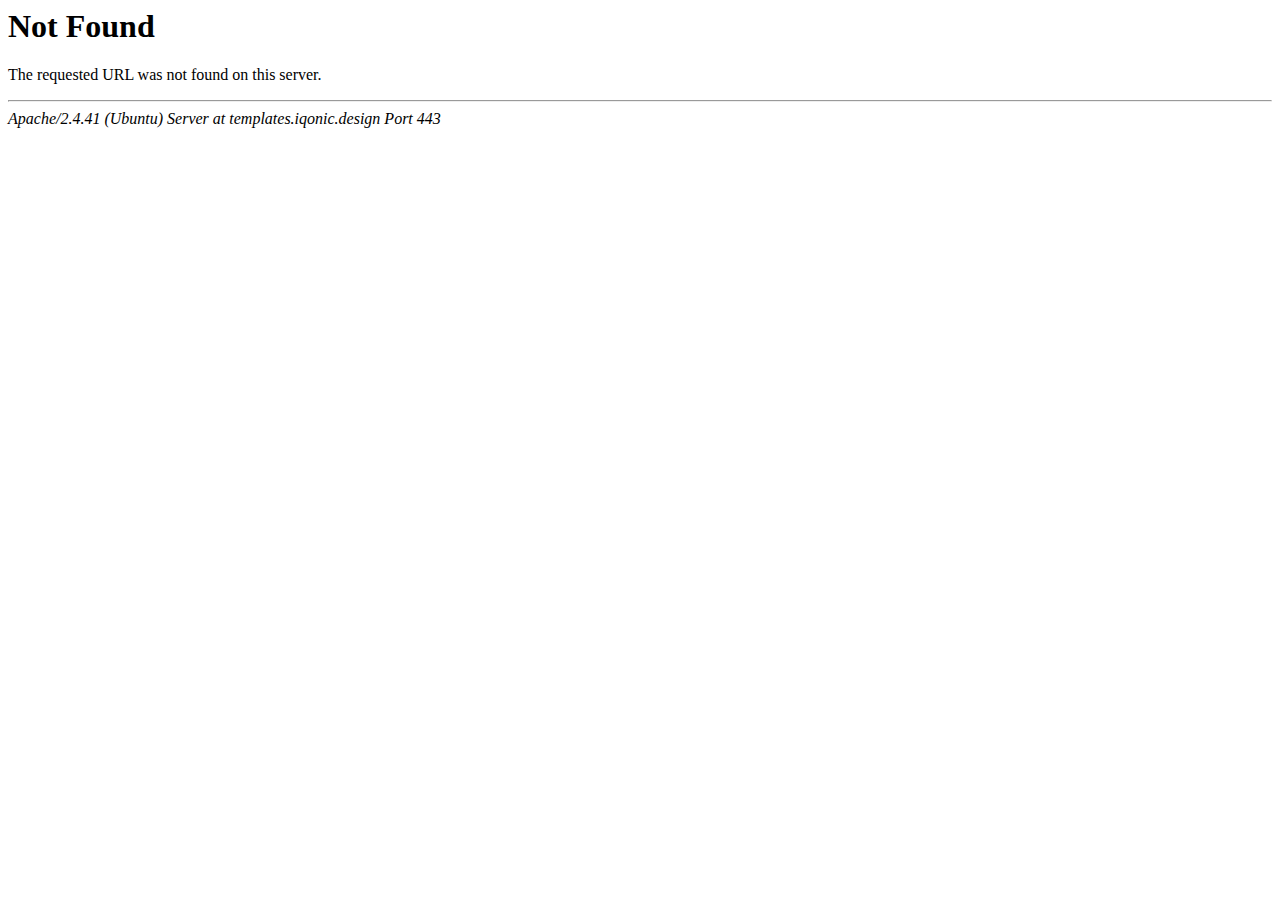
<file: src/WebUI/RazorMVC/wwwroot/admin/app/account-setting.html>
<!DOCTYPE HTML PUBLIC "-//IETF//DTD HTML 2.0//EN">
<html><head>
<title>404 Not Found</title>
</head><body>
<h1>Not Found</h1>
<p>The requested URL was not found on this server.</p>
<hr>
<address>Apache/2.4.41 (Ubuntu) Server at templates.iqonic.design Port 443</address>
</body></html>
</file>
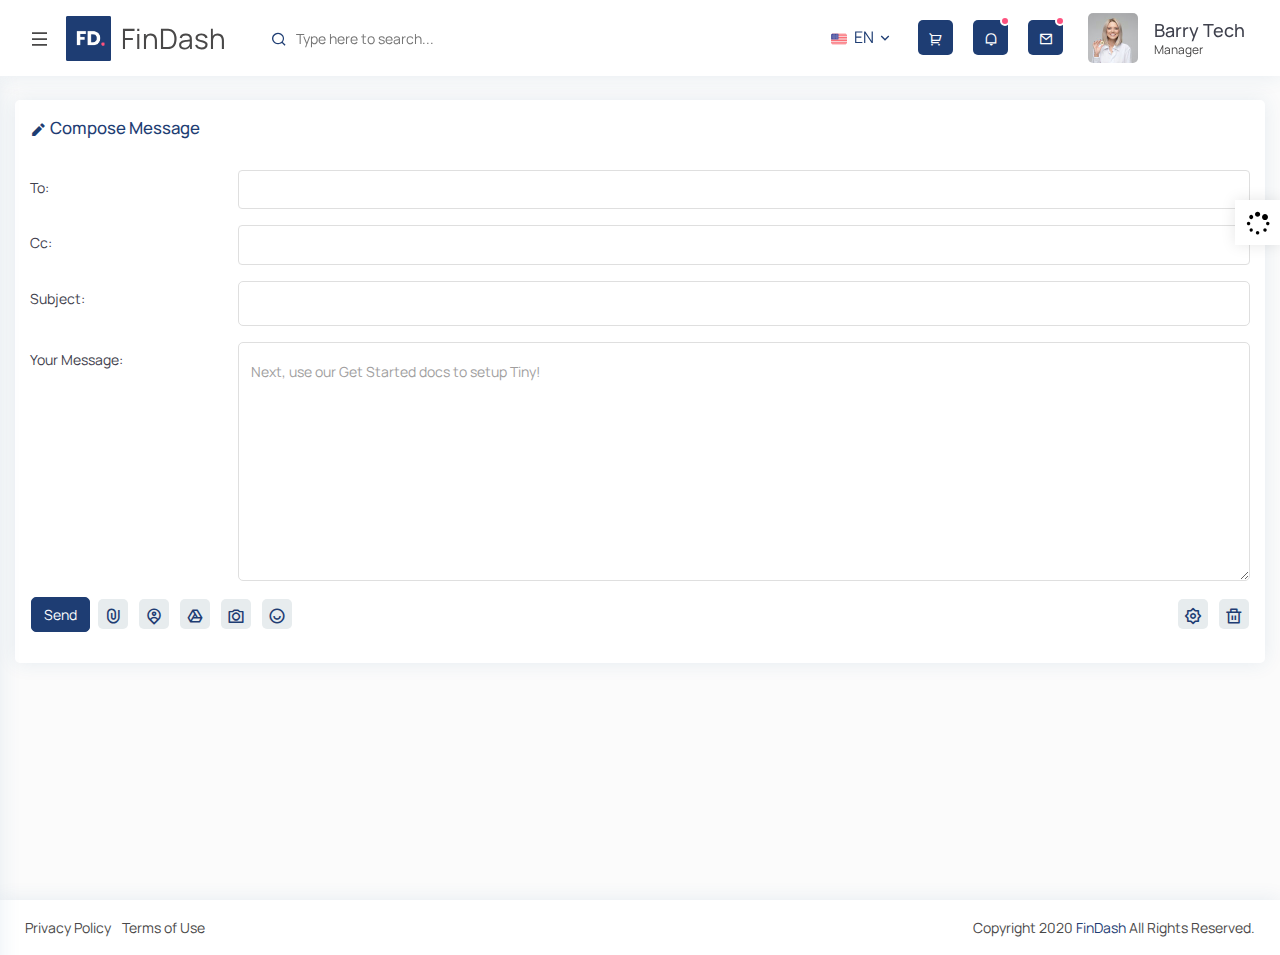
<file: src/WebUI/RazorMVC/wwwroot/admin/app/email-compose.html>
<!doctype html>
<html lang="en">
   
<!-- Mirrored from templates.iqonic.design/findash/html/app/email-compose.html by HTTrack Website Copier/3.x [XR&CO'2014], Tue, 06 Sep 2022 13:07:51 GMT -->
<head>
      <!-- Required meta tags -->
      <meta charset="utf-8">
      <meta name="viewport" content="width=device-width, initial-scale=1, shrink-to-fit=no">
      <title>FinDash - Responsive Bootstrap 4 Admin Dashboard Template</title>
      <!-- Favicon -->
      <link rel="shortcut icon" href="../images/favicon.ico" />
      <!-- Bootstrap CSS -->
      <link rel="stylesheet" href="../css/bootstrap.min.css">
      <!-- Typography CSS -->
      <link rel="stylesheet" href="../css/typography.css">
      <!-- Style CSS -->
      <link rel="stylesheet" href="../css/style.css">
      <!-- Responsive CSS -->
      <link rel="stylesheet" href="../css/responsive.css">
   </head>
   <body class="sidebar-main-active right-column-fixed">
      <!-- loader Start -->
      <div id="loading">
         <div id="loading-center">
         </div>
      </div>
      <!-- loader END -->
      <!-- Wrapper Start -->
      <div class="wrapper">
         <!-- Sidebar  -->
         <div class="iq-sidebar">
         <div class="iq-navbar-logo d-flex justify-content-between">
            <a href="../index-2.html" class="header-logo">
               <img src="../images/logo.png" class="img-fluid" alt="">
               <span>FinDash</span>
            </a>
            <div class="iq-menu-bt align-self-center">
               <div class="wrapper-menu">
                  <div class="main-circle"><i class="ri-menu-line"></i></div>
                  <div class="hover-circle"><i class="ri-close-fill"></i></div>
               </div>
            </div>
         </div>
         <div id="sidebar-scrollbar">
            <nav class="iq-sidebar-menu">
               <ul id="iq-sidebar-toggle" class="iq-menu">
                  <li>
                     <a href="#dashboard" class="iq-waves-effect" data-toggle="collapse" aria-expanded="false"><span class="ripple rippleEffect"></span><i class="las la-home iq-arrow-left"></i><span>Dashboard</span><i class="ri-arrow-right-s-line iq-arrow-right"></i></a>
                     <ul id="dashboard" class="iq-submenu collapse" data-parent="#iq-sidebar-toggle">
                        <li><a href="../index-2.html"><i class="las la-laptop-code"></i>Account Dashboard</a></li>
                        <li><a href="../dashboard-1.html"><i class="las la-ad"></i>Marketing Dashboard</a></li>
                        <li><a href="../dashboard-2.html"><i class="lab la-bandcamp"></i>Product Management</a></li>
                        <li><a href="../dashboard-3.html"><i class="las la-atom"></i>Sales Dashboard</a></li>
                        <li><a href="../dashboard-4.html"><i class="las la-crosshairs"></i>Banking Dashboard</a></li>
                        <li><a href="../dashboard-5.html"><i class="las la-cash-register"></i>Cash Management </a></li>
                        <li><a href="../dashboard-6.html"><i class="las la-bullseye"></i>Manufacturing </a></li>
                     </ul>
                  </li>
                  <li>
                     <a href="../calendar.html" class="iq-waves-effect"><i class="las la-calendar iq-arrow-left"></i><span>Calendar</span></a>
                  </li>
                  <li>
                     <a href="#userinfo" class="iq-waves-effect" data-toggle="collapse" aria-expanded="false"><span class="ripple rippleEffect"></span><i class="las la-user-tie iq-arrow-left"></i><span>User</span><i class="ri-arrow-right-s-line iq-arrow-right"></i></a>
                     <ul id="userinfo" class="iq-submenu collapse" data-parent="#iq-sidebar-toggle" style="">
                        <li><a href="../profile.html"><i class="las la-id-card-alt"></i>User Profile</a></li>
                        <li><a href="../profile-edit.html"><i class="las la-edit"></i>User Edit</a></li>
                        <li><a href="../add-user.html"><i class="las la-plus-circle"></i>User Add</a></li>
                        <li><a href="../user-list.html"><i class="las la-th-list"></i>User List</a></li>
                     </ul>
                  </li>
                  <li class="active">
                     <a href="#mailbox" class="iq-waves-effect collapsed"  data-toggle="collapse" aria-expanded="true"><i class="las la-mail-bulk iq-arrow-left"></i><span>Email</span><i class="ri-arrow-right-s-line iq-arrow-right"></i></a>
                     <ul id="mailbox" class="iq-submenu collapse show" data-parent="#iq-sidebar-toggle">
                        <li><a href="index.html"><i class="las la-inbox"></i>Inbox</a></li>
                        <li class="active"><a href="email-compose.html"><i class="ri-mail-send-line"></i>Email Compose</a></li>
                     </ul>
                  </li>
                  <li>
                     <a href="#ui-elements" class="iq-waves-effect collapsed" data-toggle="collapse" aria-expanded="false"><i class="lab la-elementor iq-arrow-left"></i><span>UI Elements</span><i class="ri-arrow-right-s-line iq-arrow-right"></i></a>
                     <ul id="ui-elements" class="iq-submenu collapse" data-parent="#iq-sidebar-toggle">
                        <li><a href="../ui-colors.html"><i class="las la-palette"></i>colors</a></li>
                        <li><a href="../ui-typography.html"><i class="las la-keyboard"></i>Typography</a></li>
                        <li><a href="../ui-alerts.html"><i class="las la-tag"></i>Alerts</a></li>
                        <li><a href="../ui-badges.html"><i class="lab la-atlassian"></i>Badges</a></li>
                        <li><a href="../ui-breadcrumb.html"><i class="las la-bars"></i>Breadcrumb</a></li>
                        <li><a href="../ui-buttons.html"><i class="las la-tablet"></i>Buttons</a></li>
                        <li><a href="../ui-cards.html"><i class="las la-credit-card"></i>Cards</a></li>
                        <li><a href="../ui-carousel.html"><i class="las la-film"></i>Carousel</a></li>
                        <li><a href="../ui-embed-video.html"><i class="las la-video"></i>Video</a></li>
                        <li><a href="../ui-grid.html"><i class="las la-border-all"></i>Grid</a></li>
                        <li><a href="../ui-images.html"><i class="las la-images"></i>Images</a></li>
                        <li><a href="../ui-list-group.html"><i class="las la-list"></i>list Group</a></li>
                        <li><a href="../ui-media-object.html"><i class="las la-ad"></i>Media</a></li>
                        <li><a href="../ui-modal.html"><i class="las la-columns"></i>Modal</a></li>
                        <li><a href="../ui-notifications.html"><i class="las la-bell"></i>Notifications</a></li>
                        <li><a href="../ui-pagination.html"><i class="las la-ellipsis-h"></i>Pagination</a></li>
                        <li><a href="../ui-popovers.html"><i class="las la-eraser"></i>Popovers</a></li>
                        <li><a href="../ui-progressbars.html"><i class="las la-hdd"></i>Progressbars</a></li>
                        <li><a href="../ui-tabs.html"><i class="las la-database"></i>Tabs</a></li>
                        <li><a href="../ui-tooltips.html"><i class="las la-magnet"></i>Tooltips</a></li>
                     </ul>
                  </li>
                  <li>
                     <a href="#forms" class="iq-waves-effect collapsed" data-toggle="collapse" aria-expanded="false"><i class="lab la-wpforms iq-arrow-left"></i><span>Forms</span><i class="ri-arrow-right-s-line iq-arrow-right"></i></a>
                     <ul id="forms" class="iq-submenu collapse" data-parent="#iq-sidebar-toggle">
                        <li><a href="../form-layout.html"><i class="las la-book"></i>Form Elements</a></li>
                        <li><a href="../form-validation.html"><i class="las la-edit"></i>Form Validation</a></li>
                        <li><a href="../form-switch.html"><i class="las la-toggle-off"></i>Form Switch</a></li>
                        <li><a href="../form-chechbox.html"><i class="las la-check-square"></i>Form Checkbox</a></li>
                        <li><a href="../form-radio.html"><i class="ri-radio-button-line"></i>Form Radio</a></li>
                     </ul>
                  </li>
                  <li>
                     <a href="#wizard-form" class="iq-waves-effect collapsed" data-toggle="collapse" aria-expanded="false"><i class="ri-archive-drawer-line iq-arrow-left"></i><span>Forms Wizard</span><i class="ri-arrow-right-s-line iq-arrow-right"></i></a>
                     <ul id="wizard-form" class="iq-submenu collapse" data-parent="#iq-sidebar-toggle">
                        <li><a href="../form-wizard.html"><i class="ri-clockwise-line"></i>Simple Wizard</a></li>
                        <li><a href="../form-wizard-validate.html"><i class="ri-clockwise-2-line"></i>Validate Wizard</a></li>
                        <li><a href="../form-wizard-vertical.html"><i class="ri-anticlockwise-line"></i>Vertical Wizard</a></li>
                     </ul>
                  </li>
                  <li>
                     <a href="#tables" class="iq-waves-effect collapsed" data-toggle="collapse" aria-expanded="false"><i class="ri-table-line iq-arrow-left"></i><span>Table</span><i class="ri-arrow-right-s-line iq-arrow-right"></i></a>
                     <ul id="tables" class="iq-submenu collapse" data-parent="#iq-sidebar-toggle">
                        <li><a href="../tables-basic.html"><i class="ri-table-line"></i>Basic Tables</a></li>
                        <li><a href="../data-table.html"><i class="ri-database-line"></i>Data Table</a></li>
                        <li><a href="../table-editable.html"><i class="ri-refund-line"></i>Editable Table</a></li>
                     </ul>
                  </li>
                  <li>
                     <a href="#charts" class="iq-waves-effect collapsed" data-toggle="collapse" aria-expanded="false"><i class="ri-pie-chart-box-line iq-arrow-left"></i><span>Charts</span><i class="ri-arrow-right-s-line iq-arrow-right"></i></a>
                     <ul id="charts" class="iq-submenu collapse" data-parent="#iq-sidebar-toggle">
                        <li><a href="../chart-morris.html"><i class="ri-file-chart-line"></i>Morris Chart</a></li>
                        <li><a href="../chart-high.html"><i class="ri-bar-chart-line"></i>High Charts</a></li>
                        <li><a href="../chart-am.html"><i class="ri-folder-chart-line"></i>Am Charts</a></li>
                        <li><a href="../chart-apex.html"><i class="ri-folder-chart-2-line"></i>Apex Chart</a></li>
                     </ul>
                  </li>
                  <li>
                     <a href="#icons" class="iq-waves-effect collapsed" data-toggle="collapse" aria-expanded="false"><i class="ri-list-check iq-arrow-left"></i><span>Icons</span><i class="ri-arrow-right-s-line iq-arrow-right"></i></a>
                     <ul id="icons" class="iq-submenu collapse" data-parent="#iq-sidebar-toggle">
                        <li><a href="../icon-dripicons.html"><i class="ri-stack-line"></i>Dripicons</a></li>
                        <li><a href="../icon-fontawesome-5.html"><i class="ri-facebook-fill"></i>Font Awesome 5</a></li>
                        <li><a href="../icon-lineawesome.html"><i class="ri-keynote-line"></i>line Awesome</a></li>
                        <li><a href="../icon-remixicon.html"><i class="ri-remixicon-line"></i>Remixicon</a></li>
                        <li><a href="../icon-unicons.html"><i class="ri-underline"></i>unicons</a></li>
                     </ul>
                  </li>
                  <li>
                     <a href="#authentication" class="iq-waves-effect collapsed" data-toggle="collapse" aria-expanded="false"><i class="ri-pages-line iq-arrow-left"></i><span>Authentication</span><i class="ri-arrow-right-s-line iq-arrow-right"></i></a>
                     <ul id="authentication" class="iq-submenu collapse" data-parent="#iq-sidebar-toggle">
                        <li><a href="../sign-in.html"><i class="las la-sign-in-alt"></i>Login</a></li>
                        <li><a href="../sign-up.html"><i class="ri-login-circle-line"></i>Register</a></li>
                        <li><a href="../pages-recoverpw.html"><i class="ri-record-mail-line"></i>Recover Password</a></li>
                        <li><a href="../pages-confirm-mail.html"><i class="ri-file-code-line"></i>Confirm Mail</a></li>
                        <li><a href="../pages-lock-screen.html"><i class="ri-lock-line"></i>Lock Screen</a></li>
                     </ul>
                  </li>
                  <li>
                     <a href="#extra-pages" class="iq-waves-effect collapsed" data-toggle="collapse" aria-expanded="false"><i class="ri-pantone-line iq-arrow-left"></i><span>Extra Pages</span><i class="ri-arrow-right-s-line iq-arrow-right"></i></a>
                     <ul id="extra-pages" class="iq-submenu collapse" data-parent="#iq-sidebar-toggle">
                        <li><a href="../pages-timeline.html"><i class="ri-map-pin-time-line"></i>Timeline</a></li>
                        <li><a href="../pages-invoice.html"><i class="ri-question-answer-line"></i>Invoice</a></li>
                        <li><a href="../blank-page.html"><i class="ri-invision-line"></i>Blank Page</a></li>
                        <li><a href="../pages-error.html"><i class="ri-error-warning-line"></i>Error 404</a></li>
                        <li><a href="../pages-error-500.html"><i class="ri-error-warning-line"></i>Error 500</a></li>
                        <li><a href="../pages-pricing.html"><i class="ri-price-tag-line"></i>Pricing</a></li>
                        <li><a href="../pages-pricing-one.html"><i class="ri-price-tag-2-line"></i>Pricing 1</a></li>
                        <li><a href="../pages-maintenance.html"><i class="ri-archive-line"></i>Maintenance</a></li>
                        <li><a href="../pages-comingsoon.html"><i class="ri-mastercard-line"></i>Coming Soon</a></li>
                        <li><a href="../pages-faq.html"><i class="ri-compasses-line"></i>Faq</a></li>
                     </ul>
                  </li>
                  <li>
                     <a href="#menu-level" class="iq-waves-effect collapsed" data-toggle="collapse" aria-expanded="false"><i class="ri-record-circle-line iq-arrow-left"></i><span>Menu Level</span><i class="ri-arrow-right-s-line iq-arrow-right"></i></a>
                     <ul id="menu-level" class="iq-submenu collapse" data-parent="#iq-sidebar-toggle">
                        <li><a href="#"><i class="ri-record-circle-line"></i>Menu 1</a></li>
                        <li>
                           <a href="#"><i class="ri-record-circle-line"></i>Menu 2</a>
                           <ul>
                              <li class="menu-level">
                                 <a href="#sub-menu" class="iq-waves-effect collapsed" data-toggle="collapse" aria-expanded="false"><i class="ri-play-circle-line"></i><span>Sub-menu</span><i class="ri-arrow-right-s-line iq-arrow-right"></i></a>
                                 <ul id="sub-menu" class="iq-submenu iq-submenu-data collapse">
                                    <li><a href="#"><i class="ri-record-circle-line"></i>Sub-menu 1</a></li>
                                    <li><a href="#"><i class="ri-record-circle-line"></i>Sub-menu 2</a></li>
                                    <li><a href="#"><i class="ri-record-circle-line"></i>Sub-menu 3</a></li>
                                 </ul>
                              </li>
                           </ul>
                        </li>
                        <li><a href="#"><i class="ri-record-circle-line"></i>Menu 3</a></li>
                        <li><a href="#"><i class="ri-record-circle-line"></i>Menu 4</a></li>
                     </ul>
                  </li>
               </ul>
            </nav>
            <div class="p-3"></div>
         </div>
      </div>
         <!-- TOP Nav Bar -->
         <div class="iq-top-navbar">
            <div class="iq-navbar-custom">
               <nav class="navbar navbar-expand-lg navbar-light p-0">
                  <div class="iq-menu-bt d-flex align-items-center">
                     <div class="wrapper-menu">
                        <div class="main-circle"><i class="ri-menu-line"></i></div>
                        <div class="hover-circle"><i class="ri-close-fill"></i></div>
                     </div>
                     <div class="iq-navbar-logo d-flex justify-content-between ml-3">
                        <a href="index.html" class="header-logo">
                        <img src="../images/logo.png" class="img-fluid" alt="">
                        <span>FinDash</span>
                        </a>
                     </div>
                  </div>
                  <div class="iq-search-bar">
                     <form action="#" class="searchbox">
                        <input type="text" class="text search-input" placeholder="Type here to search...">
                        <a class="search-link" href="#"><i class="ri-search-line"></i></a>
                     </form>
                  </div>
                  <button class="navbar-toggler" type="button" data-toggle="collapse" data-target="#navbarSupportedContent" aria-controls="navbarSupportedContent"  aria-label="Toggle navigation">
                  <i class="ri-menu-3-line"></i>
                  </button>
                  <div class="collapse navbar-collapse" id="navbarSupportedContent">
                     <ul class="navbar-nav ml-auto navbar-list">
                        <li class="nav-item">
                           <a class="search-toggle iq-waves-effect language-title" href="#"><span class="ripple rippleEffect" style="width: 98px; height: 98px; top: -15px; left: 56.2969px;"></span><img src="../images/small/flag-01.png" alt="img-flaf" class="img-fluid mr-1" style="height: 16px; width: 16px;"> EN <i class="ri-arrow-down-s-line"></i></a>
                           <div class="iq-sub-dropdown">
                              <a class="iq-sub-card" href="#"><img src="../images/small/flag-02.png" alt="img-flaf" class="img-fluid mr-2">French</a>
                              <a class="iq-sub-card" href="#"><img src="../images/small/flag-03.png" alt="img-flaf" class="img-fluid mr-2">Spanish</a>
                              <a class="iq-sub-card" href="#"><img src="../images/small/flag-04.png" alt="img-flaf" class="img-fluid mr-2">Italian</a>
                              <a class="iq-sub-card" href="#"><img src="../images/small/flag-05.png" alt="img-flaf" class="img-fluid mr-2">German</a>
                              <a class="iq-sub-card" href="#"><img src="../images/small/flag-06.png" alt="img-flaf" class="img-fluid mr-2">Japanese</a>

                           </div>
                        </li>
                        <li class="nav-item nav-icon">
                           <a href="#" class="iq-waves-effect bg-primary rounded"><span class="ripple rippleEffect"></span><i class="ri-shopping-cart-2-line"></i></a>
                        </li>
                        <li class="nav-item nav-icon">
                           <a href="#" class="search-toggle iq-waves-effect bg-primary rounded">
                              <i class="ri-notification-line"></i>
                              <span class="bg-danger dots"></span>
                           </a>
                           <div class="iq-sub-dropdown">
                              <div class="iq-card shadow-none m-0">
                                 <div class="iq-card-body p-0 ">
                                    <div class="bg-primary p-3">
                                       <h5 class="mb-0 text-white">All Notifications<small class="badge  badge-light float-right pt-1">4</small></h5>
                                    </div>
                                    <a href="#" class="iq-sub-card" >
                                       <div class="media align-items-center">
                                          <div class="">
                                             <img class="avatar-40 rounded" src="../images/user/01.jpg" alt="">
                                          </div>
                                          <div class="media-body ml-3">
                                             <h6 class="mb-0 ">Emma Watson Barry</h6>
                                             <small class="float-right font-size-12">Just Now</small>
                                             <p class="mb-0">95 MB</p>
                                          </div>
                                       </div>
                                    </a>
                                    <a href="#" class="iq-sub-card" >
                                       <div class="media align-items-center">
                                          <div class="">
                                             <img class="avatar-40 rounded" src="../images/user/02.jpg" alt="">
                                          </div>
                                          <div class="media-body ml-3">
                                             <h6 class="mb-0 ">New customer is join</h6>
                                             <small class="float-right font-size-12">5 days ago</small>
                                             <p class="mb-0">Cyst Barry</p>
                                          </div>
                                       </div>
                                    </a>
                                    <a href="#" class="iq-sub-card" >
                                       <div class="media align-items-center">
                                          <div class="">
                                             <img class="avatar-40 rounded" src="../images/user/03.jpg" alt="">
                                          </div>
                                          <div class="media-body ml-3">
                                             <h6 class="mb-0 ">Two customer is left</h6>
                                             <small class="float-right font-size-12">2 days ago</small>
                                             <p class="mb-0">Cyst Barry</p>
                                          </div>
                                       </div>
                                    </a>
                                    <a href="#" class="iq-sub-card" >
                                       <div class="media align-items-center">
                                          <div class="">
                                             <img class="avatar-40 rounded" src="../images/user/04.jpg" alt="">
                                          </div>
                                          <div class="media-body ml-3">
                                             <h6 class="mb-0 ">New Mail from Fenny</h6>
                                             <small class="float-right font-size-12">3 days ago</small>
                                             <p class="mb-0">Cyst Barry</p>
                                          </div>
                                       </div>
                                    </a>
                                 </div>
                              </div>
                           </div>
                        </li>
                        <li class="nav-item nav-icon dropdown">
                           <a href="#" class="search-toggle iq-waves-effect bg-primary rounded">
                              <i class="ri-mail-line"></i>
                              <span class="bg-danger count-mail"></span>
                           </a>
                           <div class="iq-sub-dropdown">
                              <div class="iq-card shadow-none m-0">
                                 <div class="iq-card-body p-0 ">
                                    <div class="bg-primary p-3">
                                       <h5 class="mb-0 text-white">All Messages<small class="badge  badge-light float-right pt-1">5</small></h5>
                                    </div>
                                    <a href="#" class="iq-sub-card" >
                                       <div class="media align-items-center">
                                          <div class="">
                                             <img class="avatar-40 rounded" src="../images/user/01.jpg" alt="">
                                          </div>
                                          <div class="media-body ml-3">
                                             <h6 class="mb-0 ">Barry Emma Watson</h6>
                                             <small class="float-left font-size-12">13 Jun</small>
                                          </div>
                                       </div>
                                    </a>
                                    <a href="#" class="iq-sub-card" >
                                       <div class="media align-items-center">
                                          <div class="">
                                             <img class="avatar-40 rounded" src="../images/user/02.jpg" alt="">
                                          </div>
                                          <div class="media-body ml-3">
                                             <h6 class="mb-0 ">Lorem Ipsum Watson</h6>
                                             <small class="float-left font-size-12">20 Apr</small>
                                          </div>
                                       </div>
                                    </a>
                                    <a href="#" class="iq-sub-card" >
                                       <div class="media align-items-center">
                                          <div class="">
                                             <img class="avatar-40 rounded" src="../images/user/03.jpg" alt="">
                                          </div>
                                          <div class="media-body ml-3">
                                             <h6 class="mb-0 ">Why do we use it?</h6>
                                             <small class="float-left font-size-12">30 Jun</small>
                                          </div>
                                       </div>
                                    </a>
                                    <a href="#" class="iq-sub-card" >
                                       <div class="media align-items-center">
                                          <div class="">
                                             <img class="avatar-40 rounded" src="../images/user/04.jpg" alt="">
                                          </div>
                                          <div class="media-body ml-3">
                                             <h6 class="mb-0 ">Variations Passages</h6>
                                             <small class="float-left font-size-12">12 Sep</small>
                                          </div>
                                       </div>
                                    </a>
                                    <a href="#" class="iq-sub-card" >
                                       <div class="media align-items-center">
                                          <div class="">
                                             <img class="avatar-40 rounded" src="../images/user/05.jpg" alt="">
                                          </div>
                                          <div class="media-body ml-3">
                                             <h6 class="mb-0 ">Lorem Ipsum generators</h6>
                                             <small class="float-left font-size-12">5 Dec</small>
                                          </div>
                                       </div>
                                    </a>
                                 </div>
                              </div>
                           </div>
                        </li>
                     </ul>
                  </div>
                  <ul class="navbar-list">
                     <li class="line-height">
                        <a href="#" class="search-toggle iq-waves-effect d-flex align-items-center">
                           <img src="../images/user/1.jpg" class="img-fluid rounded mr-3" alt="user">
                           <div class="caption">
                              <h6 class="mb-0 line-height">Barry Tech</h6>
                              <p class="mb-0">Manager</p>
                           </div>
                        </a>
                        <div class="iq-sub-dropdown iq-user-dropdown">
                           <div class="iq-card shadow-none m-0">
                              <div class="iq-card-body p-0 ">
                                 <div class="bg-primary p-3">
                                    <h5 class="mb-0 text-white line-height">Hello Barry Tech</h5>
                                    <span class="text-white font-size-12">Available</span>
                                 </div>
                                 <a href="profile.html" class="iq-sub-card iq-bg-primary-hover">
                                    <div class="media align-items-center">
                                       <div class="rounded iq-card-icon iq-bg-primary">
                                          <i class="ri-file-user-line"></i>
                                       </div>
                                       <div class="media-body ml-3">
                                          <h6 class="mb-0 ">My Profile</h6>
                                          <p class="mb-0 font-size-12">View personal profile details.</p>
                                       </div>
                                    </div>
                                 </a>
                                 <a href="profile-edit.html" class="iq-sub-card iq-bg-primary-hover">
                                    <div class="media align-items-center">
                                       <div class="rounded iq-card-icon iq-bg-primary">
                                          <i class="ri-profile-line"></i>
                                       </div>
                                       <div class="media-body ml-3">
                                          <h6 class="mb-0 ">Edit Profile</h6>
                                          <p class="mb-0 font-size-12">Modify your personal details.</p>
                                       </div>
                                    </div>
                                 </a>
                                 <a href="account-setting.html" class="iq-sub-card iq-bg-primary-hover">
                                    <div class="media align-items-center">
                                       <div class="rounded iq-card-icon iq-bg-primary">
                                          <i class="ri-account-box-line"></i>
                                       </div>
                                       <div class="media-body ml-3">
                                          <h6 class="mb-0 ">Account settings</h6>
                                          <p class="mb-0 font-size-12">Manage your account parameters.</p>
                                       </div>
                                    </div>
                                 </a>
                                 <a href="privacy-setting.html" class="iq-sub-card iq-bg-primary-hover">
                                    <div class="media align-items-center">
                                       <div class="rounded iq-card-icon iq-bg-primary">
                                          <i class="ri-lock-line"></i>
                                       </div>
                                       <div class="media-body ml-3">
                                          <h6 class="mb-0 ">Privacy Settings</h6>
                                          <p class="mb-0 font-size-12">Control your privacy parameters.</p>
                                       </div>
                                    </div>
                                 </a>
                                 <div class="d-inline-block w-100 text-center p-3">
                                    <a class="bg-primary iq-sign-btn" href="sign-in.html" role="button">Sign out<i class="ri-login-box-line ml-2"></i></a>
                                 </div>
                              </div>
                           </div>
                        </div>
                     </li>
                  </ul>
               </nav>
            </div>
         </div>
         <!-- TOP Nav Bar END -->
         <!-- Page Content  -->
         <div id="content-page" class="content-page">
            <div class="container-fluid">
               <div class="row row-eq-height">
                  <div class="col-md-12">
                     <div class="row">
                        <div class="col-md-12">
                           <div class="iq-card iq-border-radius-20">
                              <div class="iq-card-body">
                                 <div class="row">
                                    <div class="col-md-12 mb-3">
                                       <h5 class="text-primary card-title"><i class="ri-pencil-fill"></i> Compose Message</h5>
                                    </div>
                                 </div>
                                 <form class="email-form">
                                    <div class="form-group row">
                                       <label for="inputEmail3" class="col-sm-2 col-form-label">To:</label>
                                       <div class="col-sm-10">
                                          <select  id="inputEmail3" class="select2jsMultiSelect form-control" multiple="multiple">
                                             <option value="Petey Cruiser">Petey Cruiser</option>
                                             <option value="Bob Frapples">Bob Frapples</option>
                                             <option value="Barb Ackue">Barb Ackue</option>
                                             <option value="Greta Life">Greta Life</option>
                                          </select>
                                       </div>
                                    </div>
                                    <div class="form-group row">
                                       <label for="cc" class="col-sm-2 col-form-label">Cc:</label>
                                       <div class="col-sm-10">
                                          <select  id="cc" class="select2jsMultiSelect form-control" multiple="multiple">
                                             <option value="Brock Lee">Brock Lee</option>
                                             <option value="Rick O'Shea">Rick O'Shea</option>
                                             <option value="Cliff Hanger">Cliff Hanger</option>
                                             <option value="Barb Dwyer">Barb Dwyer</option>
                                          </select>
                                       </div>
                                    </div>
                                    <div class="form-group row">
                                       <label for="subject" class="col-sm-2 col-form-label">Subject:</label>
                                       <div class="col-sm-10">
                                          <input type="text"  id="subject" class="form-control">
                                       </div>
                                    </div>
                                    <div class="form-group row">
                                       <label for="subject" class="col-sm-2 col-form-label">Your Message:</label>
                                       <div class="col-md-10">
                                          <textarea class="textarea form-control" rows="5">Next, use our Get Started docs to setup Tiny!</textarea>
                                       </div>
                                    </div>
                                    <div class="form-group row align-items-center">
                                       <div class="d-flex flex-grow-1 align-items-center">
                                          <div class="send-btn pl-3">
                                             <button type="submit" class="btn btn-primary">Send</button>
                                          </div>
                                          <div class="send-panel">
                                             <label class="ml-2 mb-0 iq-bg-primary rounded" for="file"> <input type="file" id="file" style="display: none"> <a><i class="ri-attachment-line"></i> </a> </label>
                                             <label class="ml-2 mb-0 iq-bg-primary rounded"> <a href="javascript:void();"> <i class="ri-map-pin-user-line text-primary"></i></a>  </label>
                                             <label class="ml-2 mb-0 iq-bg-primary rounded"> <a href="javascript:void();"> <i class="ri-drive-line text-primary"></i></a>  </label>
                                             <label class="ml-2 mb-0 iq-bg-primary rounded"> <a href="javascript:void();"> <i class="ri-camera-line text-primary"></i></a>  </label>
                                             <label class="ml-2 mb-0 iq-bg-primary rounded"> <a href="javascript:void();"> <i class="ri-user-smile-line text-primary"></i></a>  </label>
                                          </div>
                                       </div>
                                       <div class="d-flex mr-3 align-items-center">
                                          <div class="send-panel float-right">
                                             <label class="ml-2 mb-0 iq-bg-primary rounded" ><a href="javascript:void();"><i class="ri-settings-2-line text-primary"></i></a></label>
                                             <label class="ml-2 mb-0 iq-bg-primary rounded"><a href="javascript:void();">  <i class="ri-delete-bin-line text-primary"></i></a>  </label>
                                          </div>
                                       </div>
                                    </div>
                                 </form>
                              </div>
                           </div>
                        </div>
                     </div>
                  </div>
               </div>
            </div>
         </div>
      </div>
      <!-- Wrapper END -->
      <!-- Footer -->
      <footer class="bg-white iq-footer">
         <div class="container-fluid">
            <div class="row">
               <div class="col-lg-6">
                  <ul class="list-inline mb-0">
                     <li class="list-inline-item"><a href="../privacy-policy.html">Privacy Policy</a></li>
                     <li class="list-inline-item"><a href="../terms-of-service.html">Terms of Use</a></li>
                  </ul>
               </div>
               <div class="col-lg-6 text-right">
                  Copyright 2020 <a href="#">FinDash</a> All Rights Reserved.
               </div>
            </div>
         </div>
      </footer>
      <!-- Footer END -->
      <!-- color-customizer -->
       <div class="iq-colorbox color-fix">
           <div class="buy-button"> <a class="color-full" href="#"><i class="fa fa-spinner fa-spin"></i></a> </div>
           <div class="clearfix color-picker">
               <h3 class="iq-font-black">FinDash Awesome Color</h3>
               <p>This color combo available inside whole template. You can change on your wish, Even you can create your own with limitless possibilities! </p>
               <ul class="iq-colorselect clearfix">
                   <li class="color-1 iq-colormark" data-style="color-1"></li>
                   <li class="color-2" data-style="iq-color-2"></li>
                   <li class="color-3" data-style="iq-color-3"></li>
                   <li class="color-4" data-style="iq-color-4"></li>
                   <li class="color-5" data-style="iq-color-5"></li>
                   <li class="color-6" data-style="iq-color-6"></li>
                   <li class="color-7" data-style="iq-color-7"></li>
                   <li class="color-8" data-style="iq-color-8"></li>
                   <li class="color-9" data-style="iq-color-9"></li>
                   <li class="color-10" data-style="iq-color-10"></li>
                   <li class="color-11" data-style="iq-color-11"></li>
                   <li class="color-12" data-style="iq-color-12"></li>
                   <li class="color-13" data-style="iq-color-13"></li>
                   <li class="color-14" data-style="iq-color-14"></li>
                   <li class="color-15" data-style="iq-color-15"></li>
                   <li class="color-16" data-style="iq-color-16"></li>
                   <li class="color-17" data-style="iq-color-17"></li>
                   <li class="color-18" data-style="iq-color-18"></li>
                   <li class="color-19" data-style="iq-color-19"></li>
                   <li class="color-20" data-style="iq-color-20"></li>
               </ul>
               <a target="_blank" class="btn btn-primary d-block mt-3" href="#">Purchase Now</a>
           </div>
       </div>
       <!-- color-customizer END -->
      <!-- Optional JavaScript -->
      <!-- jQuery first, then Popper.js, then Bootstrap JS -->
      <script src="../js/jquery.min.js"></script>
      <script src="../js/popper.min.js"></script>
      <script src="../js/bootstrap.min.js"></script>
      <!-- Appear JavaScript -->
      <script src="../js/jquery.appear.js"></script>
      <!-- Countdown JavaScript -->
      <script src="../js/countdown.min.js"></script>
      <!-- Counterup JavaScript -->
      <script src="../js/waypoints.min.js"></script>
      <script src="../js/jquery.counterup.min.js"></script>
      <!-- Wow JavaScript -->
      <script src="../js/wow.min.js"></script>
      <!-- Apexcharts JavaScript -->
      <script src="../js/apexcharts.js"></script>
      <!-- Slick JavaScript -->
      <script src="../js/slick.min.js"></script>
      <!-- Select2 JavaScript -->
      <script src="../js/select2.min.js"></script>
      <!-- Owl Carousel JavaScript -->
      <script src="../js/owl.carousel.min.js"></script>
      <!-- Magnific Popup JavaScript -->
      <script src="../js/jquery.magnific-popup.min.js"></script>
      <!-- Smooth S../crollbar JavaScript -->
      <script src="../js/smooth-scrollbar.js"></script>
      <!-- lottie JavaScript -->
      <script src="../js/lottie.js"></script>
      <!-- Style Customizer -->
      <script src="../js/style-customizer.js"></script>
      <!-- Chart Custom JavaScript -->
      <script src="../js/chart-custom.js"></script>
      <!-- Custom JavaScript -->
      <script src="../js/custom.js"></script>
   </body>

<!-- Mirrored from templates.iqonic.design/findash/html/app/email-compose.html by HTTrack Website Copier/3.x [XR&CO'2014], Tue, 06 Sep 2022 13:07:51 GMT -->
</html>
</file>
<file: src/WebUI/RazorMVC/wwwroot/admin/css/typography.css>
/*
Template: FinDash - Responsive Bootstrap 4 Admin Dashboard Template
Author: iqonicthemes.in
Design and Developed by: iqonicthemes.in
NOTE: This file contains the styling for responsive Template.
*/

/*================================================
[  Table of contents  ]
================================================

:: Font
:: Import Css
:: General
:: Input
:: Loading
:: Background Color
:: Background Color Opacity
:: Text Color
:: Line Height
:: Font Size
:: Avatar Size
:: Margin Bottom
:: Card
:: Background overlay color
:: Buttons
:: Alert
:: list Group
:: Border
:: Grid Boxes

======================================
[ End table content ]
======================================*/


/*---------------------------------------------------------------------
import Css
-----------------------------------------------------------------------*/
@import url("variable.css");
@import url("style-customizer.css");
@import url("owl.carousel.min.css");
@import url("dripicons.css");
@import url("remixicon.css");
@import url("fontawesome.css");
@import url("line-awesome.min.css");
@import url("ionicons.min.css");
@import url("slick.css");
@import url("slick-theme.css");
@import url("Chart.min.css");
@import url("select2.min.css");
@import url("magnific-popup.css");
@import url("animate.css");

/*---------------------------------------------------------------------
Font
-----------------------------------------------------------------------*/

@import url('https://fonts.googleapis.com/css2?family=Manrope:wght@200;300;400;500;600;700;800&amp;display=swap');


/*---------------------------------------------------------------------
General
-----------------------------------------------------------------------*/
*::-moz-selection { background: var(--iq-primary); color: var(--iq-white); text-shadow: none; }
::-moz-selection { background: var(--iq-primary); color: var(--iq-white); text-shadow: none; }
::selection { background: var(--iq-primary); color: var(--iq-white); text-shadow: none; }
body { font-family: 'Manrope', sans-serif; font-weight: 400; font-style: normal; font-size: 14px; line-height: 1.8; padding: 0; margin: 0; color: var(--iq-body-text); background: var(--iq-body-bg); }
a, .btn { -webkit-transition: all 0.5s ease-out 0s; -moz-transition: all 0.5s ease-out 0s; -ms-transition: all 0.5s ease-out 0s; -o-transition: all 0.5s ease-out 0s; transition: all 0.5s ease-out 0s; }
a, button, input, btn { outline: medium none !important; }
a{color: var(--iq-primary);}
hr{border-color: var(--iq-border-light);}
.rounded-circle{border-radius: 50% !important;}
.uppercase { text-transform: uppercase; }
h1, h2, h3, h4, h5, h6 { font-family: 'Manrope', sans-serif; font-weight: 500; margin: 0px; line-height: 1.5; color: var(--iq-title-text); }
h1 a, h2 a, h3 a, h4 a, h5 a, h6 a { color: inherit; }
label { font-weight: normal; }
h1 { font-size: 3.052em; }
h2 { font-size: 2.300em; }
h3 { font-size: 1.953em; }
h4 { font-size: 1.400em; }
h5 { font-size: 1.200em; }
h6 { font-size: 1.0em; }
/*----------------------------------------------
Input
------------------------------------------------*/
label { color: var(--iq-dark); }
.form-control.form-control-sm {height: 30px;line-height: 30px;}
.form-control.form-control-lg {height: 50px;line-height: 50px;}

/* Definition Lists */
dl dd { margin-bottom: 15px; }
dl dd:last-child { margin-bottom: 0px; }
th { }

/*----------------------------------------------
loading
------------------------------------------------*/
#loading { background: var(--iq-white) url(../images/loader.gif) no-repeat scroll center center; height: 100%; width: 100%; background-size: 15%; position: fixed; margin-top: 0px; top: 0px; left: 0px; bottom: 0px; overflow: hidden !important; right: 0px; z-index: 999999; }
#loading-center { width: 100%; height: 100%; position: relative; }
.loader { width: 3em; height: 3em; margin: auto; left: 0; right: 0; top: 0; bottom: 0; position: absolute; }
@-webkit-keyframes rotate {
  0% { -webkit-transform: rotateX(-37.5deg) rotateY(45deg); transform: rotateX(-37.5deg) rotateY(45deg); }
  50% { -webkit-transform: rotateX(-37.5deg) rotateY(405deg); transform: rotateX(-37.5deg) rotateY(405deg); }
  100% { -webkit-transform: rotateX(-37.5deg) rotateY(405deg); transform: rotateX(-37.5deg) rotateY(405deg); }
}
@keyframes rotate {
  0% { -webkit-transform: rotateX(-37.5deg) rotateY(45deg); transform: rotateX(-37.5deg) rotateY(45deg); }
  50% { -webkit-transform: rotateX(-37.5deg) rotateY(405deg); transform: rotateX(-37.5deg) rotateY(405deg); }
  100% { -webkit-transform: rotateX(-37.5deg) rotateY(405deg); transform: rotateX(-37.5deg) rotateY(405deg); }
}
.cube, .cube * { position: absolute; width: 71px; height: 71px; left: 0; right: 0; top: 0; bottom: 0; }
.sides { -webkit-animation: rotate 3s ease infinite; animation: rotate 3s ease infinite; -webkit-animation-delay: .8s; animation-delay: .8s; -webkit-transform-style: preserve-3d; transform-style: preserve-3d; -webkit-transform: rotateX(-37.5deg) rotateY(45deg); transform: rotateX(-37.5deg) rotateY(45deg); }
.cube .sides * { box-sizing: border-box; background-color: rgba(130, 122, 243, 0.8); border: 5px solid var(--iq-border-light); }
.cube .sides .top { -webkit-animation: top-animation 3s ease infinite; animation: top-animation 3s ease infinite; -webkit-animation-delay: 0ms; animation-delay: 0ms; -webkit-transform: rotateX(90deg) translateZ(90px); transform: rotateX(90deg) translateZ(90px); -webkit-animation-fill-mode: forwards; animation-fill-mode: forwards; -webkit-transform-origin: 50% 50%; transform-origin: 50% 50%; }
@-webkit-keyframes top-animation {
  0% { opacity: 1; -webkit-transform: rotateX(90deg) translateZ(90px); transform: rotateX(90deg) translateZ(90px); }
  20% { opacity: 1; -webkit-transform: rotateX(90deg) translateZ(35px); transform: rotateX(90deg) translateZ(35px); }
  70% { opacity: 1; -webkit-transform: rotateX(90deg) translateZ(35px); transform: rotateX(90deg) translateZ(35px); }
  90% { opacity: 1; -webkit-transform: rotateX(90deg) translateZ(90px); transform: rotateX(90deg) translateZ(90px); }
  100% { opacity: 1; -webkit-transform: rotateX(90deg) translateZ(90px); transform: rotateX(90deg) translateZ(90px); }
}
@keyframes top-animation {
  0% { opacity: 1; -webkit-transform: rotateX(90deg) translateZ(90px); transform: rotateX(90deg) translateZ(90px); }
  20% { opacity: 1; -webkit-transform: rotateX(90deg) translateZ(35px); transform: rotateX(90deg) translateZ(35px); }
  70% { opacity: 1; -webkit-transform: rotateX(90deg) translateZ(35px); transform: rotateX(90deg) translateZ(35px); }
  90% { opacity: 1; -webkit-transform: rotateX(90deg) translateZ(90px); transform: rotateX(90deg) translateZ(90px); }
  100% { opacity: 1; -webkit-transform: rotateX(90deg) translateZ(90px); transform: rotateX(90deg) translateZ(90px); }
}
.cube .sides .bottom { -webkit-animation: bottom-animation 3s ease infinite; animation: bottom-animation 3s ease infinite; -webkit-animation-delay: 0ms; animation-delay: 0ms; -webkit-transform: rotateX(-90deg) translateZ(90px); transform: rotateX(-90deg) translateZ(90px); -webkit-animation-fill-mode: forwards; animation-fill-mode: forwards; -webkit-transform-origin: 50% 50%; transform-origin: 50% 50%; }
@-webkit-keyframes bottom-animation {
  0% { opacity: 1; -webkit-transform: rotateX(-90deg) translateZ(90px); transform: rotateX(-90deg) translateZ(90px); }
  20% { opacity: 1; -webkit-transform: rotateX(-90deg) translateZ(35px); transform: rotateX(-90deg) translateZ(35px); }
  70% { opacity: 1; -webkit-transform: rotateX(-90deg) translateZ(35px); transform: rotateX(-90deg) translateZ(35px); }
  90% { opacity: 1; -webkit-transform: rotateX(-90deg) translateZ(90px); transform: rotateX(-90deg) translateZ(90px); }
  100% { opacity: 1; -webkit-transform: rotateX(-90deg) translateZ(90px); transform: rotateX(-90deg) translateZ(90px); }
}
@keyframes bottom-animation {
  0% { opacity: 1; -webkit-transform: rotateX(-90deg) translateZ(90px); transform: rotateX(-90deg) translateZ(90px); }
  20% { opacity: 1; -webkit-transform: rotateX(-90deg) translateZ(35px); transform: rotateX(-90deg) translateZ(35px); }
  70% { opacity: 1; -webkit-transform: rotateX(-90deg) translateZ(35px); transform: rotateX(-90deg) translateZ(35px); }
  90% { opacity: 1; -webkit-transform: rotateX(-90deg) translateZ(90px); transform: rotateX(-90deg) translateZ(90px); }
  100% { opacity: 1; -webkit-transform: rotateX(-90deg) translateZ(90px); transform: rotateX(-90deg) translateZ(90px); }
}
.cube .sides .front { -webkit-animation: front-animation 3s ease infinite; animation: front-animation 3s ease infinite; -webkit-animation-delay: 100ms; animation-delay: 100ms; -webkit-transform: rotateY(0deg) translateZ(90px); transform: rotateY(0deg) translateZ(90px); -webkit-animation-fill-mode: forwards; animation-fill-mode: forwards; -webkit-transform-origin: 50% 50%; transform-origin: 50% 50%; }
@-webkit-keyframes front-animation {
  0% { opacity: 1; -webkit-transform: rotateY(0deg) translateZ(90px); transform: rotateY(0deg) translateZ(90px); }
  20% { opacity: 1; -webkit-transform: rotateY(0deg) translateZ(35px); transform: rotateY(0deg) translateZ(35px); }
  70% { opacity: 1; -webkit-transform: rotateY(0deg) translateZ(35px); transform: rotateY(0deg) translateZ(35px); }
  90% { opacity: 1; -webkit-transform: rotateY(0deg) translateZ(90px); transform: rotateY(0deg) translateZ(90px); }
  100% { opacity: 1; -webkit-transform: rotateY(0deg) translateZ(90px); transform: rotateY(0deg) translateZ(90px); }
}
@keyframes front-animation {
  0% { opacity: 1; -webkit-transform: rotateY(0deg) translateZ(90px); transform: rotateY(0deg) translateZ(90px); }
  20% { opacity: 1; -webkit-transform: rotateY(0deg) translateZ(35px); transform: rotateY(0deg) translateZ(35px); }
  70% { opacity: 1; -webkit-transform: rotateY(0deg) translateZ(35px); transform: rotateY(0deg) translateZ(35px); }
  90% { opacity: 1; -webkit-transform: rotateY(0deg) translateZ(90px); transform: rotateY(0deg) translateZ(90px); }
  100% { opacity: 1; -webkit-transform: rotateY(0deg) translateZ(90px); transform: rotateY(0deg) translateZ(90px); }
}
.cube .sides .back { -webkit-animation: back-animation 3s ease infinite; animation: back-animation 3s ease infinite; -webkit-animation-delay: 100ms; animation-delay: 100ms; -webkit-transform: rotateY(-180deg) translateZ(90px); transform: rotateY(-180deg) translateZ(90px); -webkit-animation-fill-mode: forwards; animation-fill-mode: forwards; -webkit-transform-origin: 50% 50%; transform-origin: 50% 50%; }
@-webkit-keyframes back-animation {
  0% { opacity: 1; -webkit-transform: rotateY(-180deg) translateZ(90px); transform: rotateY(-180deg) translateZ(90px); }
  20% { opacity: 1; -webkit-transform: rotateY(-180deg) translateZ(35px); transform: rotateY(-180deg) translateZ(35px); }
  70% { opacity: 1; -webkit-transform: rotateY(-180deg) translateZ(35px); transform: rotateY(-180deg) translateZ(35px); }
  90% { opacity: 1; -webkit-transform: rotateY(-180deg) translateZ(90px); transform: rotateY(-180deg) translateZ(90px); }
  100% { opacity: 1; -webkit-transform: rotateY(-180deg) translateZ(90px); transform: rotateY(-180deg) translateZ(90px); }
}
@keyframes back-animation {
  0% { opacity: 1; -webkit-transform: rotateY(-180deg) translateZ(90px); transform: rotateY(-180deg) translateZ(90px); }
  20% { opacity: 1; -webkit-transform: rotateY(-180deg) translateZ(35px); transform: rotateY(-180deg) translateZ(35px); }
  70% { opacity: 1; -webkit-transform: rotateY(-180deg) translateZ(35px); transform: rotateY(-180deg) translateZ(35px); }
  90% { opacity: 1; -webkit-transform: rotateY(-180deg) translateZ(90px); transform: rotateY(-180deg) translateZ(90px); }
  100% { opacity: 1; -webkit-transform: rotateY(-180deg) translateZ(90px); transform: rotateY(-180deg) translateZ(90px); }
}
.cube .sides .left { -webkit-animation: left-animation 3s ease infinite; animation: left-animation 3s ease infinite; -webkit-animation-delay: 100ms; animation-delay: 100ms; -webkit-transform: rotateY(-90deg) translateZ(90px); transform: rotateY(-90deg) translateZ(90px); -webkit-animation-fill-mode: forwards; animation-fill-mode: forwards; -webkit-transform-origin: 50% 50%; transform-origin: 50% 50%; }
@-webkit-keyframes left-animation {
  0% { opacity: 1; -webkit-transform: rotateY(-90deg) translateZ(90px); transform: rotateY(-90deg) translateZ(90px); }
  20% { opacity: 1; -webkit-transform: rotateY(-90deg) translateZ(35px); transform: rotateY(-90deg) translateZ(35px); }
  70% { opacity: 1; -webkit-transform: rotateY(-90deg) translateZ(35px); transform: rotateY(-90deg) translateZ(35px); }
  90% { opacity: 1; -webkit-transform: rotateY(-90deg) translateZ(90px); transform: rotateY(-90deg) translateZ(90px); }
  100% { opacity: 1; -webkit-transform: rotateY(-90deg) translateZ(90px); transform: rotateY(-90deg) translateZ(90px); }
}
@keyframes left-animation {
  0% { opacity: 1; -webkit-transform: rotateY(-90deg) translateZ(90px); transform: rotateY(-90deg) translateZ(90px); }
  20% { opacity: 1; -webkit-transform: rotateY(-90deg) translateZ(35px); transform: rotateY(-90deg) translateZ(35px); }
  70% { opacity: 1; -webkit-transform: rotateY(-90deg) translateZ(35px); transform: rotateY(-90deg) translateZ(35px); }
  90% { opacity: 1; -webkit-transform: rotateY(-90deg) translateZ(90px); transform: rotateY(-90deg) translateZ(90px); }
  100% { opacity: 1; -webkit-transform: rotateY(-90deg) translateZ(90px); transform: rotateY(-90deg) translateZ(90px); }
}
.cube .sides .right { -webkit-animation: right-animation 3s ease infinite; animation: right-animation 3s ease infinite; -webkit-animation-delay: 100ms; animation-delay: 100ms; -webkit-transform: rotateY(90deg) translateZ(90px); transform: rotateY(90deg) translateZ(90px); -webkit-animation-fill-mode: forwards; animation-fill-mode: forwards; -webkit-transform-origin: 50% 50%; transform-origin: 50% 50%; }
@-webkit-keyframes right-animation {
  0% { opacity: 1; -webkit-transform: rotateY(90deg) translateZ(90px); transform: rotateY(90deg) translateZ(90px); }
  20% { opacity: 1; -webkit-transform: rotateY(90deg) translateZ(35px); transform: rotateY(90deg) translateZ(35px); }
  70% { opacity: 1; -webkit-transform: rotateY(90deg) translateZ(35px); transform: rotateY(90deg) translateZ(35px); }
  90% { opacity: 1; -webkit-transform: rotateY(90deg) translateZ(90px); transform: rotateY(90deg) translateZ(90px); }
  100% { opacity: 1; -webkit-transform: rotateY(90deg) translateZ(90px); transform: rotateY(90deg) translateZ(90px); }
}
@keyframes right-animation {
  0% { opacity: 1; -webkit-transform: rotateY(90deg) translateZ(90px); transform: rotateY(90deg) translateZ(90px); }
  20% { opacity: 1; -webkit-transform: rotateY(90deg) translateZ(35px); transform: rotateY(90deg) translateZ(35px); }
  70% { opacity: 1; -webkit-transform: rotateY(90deg) translateZ(35px); transform: rotateY(90deg) translateZ(35px); }
  90% { opacity: 1; -webkit-transform: rotateY(90deg) translateZ(90px); transform: rotateY(90deg) translateZ(90px); }
  100% { opacity: 1; -webkit-transform: rotateY(90deg) translateZ(90px); transform: rotateY(90deg) translateZ(90px); }
}

/* Bootstrap override */
.rounded {border-radius: 5px!important;}
.page-item.active .page-link{background-color: var(--iq-primary);border-color: var(--iq-primary); }
.page-link{color: var(--iq-primary); border-color: var(--iq-primary);}
.page-item.disabled .page-link{border-color: var(--iq-primary);}
.form-control { height: 45px; line-height: 45px; background: transparent; border: 1px solid var(--iq-border-light); font-size: 14px; color: var(--iq-secondary); border-radius: 5px; }
.form-control:focus { color: var(--iq-dark); border-color: var(--iq-primary); box-shadow: none; }
.progress-bar{background-color: var(--iq-primary);}
.btn-primary:not(:disabled):not(.disabled).active, .btn-primary:not(:disabled):not(.disabled):active, .show>.btn-primary.dropdown-toggle{background-color: var(--iq-primary-hover);border-color: var(--iq-primary-hover);}
.btn-primary.focus, .btn-primary:focus{background-color: var(--iq-primary-hover);border-color: var(--iq-primary-hover);}
.custom-control-input:checked~.custom-control-label::before{background-color: var(--iq-primary);border-color: var(--iq-primary);}
.custom-checkbox .custom-control-input:disabled:checked~.custom-control-label::before, .custom-radio .custom-control-input:disabled:checked~.custom-control-label::before{background-color: var(--iq-light-primary);color: var(--iq-primary);}
.custom-select:focus{box-shadow: none;}

/* right sidebar */
.iq-right-fixed {margin: 0 15px;}
.right-sidebar-mini { top: 75px; z-index: 100; position: fixed; width: 260px; right: 0; transform: translateX(calc(111% + -2em)); transition: all 0.5s ease; }
.right-sidebar-mini .side-left-icon { display: none; }
.right-sidebar-toggle { position: absolute; margin-left: -44px; background: var(--iq-white); padding: 15px; display: inline; top: 50%; z-index: 99; border-radius: 5px 0px 0px 5px; box-shadow: -10px 5px 20px rgba(0, 0, 0, 0.19); cursor: pointer; }
.right-sidebar-panel { background-color: var(--iq-light-card); box-shadow: 0px 0px 25px 0px rgba(45, 69, 95, 0.1); height: 100vh; padding: 15px; overflow-y: scroll; }
.right-sidebar { transform: translateX(calc(10% + -1em)); }
.right-sidebar .side-right-icon { display: none; }
.right-sidebar .side-left-icon { display: block; }
.right-sidebar-toggle span{display: none !important;}

/*----------------------------------------------
Background Color
------------------------------------------------*/
.bg-primary, .badge-primary { color: var(--iq-white); background: var(--iq-primary) !important; }
.bg-secondary, .badge-secondary { color: var(--iq-white); background-color: var(--iq-secondary) !important; }
.bg-success, .badge-success { color: var(--iq-white); background: var(--iq-success) !important;}
.bg-danger, .badge-danger { color: var(--iq-white); background: var(--iq-danger) !important; }
.bg-warning, .badge-warning { color: var(--iq-white); background: var(--iq-warning) !important; }
.bg-info, .badge-info { color: var(--iq-white) !important;background: var(--iq-info) !important;}
.bg-light, .badge-light { background-color: var(--iq-light) !important; }
.bg-dark, .badge-dark { color: var(--iq-white); background-color: var(--iq-dark) !important; }

/*----------------------------------------------
Custom Background Color
------------------------------------------------*/
.bg-cyan, .badge-cyan { background-color: var(--iq-cyan) !important;  color: var(--iq-white) !important;}
.bg-cobalt-blue, .badge-cobalt-blue { background-color: var(--iq-cobalt-blue) !important;  color: var(--iq-white) !important;}
.bg-spring-green, .badge-spring-green { background-color: var(--iq-spring-green) !important;  color: var(--iq-white) !important;}
.bg-amber, .badge-amber { background-color: var(--iq-amber) !important;  color: var(--iq-white) !important;}
.bg-pink, .badge-pink{background-color: var(--iq-pink) !important; color: var(--iq-white) !important;}

/*----------------------------------------------
Background Color Opacity
------------------------------------------------*/
.iq-bg-primary {background: var(--iq-light-primary) !important; color: var(--iq-primary) !important;}
.iq-bg-secondary { background: var(--iq-light-secondary) !important; color: var(--iq-secondary) !important; }
.iq-bg-success { background: var(--iq-light-success) !important; color: var(--iq-success) !important; }
.iq-bg-danger { background: var(--iq-light-danger) !important; color: var(--iq-danger) !important; }
.iq-bg-warning { background: var(--iq-light-warning) !important; color: var(--iq-warning) !important; }
.iq-bg-info { background: var(--iq-light-info) !important; color: var(--iq-info) !important; }
.iq-bg-dark { background: var(--iq-light-dark) !important; color: var(--iq-dark) !important; }

/*--------------*/
.iq-bg-primary-hover:hover { background: var(--iq-light-primary) !important; color: var(--iq-primary); }
.iq-bg-primary-secondary-hover:hover { background: var(--iq-light-secondary) !important; }
.iq-bg-primary-success-hover:hover { background: var(--iq-light-success) !important; }
.iq-bg-primary-danger-hover:hover { background: var(--iq-light-danger) !important; }
.iq-bg-primary-warning-hover:hover { background: var(--iq-light-warning) !important; }
.iq-bg-primary-info-hover:hover { background: var(--iq-light-info) !important; }
.iq-bg-primary-dark-hover:hover { background: var(--iq-light-dark) !important; }

/*----------------------------------------------
Text Color
------------------------------------------------*/
.text-primary { color: var(--iq-primary) !important; }
.text-secondary { color: var(--iq-secondary) !important; }
.text-success { color: var(--iq-success) !important; }
.text-danger { color: var(--iq-danger) !important; }
.text-warning { color: var(--iq-warning) !important; }
.text-info { color: var(--iq-info) !important; }
.text-light { color: var(--iq-light) !important; }
.text-dark { color: var(--iq-dark) !important; }
.text-white { color: var(--iq-white) !important; }

/*----------------------------------------------
Custom Text Color
------------------------------------------------*/
.text-cyan { color: var(--iq-cyan) !important; }
.text-cobalt-blue{ color: var(--iq-cobalt-blue) !important; }
.text-spring-green { color: var(--iq-spring-green) !important; }
.text-amber { color: var(--iq-amber) !important; }
.text-pink {color: var(--iq-pink) !important;}

/*----------------------------------------------
Line Height
------------------------------------------------*/
.line-height { line-height: normal !important; }
.line-height-2 { line-height: 2; }
.line-height-4 { line-height: 40px; }
.line-height-6 { line-height: 60px; }

/*----------------------------------------------
Font Size
------------------------------------------------*/
.font-size-12 { font-size: 12px !important; }
.font-size-14 { font-size: 14px !important; }
.font-size-16 { font-size: 16px !important; }
.font-size-18 { font-size: 18px !important; }
.font-size-20 { font-size: 20px !important; }
.font-size-24 { font-size: 24px !important; }
.font-size-32 { font-size: 32px !important; }
.font-size-40 { font-size: 40px !important; }

/*----------------------------------------------
Avatar Size
------------------------------------------------*/
.avatar-35 { height: 35px; width: 35px; line-height: 35px; font-size: 0.5rem; }
.avatar-30 { height: 30px; width: 30px; line-height: 30px; font-size: 0.4rem; }
.avatar-40 { height: 40px; width: 40px; line-height: 40px; font-size: 0.6rem; }
.avatar-45 { height: 45px; width: 45px; line-height: 45px; font-size: 0.8rem; }
.avatar-50 { height: 50px; width: 50px; line-height: 50px; font-size: 1rem; }
.avatar-60 { height: 60px; width: 60px; line-height: 60px; font-size: 1.2rem; }
.avatar-70 { height: 70px; width: 70px; line-height: 70px; font-size: 1.4rem; }
.avatar-80 { height: 80px; width: 80px; line-height: 80px; font-size: 1.6rem; }
.avatar-90 { height: 90px; width: 90px; line-height: 90px; font-size: 1.6rem; }
.avatar-100 { height: 100px; width: 100px; line-height: 100px; font-size: 1.6rem; }
.avatar-110 { height: 110px; width: 110px; line-height: 110px; font-size: 1.6rem; }
.avatar-120 { height: 120px; width: 120px; line-height: 120px; font-size: 1.6rem; }
.avatar-130 { height: 130px; width: 130px; line-height: 130px; font-size: 1.6rem; }

/*----------------------------------------------
Margin Bottom
------------------------------------------------*/
.iq-mb-3 { margin-bottom: 30px !important; }

/*----------------------------------------------
Card
------------------------------------------------*/
.iq-card { background: var(--iq-light-card); -webkit-border-radius: 5px; -moz-border-radius: 5px; border-radius: 5px; margin-bottom: 30px; border: none; -webkit-box-shadow: 0px 0px 20px 0px rgba(44, 101, 144, 0.1); box-shadow: 0px 0px 20px 0px rgba(44, 101, 144, 0.1); }
.iq-card-body { padding: 15px; }
.iq-card .iq-card-header { padding: 0 20px; min-height: 60px; -ms-flex-align: center !important; align-items: center !important; border-bottom: 1px solid var(--iq-border-light); }
.iq-card .iq-card-header .iq-header-title { display: inline-block; align-self: center !important; }
.iq-card .iq-card-header .iq-header-title .card-title { margin-bottom: 0; }
.iq-card-header-toolbar .nav-item a { color: var(--iq-body-text); padding: 4px 12px; font-size: 14px;  }
.iq-card-header-toolbar .dropdown-toggle i { font-size: 22px; line-height: normal; color: var(--iq-body-text); }
.iq-card-header-toolbar .dropdown-toggle::after { display: none; }

/*--------------*/
.nav-pills .nav-item a { color: var(--iq-body-text); }
.nav-pills .nav-link.active, .nav-pills .show>.nav-link { color: var(--iq-primary); background: var(--iq-light-primary); }
.nav-pills .nav-link:hover { color: var(--iq-primary); }

/*--------------*/
.nav-tabs { border-bottom: 2px solid var(--iq-light-primary); margin-bottom: 15px; }
.nav-tabs .nav-item { margin-bottom: -2px; }
.nav-tabs .nav-item a { color: var(--iq-body-text);  border: none; border-bottom: 2px solid transparent; }
.nav-tabs .nav-item.show .nav-link, .nav-tabs .nav-link.active { border-bottom: 2px solid var(--iq-primary); color: var(--iq-primary); }

/*---------------------------------------------------------------------
Background overlay color
-----------------------------------------------------------------------*/
.parallax { background-size: cover !important; -webkit-background-size: cover !important; -moz-background-size: cover !important; -ms-background-size: cover !important; position: relative; z-index: 0; background-origin: initial; background-position: center center !important; background-repeat: no-repeat; background-attachment: fixed !important; }

/* Background Gradient BLACK */
.bg-over-black-10:before { background: rgba(5, 8, 9, 0.1); content: ""; height: 100%; left: 0; position: absolute; top: 0; width: 100%; z-index: 0; }
.bg-over-black-20:before { background: rgba(5, 8, 9, 0.2); content: ""; height: 100%; left: 0; position: absolute; top: 0; width: 100%; z-index: 0; }
.bg-over-black-30:before { background: rgba(5, 8, 9, 0.3); content: ""; height: 100%; left: 0; position: absolute; top: 0; width: 100%; z-index: 0; }
.bg-over-black-40:before { background: rgba(5, 8, 9, 0.4); content: ""; height: 100%; left: 0; position: absolute; top: 0; width: 100%; z-index: 0; }
.bg-over-black-50:before { background: rgba(5, 8, 9, 0.5); content: ""; height: 100%; left: 0; position: absolute; top: 0; width: 100%; z-index: 0; }
.bg-over-black-60:before { background: rgba(5, 8, 9, 0.6); content: ""; height: 100%; left: 0; position: absolute; top: 0; width: 100%; z-index: 0; }
.bg-over-black-70:before { background: rgba(5, 8, 9, 0.7); content: ""; height: 100%; left: 0; position: absolute; top: 0; width: 100%; z-index: 0; }
.bg-over-black-80:before { background: rgba(5, 8, 9, 0.8); content: ""; height: 100%; left: 0; position: absolute; top: 0; width: 100%; z-index: 0; }
.bg-over-black-85:before { background: rgba(5, 8, 9, 0.85); content: ""; height: 100%; left: 0; position: absolute; top: 0; width: 100%; z-index: 0; }
.bg-over-black-90:before { background: rgba(5, 8, 9, 0.9); content: ""; height: 100%; left: 0; position: absolute; top: 0; width: 100%; z-index: 0; }

/*----------------------------------------------
Buttons
------------------------------------------------*/
.btn { font-size: 14px; border-radius: 5px; }
.btn.focus, .btn:focus { box-shadow: none !important; }
.btn i { margin-right: 5px; }
.iq-sign-btn { display: inline-block; text-align: center; border: 1px solid transparent; padding: .375rem 1rem; border-radius: 5px; line-height: normal; }
.iq-sign-btn:hover { color: var(--iq-white) !important; background: var(--iq-danger) !important; }

/*--------------*/
.btn-primary { background: var(--iq-primary); border-color: var(--iq-primary); }
.btn-secondary { background-color: var(--iq-secondary); border-color: var(--iq-secondary); }
.btn-success { background-color: var(--iq-success); border-color: var(--iq-success); }
.btn-danger { background-color: var(--iq-danger); border-color: var(--iq-danger); }
.btn-warning { background-color: var(--iq-warning); border-color: var(--iq-warning); }
.btn-info { background-color: var(--iq-info); border-color: var(--iq-info); }
.btn-light { background-color: var(--iq-light); border-color: var(--iq-light); }
.btn-dark { background-color: var(--iq-dark); border-color: var(--iq-dark); }

/*--------------*/
.btn-primary:hover { background: var(--iq-primary-hover); border-color: var(--iq-primary-hover); }
a.bg-primary:focus, a.bg-primary:hover, button.bg-primary:focus, button.bg-primary:hover { background: var(--iq-primary-hover) !important; border-color: var(--iq-primary-hover); }

/*--------------*/
.btn-outline-primary { color: var(--iq-primary); border-color: var(--iq-primary); }
.btn-outline-secondary { color: var(--iq-secondary); border-color: var(--iq-secondary); }
.btn-outline-success { color: var(--iq-success); border-color: var(--iq-success); }
.btn-outline-danger { color: var(--iq-danger); border-color: var(--iq-danger); }
.btn-outline-warning { color: var(--iq-warning); border-color: var(--iq-warning); }
.btn-outline-info { color: var(--iq-info); border-color: var(--iq-info); }
.btn-outline-light { color: var(--iq-light); border-color: var(--iq-light); }
.btn-outline-dark { color: var(--iq-dark); border-color: var(--iq-dark); }

/*------------------*/
.btn-outline-primary:hover {color:var(--iq-white); background-color: var(--iq-primary); border-color: var(--iq-primary);}
.btn-outline-secondary:hover {color:var(--iq-white); background-color: var(--iq-secondary); border-color: var(--iq-secondary);}
.btn-outline-success:hover {color:var(--iq-white); background-color: var(--iq-success); border-color: var(--iq-success);}
.btn-outline-danger:hover {color:var(--iq-white); background-color: var(--iq-danger); border-color: var(--iq-danger);}
.btn-outline-warning:hover {color:var(--iq-white); background-color: var(--iq-warning); border-color: var(--iq-warning);}
.btn-outline-info:hover {color:var(--iq-white); background-color: var(--iq-info); border-color: var(--iq-info);}
.btn-outline-light:hover {color:var(--iq-white); background-color: var(--iq-light); border-color: var(--iq-light);}
.btn-outline-dark:hover {color:var(--iq-white); background-color: var(--iq-dark); border-color: var(--iq-dark);}


/*----------------------------------------------
Alert
------------------------------------------------*/
.alert-primary { color: var(--iq-primary); border-color: var(--iq-primary); background-color: var(--iq-light-color); }
.alert-secondary { color: var(--iq-secondary); border-color: var(--iq-secondary-dark); background-color: var(--iq-light-secondary); }
.alert-success { color: var(--iq-success); border-color: var(--iq-success-dark); background-color: var(--iq-light-success); }
.alert-danger { color: var(--iq-danger); border-color: var(--iq-danger-dark); background-color: var(--iq-light-danger); }
.alert-warning { color: var(--iq-warning); border-color: var(--iq-warning-dark); background-color: var(--iq-light-warning); }
.alert-info { color: var(--iq-info); border-color: var(--iq-info-dark); background-color: var(--iq-light-info); }
.alert-light { color: var(--iq-secondary); border-color: var(--iq-secondary-dark); background-color: var(--iq-light); }
.alert-dark { color: var(--iq-dark); border-color: var(--iq-dark); background-color: var(--iq-light-dark); }

/*--------------*/
.alert { display: -webkit-box; display: -ms-flexbox; display: flex; -webkit-box-align: stretch; -ms-flex-align: stretch; align-items: stretch; }
.alert .iq-alert-icon { display: -webkit-box; display: -ms-flexbox; display: flex; -webkit-box-align: center; -ms-flex-align: center; align-items: center; padding: 0 1.30rem 0 0; }
.alert .iq-alert-icon i { font-size: 2.441em; line-height: normal; }
.alert .iq-alert-text { -ms-flex-item-align: center; align-self: center; -webkit-box-flex: 1; -ms-flex-positive: 1; flex-grow: 1; }
.alert .close { float: right; font-size: 20px; font-weight: 400; line-height: 1; color: var(--iq-white); text-shadow: none; opacity: 1; }
.close:not(:disabled):not(.disabled):focus, .close:not(:disabled):not(.disabled):hover { outline: none; }

/*----------------------------------------------
list Group
------------------------------------------------*/
.list-group-item-primary { background-color: var(--iq-light-color); color: var(--iq-primary); }
.list-group-item-secondary { color: var(--iq-secondary); background-color: var(--iq-light-secondary); }
.list-group-item-success { color: var(--iq-success); background-color: var(--iq-light-success); }
.list-group-item-danger { color: var(--iq-danger); background-color: var(--iq-light-danger); }
.list-group-item-warning { color: var(--iq-warning); background-color: var(--iq-light-warning); }
.list-group-item-info { color: var(--iq-info); background-color: var(--iq-light-info); }
.list-group-item-light { color: var(--iq-secondary); background-color: var(--iq-light); }
.list-group-item-dark { color: var(--iq-dark); background-color: var(--iq-light-dark); }
.list-group-item-action { color: var(--iq-dark); }
.list-group-item.active { background-color: var(--iq-primary); border-color: var(--iq-primary); }

/*----------------------------------------------
Border
------------------------------------------------*/
.border-primary { border-color: var(--iq-primary) !important;}
.border-secondary { border-color: var(--iq-secondary) !important;}
.border-success { border-color: var(--iq-success) !important;}
.border-danger { border-color: var(--iq-danger) !important;}
.border-warning { border-color: var(--iq-warning) !important;}
.border-info { border-color: var(--iq-info) !important;}
.border-light { border-color: var(--iq-light) !important;}
.border-dark { border-color: var(--iq-dark) !important;}

/*----------------------------------------------
Grid Boxes
------------------------------------------------*/
.iq-card-block.iq-card-stretch { -webkit-box-align: stretch; -ms-flex-align: stretch; align-items: stretch; }
.iq-card-block.iq-card-height-half { height: calc(50% - 30px); }
.iq-card-block.iq-card-height { height: calc(100% - 30px); }
.iq-card-block { display: -webkit-box; display: -ms-flexbox; display: flex; -webkit-box-flex: 1; -ms-flex-positive: 1; flex-grow: 1; -webkit-box-orient: vertical; -webkit-box-direction: normal; -ms-flex-direction: column; flex-direction: column; }
</file>
<file: src/WebUI/RazorMVC/wwwroot/admin/css/style.css>
/*
Template: FinDash - Responsive Bootstrap 4 Admin Dashboard Template
Author: iqonicthemes.in
Design and Developed by: iqonicthemes.in
NOTE: This file contains the styling for responsive Template.
*/

/*================================================
[  Table of contents  ]
================================================

:: General
:: Badge
:: Media Support
:: Best Sellers
:: Profile Avatar
:: Countdown
:: Progressbar
:: Dropdown Menu
:: Badge Img Tag
:: List Style 1
:: Icon Box
:: Tasks Card
:: Sign In
:: Dash Hover
:: Waves Effect
:: Sidebar
:: Sidebar Menu
:: Top Menu
:: Content Page
:: Error Page
:: OWL Carousel
:: Timeline
:: Team
:: User Add Block
:: Email list
:: Booking list
:: Chart
:: Material Card Style
:: Circle Progressbar
:: Tikit Booking List
:: Right Sidebar Menu
:: FAQ
:: Table
:: Animation Card
:: Footer
:: Map Profile
:: Mail Inbox
:: Slick Arrow
:: Calender
:: From Wizard
:: Chat
:: Profile
:: Todo
:: Privacy Policy
:: User List
:: Add User

======================================
[ End table content ]
======================================*/

/*--------------------------------------------------------------------
                            General
---------------------------------------------------------------------*/
*::-moz-selection { background: var(--iq-primary); color: var(--iq-white); text-shadow: none; }
::-moz-selection { background: var(--iq-primary); color: var(--iq-white); text-shadow: none; }
::selection { background: var(--iq-primary); color: var(--iq-white); text-shadow: none; }

/* Definition Lists */
dl dd { margin-bottom: 15px; }
dl dd:last-child { margin-bottom: 0px; }

/* Table */
th { }
a:hover { text-decoration: none; }
.dropdown-item { font-size: 14px; }
.dropdown-menu { border-radius: 5px; }

/* scroller */
.scroller { overflow-y: auto; scrollbar-color: var(--iq-primary) var(--iq-light-primary); scrollbar-width: thin; }
.scroller::-webkit-scrollbar-thumb { background-color: var(--iq-primary); }
.scroller::-webkit-scrollbar-track { background-color: var(--iq-light-primary); }
#sidebar-scrollbar { overflow-y: auto; scrollbar-color: var(--iq-primary) var(--iq-light-primary); scrollbar-width: thin; }
#sidebar-scrollbar::-webkit-scrollbar-thumb { background-color: var(--iq-primary); }
#sidebar-scrollbar::-webkit-scrollbar-track { background-color: var(--iq-light-primary); }

/* Form */
#sidebar-scrollbar { height: 100%; }

/*---------------------------------------------------------------------
                                  Badge
-----------------------------------------------------------------------*/
.badge { padding: .3em .6em; line-height: 1.3; text-transform: capitalize; }
.breadcrumb.bg-primary .breadcrumb-item+.breadcrumb-item::before { color: var(--iq-white); }

/*---------------------------------------------------------------------
                               Media Support
-----------------------------------------------------------------------*/
.media-support { display: inline-block; width: 100%; }
.media-support-user-img img { height: 60px; }
.media-support-header { display: flex; align-items: flex-start; }
.media-support-info { flex: 1; }
.projects-media img { height: 60px; }
.iq-media-group .iq-media { margin-left: -20px; position: relative; z-index: 0; transition: all 0.3s ease-in-out; transition: all 0.3s ease-in-out; -moz-transition: all 0.3s ease-in-out; -ms-transition: all 0.3s ease-in-out; -o-transition: all 0.3s ease-in-out; -webkit-transition: all 0.3s ease-in-out; }
.iq-media-group .iq-media:hover { z-index: 9; }
.iq-media-group .iq-media img, .iq-media-group .iq-media.border { border: 2px solid var(--iq-border-light); }
.iq-media-group .iq-media:first-child { margin-left: 0; }
.iq-media { display: -webkit-inline-box; display: -ms-inline-flexbox; display: inline-flex; background-repeat: no-repeat; background-position: center center; background-size: cover; }
.iq-media:hover { text-decoration: none; }
.media-pl { text-align: center; }

/*---------------------------------------------------------------------
                                  Best Sellers
-----------------------------------------------------------------------*/
.media-sellers { display: flex; align-items: flex-start; }
.media-sellers-media-info { flex: 1; }
.media-sellers-img img { height: 80px; }
.iq-card .list-star li { margin-right: 0; }

/*---------------------------------------------------------------------
                                  Profile-Avatar
-----------------------------------------------------------------------*/
.iq-profile-avatar { position: relative; }
.iq-profile-avatar:before { content: ''; position: absolute; border-radius: 100%; z-index: 1; border: 2px solid var(--iq-white); background-color: var(--iq-body-text); height: 16px; width: 16px; right: 0; bottom: -3px; }
.iq-profile-avatar.status-online:before { background-color: var(--iq-success); }
.iq-profile-avatar.status-away:before { background-color: var(--iq-warning); }
.avatar-upload { position: relative; max-width: 205px; margin: 15px 0 0; }
.avatar-upload .avatar-edit { position: absolute; right: 12px; z-index: 1; top: 10px; }
.avatar-upload .avatar-edit input { display: none; }
.avatar-upload .avatar-edit input + label { display: inline-block; width: 34px; height: 34px; margin-bottom: 0; border-radius: 100%; background: var(--iq-white); border: 1px solid var(--iq-body-text); box-shadow: 0px 0px 20px 0px rgba(44, 101, 144, 0.1); cursor: pointer; font-weight: normal; transition: all 0.2s ease-in-out; }
.avatar-upload .avatar-edit input + label:hover { background: var(--iq-border-light); border-color: var(--iq-secondary); }
.avatar-upload .avatar-edit input + label:after { content: "\f040"; font-family: "FontAwesome"; color: var(--iq-body-text); position: absolute; top: 6px; left: 0; right: 0; text-align: center; margin: auto; }
.avatar-upload .avatar-preview { width: 192px; height: 192px; position: relative; border-radius: 100%; border: 6px solid var(--iq-border-light); box-shadow: 0px 0px 20px 0px rgba(44, 101, 144, 0.1); }
.avatar-upload .avatar-preview > div { width: 100%; height: 100%; border-radius: 100%; background-size: cover; background-repeat: no-repeat; background-position: center; }

/*---------------------------------------------------------------------
                                  Countdown
-----------------------------------------------------------------------*/
.iq-comingsoon { margin-top: 80px; }
.countdown { margin: 60px 0 0; padding: 0; }
.countdown li { margin: 0 30px 0 0; padding: 45px 0; list-style: none; width: 22.8%; display: inline-block; text-align: center; line-height: normal; background: var(--iq-white); float: left; color: var(--iq-body-text); border-radius: 5px; }
.countdown li span { font-size: 60px; display: inline-block; width: 100%; color: var(--iq-primary); }
.countdown li:last-child { margin-right: 0; }
.iq-comingsoon-form { position: relative; }
.iq-comingsoon-form button { position: absolute; right: 0; top: 0; padding: 9px 30px; }

/*---------------------------------------------------------------------
                                  Progressbar
-----------------------------------------------------------------------*/
.iq-progress-bar { background: var(--iq-light); box-shadow: 0 0 0; height: 6px; margin: 0; position: relative; width: 100%; border-radius: 5px; }
.iq-progress-bar > span { background: var(--iq-primary) none repeat scroll 0 0; display: block; height: 100%; width: 0; border-radius: 5px; }

/*---------------------------------------------------------------------
                             Dropdown Menu
-----------------------------------------------------------------------*/
.iq-card-header .dropdown-bg { background: var(--iq-light-primary); padding: 8px 15px; color: var(--iq-primary); border-radius: 5px; }
.iq-card-header .dropdown-menu { margin: 0; padding: 0; font-size: 13px; top: 20px !important; border-radius: 5px; border-color: var(--iq-border-light); -webkit-box-shadow: 0px 0px 20px 0px rgba(44, 101, 144, 0.1); -moz-box-shadow: 0px 0px 20px 0px rgba(44, 101, 144, 0.1); box-shadow: 0px 0px 20px 0px rgba(44, 101, 144, 0.1); }
.iq-card-header .dropdown-menu .dropdown-item { padding: 8px 15px; color: var(--iq-body-text); }
.iq-card-header .dropdown-menu .dropdown-item i { font-size: 14px; vertical-align: middle; }
.dropdown-menu .dropdown-item:focus, .dropdown-menu .dropdown-item:hover { background: transparent; color: var(--iq-primary); }

/*--------------*/
.iq-card-header select.form-control { background: var(--iq-border-light); border: none; font-size: 14px; margin-right: 15px; }
.iq-card-header select.form-control.width-100 { width: 180px; }

/*---------------------------------------------------------------------
                             Badge Img Tag
-----------------------------------------------------------------------*/
.badge-img-tag { position: absolute; top: 15px; left: 15px; }

/*---------------------------------------------------------------------
                             list Style 1
-----------------------------------------------------------------------*/
.iq-list-style-1 { margin: 0; padding: 0; }
.iq-list-style-1 li { display: inline-block; float: left; list-style-type: none; margin-right: 15px; }
.iq-list-style-1 li:last-child { margin-right: 0; }
.iq-list-style-1 li a { color: var(--iq-body-text); }
.iq-list-style-1 li a i { color: var(--iq-body-text); margin-right: 5px; }
.iq-list-style-1 li a:hover, .iq-list-style-1 li a:focus { text-decoration: none; color: var(--iq-primary); }
.iq-list-style-1.text-white li a, .iq-list-style-1.text-white li a i { color: var(--iq-white); }
.list-inline.text-white li a { color: var(--iq-white); }
.list-inline.text-white li a:hover { opacity: 0.6; text-decoration: none; }

/*---------------------------------------------------------------------
                             Icon Box
-----------------------------------------------------------------------*/
.iq-icon-box { height: 60px; width: 60px; line-height: 60px; text-align: center; margin-right: 10px; font-size: 26px; text-decoration: none; }
.iq-icon-box:hover { text-decoration: none; }

/*---------------------------------------------------------------------
                             Tasks Card
-----------------------------------------------------------------------*/
.tasks-card { padding: 0 0 15px 0; border-bottom: 1px solid var(--iq-border-light); margin: 0 0 15px 0; }
.tasks-card .close { font-size: 16px; }
.tasks-card:last-child { border: none; margin: 0; padding: 0; }

/*---------------------------------------------------------------------
                               Sign In
-----------------------------------------------------------------------*/
.sign-in-detail { color: var(--iq-white); }
.sign-in-page { height: 100vh; background: var(--iq-light-primary); position: relative; }
.sign-in-page .height-self-center { height: 100vh; border-radius: 5px; }
.sign-in-page-data { border-radius: 5px; }
.sign-in-detail { padding: 50px 80px; }
.sign-in-logo { display: inline-block; width: 100%; }
.sign-in-logo img { height: 50px; }
.sign-in-from { padding: 20px 60px; position: relative; }
.sign-info { padding-top: 20px; }
.iq-social-media { margin: 0; padding: 0; float: right; }
.iq-social-media li { list-style: none; float: left; margin-right: 10px; }
.iq-social-media li:last-child { margin-right: 0; }
.iq-social-media li a { height: 30px; width: 30px; text-align: center; font-size: 18px; line-height: 30px; display: inline-block; -webkit-border-radius: 7px; -moz-border-radius: 7px; border-radius: 7px; background: var(--iq-light-primary); color: var(--iq-primary) !important; }
.iq-social-media li a:hover { text-decoration: none; }
.cube { position: absolute; top: 80vh; left: 45vw; width: 10px; height: 10px; border: solid 1px var(--iq-primary); transform-origin: top left; transform: scale(0) rotate(0deg) translate(-50%, -50%); animation: cube 12s ease-in forwards infinite; }
.cube:nth-child(2n) { border-color: var(--iq-primary); }
.cube:nth-child(2) { animation-delay: 2s; left: 25vw; top: 40vh; }
.cube:nth-child(3) { animation-delay: 4s; left: 75vw; top: 50vh; }
.cube:nth-child(4) { animation-delay: 6s; left: 90vw; top: 10vh; }
.cube:nth-child(5) { animation-delay: 8s; left: 10vw; top: 85vh; }
.cube:nth-child(6) { animation-delay: 10s; left: 50vw; top: 10vh; }
@keyframes cube {
  from { transform: scale(0) rotate(0deg) translate(-50%, -50%); opacity: 1; }
  to { transform: scale(20) rotate(960deg) translate(-50%, -50%); opacity: 0; }
}

/*---------------------------------------------------------------------
                               Dash Hover
-----------------------------------------------------------------------*/
.dash-hover-blank { background-color: var(--iq-border-light); border: dashed 2px var(--iq-dark); height: 90%; justify-content: center; }
.dash-hover-blank:hover { cursor: pointer; background-color: var(--iq-border-light); }

/*---------------------------------------------------------------------
                               Waves Effect
-----------------------------------------------------------------------*/
.iq-waves-effect { position: relative; }

/*  Ripple */
.ripple { width: 0; height: 0; border-radius: 50%; background: rgb(30, 61, 115, 0.1); transform: scale(0); position: absolute; opacity: 1; }
.rippleEffect { animation: rippleDrop .6s linear; }
@keyframes rippleDrop {
  100% { transform: scale(2); opacity: 0; }
}

/*---------------------------------------------------------------------
                                Sidebar
-----------------------------------------------------------------------*/
.iq-sidebar { position: fixed; z-index: 1000; top: 0; width: 260px; height: 100%; background: var(--iq-light-card); transition: all 0.3s ease-in-out; transition: all 0.3s ease-in-out; -moz-transition: all 0.3s ease-in-out; -ms-transition: all 0.3s ease-in-out; -o-transition: all 0.3s ease-in-out; -webkit-transition: all 0.3s ease-in-out; -webkit-box-shadow: 0px 0px 20px 0px rgba(44, 101, 144, 0.1); -moz-box-shadow: 0px 0px 20px 0px rgba(44, 101, 144, 0.1); box-shadow: 0px 0px 20px 0px rgba(44, 101, 144, 0.1); }
.iq-sidebar .iq-sidebar-logo { float: none; width: 100%; }

/*---------------------------------------------------------------------
                             Sidebar Menu
-----------------------------------------------------------------------*/

/* Form */
#sidebar-scrollbar { height: 100vh; }
.scroll-content div.p-3 { height: 100px; }
.iq-sidebar-menu .iq-menu .iq-menu-title { display: block; color: var(--iq-body-text); font-size: 15px; position: relative; padding: 15px; font-weight: 500; line-height: 18px; }
.iq-sidebar-menu .iq-menu .iq-menu-title i { display: none; }
.iq-sidebar-menu { position: relative; }
.iq-sidebar-menu .iq-menu li a:hover {background-color:  }
.iq-sidebar-menu .iq-menu { margin: 0 15px; padding: 0; list-style-type: none; }
.iq-sidebar-menu .iq-menu li { list-style-type: none; position: relative; white-space: nowrap; border-radius: 5px; margin-bottom: 10px; }
.iq-sidebar-menu .iq-menu li.active { background: var(--iq-light-primary); }
.iq-sidebar-menu .iq-menu li li { margin: 0; background: transparent !important; }
.iq-sidebar-menu .iq-menu li a { font-size: 14px; white-space: nowrap; display: block; color: var(--iq-body-text); position: relative; padding: 0; line-height: 18px; display: -webkit-box; display: -ms-flexbox; display: flex; -webkit-box-align: center; -ms-flex-align: center; align-items: center; overflow: hidden; border-radius: 5px; }
.iq-sidebar-menu .iq-menu li li a { font-size: 14px; }
.iq-sidebar-menu .iq-menu li a i { font-size: 20px; margin-right: 10px; vertical-align: middle; width: 20px; display: inline-block; float: left; }
.iq-sidebar-menu .iq-menu li li a i { font-size: 16px; }
.iq-sidebar-menu .iq-menu li a span { white-space: nowrap; padding: 0; display: inline-block; float: left; -webkit-transition: all 0.3s ease-out 0s; -moz-transition: all 0.3s ease-out 0s; -ms-transition: all 0.3s ease-out 0s; -o-transition: all 0.3s ease-out 0s; transition: all 0.3s ease-out 0s; transition: none; }
.iq-sidebar-menu .iq-menu li a .iq-arrow-right { margin-right: 10px; margin-left: auto; transition: all 0.3s ease-in-out; -webkit-transition: all 0.3s ease-in-out; -moz-transition: all 0.3s ease-in-out; -o-transition: all 0.3s ease-in-out; -ms-transition: all 0.3s ease-in-out; }
.iq-sidebar-menu .iq-menu li a .badge { position: absolute; right: 15px; -webkit-transition: all 0.9s ease-out 0s; -moz-transition: all 0.9s ease-out 0s; -ms-transition: all 0.9s ease-out 0s; -o-transition: all 0.9s ease-out 0s; transition: all 0.9s ease-out 0s; }
.iq-sidebar-menu .iq-menu li a:hover { color: var(--iq-primary); background-color: var(--iq-light-secondary)}
/* .iq-sidebar-menu .iq-menu li.active, .iq-sidebar-menu .iq-menu li.active-menu { background: var(--iq-light-primary); } */
.iq-sidebar-menu .iq-menu > li.active>a { color: var(--iq-primary); text-decoration: none; padding: 0; }
.iq-search-bar .searchbox .search-link { position: absolute; left: 15px; top: 6px; font-size: 16px; }
.iq-sidebar-menu .iq-menu li a[aria-expanded="true"] { color: var(--iq-primary); text-decoration: none; border-radius: 5px 5px 0 0; transition: none; }
.iq-sidebar-menu .iq-menu li.active a[aria-expanded="true"] { box-shadow: none; }
.iq-sidebar-menu .iq-menu li a[aria-expanded="true"] .iq-arrow-right { transform: rotate(90deg); transition: all 0.3s ease-in-out; -webkit-transition: all 0.3s ease-in-out; -moz-transition: all 0.3s ease-in-out; -o-transition: all 0.3s ease-in-out; -ms-transition: all 0.3s ease-in-out; }
.iq-sidebar-menu .iq-menu li .iq-submenu li a:hover, .iq-sidebar-menu .iq-menu li.active .iq-submenu li>a { background: transparent; }
.iq-sidebar-menu .iq-menu li.active .iq-submenu li.active>a { color: var(--iq-primary); border-radius: 0; }
.iq-sidebar-menu .iq-menu li.active .iq-submenu li:last-child>a { border-radius: 0 0 5px 5px; }
.iq-sidebar-menu .iq-menu li .iq-submenu li>a::before { display: none; }
body.sidebar-main .iq-sidebar .iq-menu li a[aria-expanded="false"].collapsed { border-radius: 5px; }
.iq-sidebar-menu .iq-menu li a i.iq-arrow-left, .iq-sidebar-menu .iq-menu li > a > i.iq-arrow-left { background: transparent; height: 40px; width: 40px; line-height: 40px; text-align: center; border-radius: 5px; font-size: 16px; }
.iq-sidebar-menu .iq-menu li a[aria-expanded="true"] i.iq-arrow-left, .iq-sidebar-menu .iq-menu li.active > a > i.iq-arrow-left, .iq-sidebar-menu .iq-menu li.active-menu > a > i.iq-arrow-left { background: var(--iq-primary); color: var(--iq-white); }
.iq-sidebar-menu .iq-menu li li a i { font-size: 15px; }

/*------------------------*/
.iq-sidebar-menu .iq-menu li ul { padding-left: 0; }
.sidebar-main .iq-sidebar-menu .iq-menu li ul { padding-left: 0; }
.iq-sidebar-menu .iq-menu li ul li a { color: var(--iq-body-text); padding: 12px 13px; }
.iq-sidebar-menu .iq-menu li ul a:hover { color: var(--iq-primary); text-decoration: none; background: transparent; }
.iq-sidebar-menu .iq-menu li ul.iq-submenu-data li > a { padding-left: 50px; }
.iq-sidebar-menu .iq-menu li.active .iq-submenu li a[aria-expanded="true"], .iq-sidebar-menu .iq-menu li .iq-submenu li a[aria-expanded="true"] { box-shadow: none; }
.iq-sidebar-menu .iq-menu .iq-submenu .iq-submenu-data { box-shadow: none; }
.iq-sidebar-menu .iq-menu li.active ul.iq-submenu-data li.active>a { background: var(--iq-light-primary); color: var(--iq-primary); border-radius: 0; }
.iq-sidebar-menu .iq-menu li ul.iq-submenu-data li { margin: 0; }
body.sidebar-main .iq-sidebar .iq-sidebar-menu .iq-menu li ul.iq-submenu-data li > a, body.sidebar-main .iq-sidebar:hover .iq-sidebar-menu .iq-menu li ul.iq-submenu-data li > a { padding-left: 20px; }

/*---------------------------------------------------------------------
                             Top Menu
-----------------------------------------------------------------------*/
.iq-top-navbar { padding: 0 15px; min-height: 73px; position: fixed; top: 0; left: auto; right: 0; width: calc(100% - 260px); display: inline-block; z-index: 999; background: var(--iq-light-card); margin: 0; transition: all 0.45s ease 0s; box-shadow: 0px 0px 20px 0px rgba(44, 101, 144, 0.1); }
body.sidebar-main .iq-top-navbar { width: calc(100% - 80px); }
.iq-top-navbar.fixed-header { margin: 0; right: 0; width: calc(100% - 260px); border-radius: 0; transition: all 0.45s ease 0s; }
.iq-top-navbar .iq-navbar-custom .navbar-breadcrumb { display: block; margin-left: 30px; padding: 10px 0; }
.iq-top-navbar .breadcrumb .breadcrumb-item.active { color: var(--iq-body-text); }
.iq-top-navbar .breadcrumb { background: transparent; padding: 0; margin: 0; }
.iq-top-navbar .breadcrumb li { list-style-type: none; font-size: 12px; }
.breadcrumb-item+.breadcrumb-item::before { content: "\ea5f"; font-family: 'remixicon'; font-size: 14px; vertical-align: sub; color: var(--iq-body-text); }
.iq-top-navbar .breadcrumb li a, .iq-top-navbar .breadcrumb li a:hover { text-decoration: none; }
.navbar-list { margin: 0; padding: 0; float: right; }
.navbar-list li { float: left; list-style-type: none; position: relative; }
.navbar-list li > .dropdown .dropdown-menu { -webkit-animation: fade-in-bottom 0.6s cubic-bezier(0.390, 0.575, 0.565, 1.000) both; animation: fade-in-bottom 0.6s cubic-bezier(0.390, 0.575, 0.565, 1.000) both; -webkit-transform: translateY(100%); transform: translateY(100%); }
.navbar-list li .dropdown-toggle::after { display: none; }
.navbar-list li>a.language-title { font-size: 16px; margin: 23px 0; }
.navbar-list li>a { font-size: 18px; padding: 0 15px; color: var(--iq-primary); display: block; }
.navbar-list li.nav-item.nav-icon > a { color: var(--iq-white); padding: 0; height: 35px; width: 35px; text-align: center; font-size: 14px; line-height: 35px; margin: 20px 10px; }
.navbar-list li:last-child>a { padding-right: 20px; }
.menu-tag { position: absolute; background: var(--iq-body-text); color: var(--iq-white); display: inline-block; top: 18px; left: 18px; font-size: 12px; border-radius: 90px; line-height: normal; height: 18px; width: 18px; line-height: 18px; text-align: center; display: inline-block; }
.navbar-list li a:hover { text-decoration: none; }
.navbar-list li > a > img { width: 50px; height: 50px; }
.navbar-list li.iq-nav-user { display: flex; align-items: flex-start; }
.navbar-list li.iq-nav-user span { flex: 1; font-size: 14px; }
.iq-breadcrumb { display: none; }
.nav-item span.dots { height: 10px; width: 10px; font-size: 0; text-align: center; padding: 0; position: absolute; top: -4px; right: -2px; border: 2px solid var(--iq-white); animation: shadow-pulse-dots 1s infinite; border-radius: 50%; -webkit-border-radius: 50%; }
.nav-item span.count-mail { height: 10px; width: 10px; font-size: 10px; text-align: center; line-height: 15px; padding: 0; position: absolute; top: -4px; right: -2px; border: 2px solid var(--iq-white); animation: shadow-pulse 1s infinite; border-radius: 50%; }
@keyframes shadow-pulse-dots {
  0% { box-shadow: 0 0 0 0px rgba(230, 65, 65, 0.2); }
  100% { box-shadow: 0 0 0 15px rgba(230, 65, 65, 0); }
}
@keyframes shadow-pulse {
  0% { box-shadow: 0 0 0 0px rgba(230, 65, 65, 0.2); }
  100% { box-shadow: 0 0 0 15px rgba(230, 65, 65, 0); }
}
div#lottie-beil, div#lottie-mail, div#lottie-fullscreen { height: 20px; width: 20px; }
div#lottie-beil svg path, div#lottie-mail svg path, div#lottie-fullscreen svg path { stroke: var(--iq-primary); }
.navbar-list li .caption { line-height: 16px; }
.navbar-list li .caption p { color: var(--iq-body-text); font-size: 12px; }
.top-nav-bottom { margin-left: 260px; border-top: 1px solid var(--iq-light-primary); }
.topnav-toolbar li a { display: block; padding: 10px 15px; text-transform: capitalize; color: var(--iq-secondary); border-radius: 5px; -webkit-border-radius: 5px; }
.topnav-toolbar li.date-today { background: var(--iq-light); }
.topnav-toolbar li.active a { background: var(--iq-light-primary); color: var(--iq-primary); }
.topnav-toolbar ul li { list-style: none; padding: 13px 0; }
.navbar-list li > .dropdown { line-height: 73px; cursor: pointer; }
.iq-search-bar { padding: 0 15px; }
.iq-search-bar .searchbox { width: 480px; position: relative; }
.iq-search-bar .search-input { width: 100%; height: 40px; padding: 5px 15px 5px 40px; border-radius: 5px; border: none; }
.iq-navbar-logo { padding: 15px; width: auto; position: relative; background: var(--iq-white); -webkit-transition: all 0.3s ease-out 0s; -moz-transition: all 0.3s ease-out 0s; -ms-transition: all 0.3s ease-out 0s; -o-transition: all 0.3s ease-out 0s; transition: all 0.3s ease-out 0s; background: transparent; }
.iq-navbar-logo a { display: flex; align-items: flex-start; }
.iq-navbar-logo a span { margin-left: 10px; font-size: 28px; line-height: 45px; color: var(--iq-body-text); text-transform: capitalize; flex: 1; -webkit-transition: all 0.3s ease-out 0s; -moz-transition: all 0.3s ease-out 0s; -ms-transition: all 0.3s ease-out 0s; -o-transition: all 0.3s ease-out 0s; transition: all 0.3s ease-out 0s; }
.iq-navbar-logo a:hover, .iq-navbar-logo a:focus { text-decoration: none; }
.iq-navbar-logo img { height: 45px; }
.iq-top-navbar .iq-navbar-custom .iq-menu-bt { display: none; }

/*---------- Sidebar Logo --------------*/
.iq-sidebar-logo { padding-top: 15px; padding-left: 20px; width: 260px; float: left; position: relative; background: var(--iq-white); -webkit-transition: all 0.3s ease-out 0s; -moz-transition: all 0.3s ease-out 0s; -ms-transition: all 0.3s ease-out 0s; -o-transition: all 0.3s ease-out 0s; transition: all 0.3s ease-out 0s; background: transparent; }
.iq-sidebar-logo a { display: flex; align-items: flex-start; }
.iq-sidebar-logo a span { margin-left: 10px; font-size: 28px; line-height: 45px; color: var(--iq-body-text); text-transform: lowercase; flex: 1; -webkit-transition: all 0.3s ease-out 0s; -moz-transition: all 0.3s ease-out 0s; -ms-transition: all 0.3s ease-out 0s; -o-transition: all 0.3s ease-out 0s; transition: all 0.3s ease-out 0s; }
.iq-sidebar-logo a:hover, .iq-sidebar-logo a:focus { text-decoration: none; }
.iq-sidebar-logo img { height: 45px; }
.iq-top-navbar .iq-navbar-custom .iq-menu-bt-sidebar .iq-menu-bt { display: block; margin: 0 0 0 20px; }
body.sidebar-main .iq-menu-bt-sidebar .iq-menu-bt { opacity: 1; }
.iq-menu-bt { padding: 12px 0; margin: 0 15px; -webkit-transition: all 0.3s ease-out 0s; -moz-transition: all 0.3s ease-out 0s; -ms-transition: all 0.3s ease-out 0s; -o-transition: all 0.3s ease-out 0s; transition: all 0.3s ease-out 0s; -webkit-border-radius: 5px; -moz-border-radius: 5px; border-radius: 5px; }
.wrapper-menu { font-size: 20px; text-align: center; line-height: 15px; color: var(--iq-body-text); position: relative; display: flex; flex-direction: column; justify-content: space-between; cursor: pointer; transition: transform 330ms ease-out; }
.line-menu { background-color: var(--iq-primary); border-radius: 90px; width: 100%; height: 2px; }
.line-menu.half { width: 50%; }
.line-menu.start { transition: transform 330ms cubic-bezier(0.54, -0.81, 0.37, 0.37); transform-origin: right; }
.open .line-menu.start { transform: rotate(-90deg) translateX(3px); }
.line-menu.end { align-self: flex-end; transition: transform 330ms cubic-bezier(0.54, -0.81, 0.37, 0.37); transform-origin: left; }
.open .line-menu.end { transform: rotate(-90deg) translateX(-3px); }
.hover-circle { opacity: 0; position: absolute; top: 0; text-align: center; left: 0; right: 0; margin: 0 auto; border-radius: 50%; }
.wrapper-menu.open .main-circle { opacity: 0; }
.wrapper-menu.open .hover-circle { opacity: 1; }

/*----------------------*/
.iq-top-navbar .iq-sub-dropdown { width: 300px; display: none; position: absolute; top: 100%; right: 0; -webkit-animation: fade-in-bottom 0.6s cubic-bezier(0.390, 0.575, 0.565, 1.000) both; animation: fade-in-bottom 0.6s cubic-bezier(0.390, 0.575, 0.565, 1.000) both; -webkit-transform: translateY(100%); transform: translateY(100%); background-color: var(--iq-white); transition: all 0.3s; padding: 0; border-radius: 5px; -webkit-box-shadow: 0px 0px 20px 0px rgba(44, 101, 144, 0.1); -moz-box-shadow: 0px 0px 20px 0px rgba(44, 101, 144, 0.1); box-shadow: 0px 0px 20px 0px rgba(44, 101, 144, 0.1); -webkit-transition: all 0.3s ease-out 0s; -moz-transition: all 0.3s ease-out 0s; -ms-transition: all 0.3s ease-out 0s; -o-transition: all 0.3s ease-out 0s; transition: all 0.3s ease-out 0s; }
.iq-sub-dropdown.iq-sub-dropdown-large { width: 500px; }
.iq-top-navbar .iq-sub-dropdown .iq-card-body div { border-radius: 5px 5px 0 0; }

/* ----------------------------------------------
 * Generated by Animista on 2019-12-22 15:30:2
 * Licensed under FreeBSD License.
 * See http://animista.net/license for more info.
 * w: http://animista.net, t: @cssanimista
 * ---------------------------------------------- */

/**
 * ----------------------------------------
 * animation fade-in-bottom
 * ----------------------------------------
 */
@-webkit-keyframes fade-in-bottom {
  0% { -webkit-transform: translateY(50px); transform: translateY(50px); opacity: 0; }
  100% { -webkit-transform: translateY(0); transform: translateY(0); opacity: 1; }
}
@keyframes fade-in-bottom {
  0% { -webkit-transform: translateY(50px); transform: translateY(50px); opacity: 0; }
  100% { -webkit-transform: translateY(0); transform: translateY(0); opacity: 1; }
}
.iq-show .iq-sub-dropdown { display: inline-block; }
.navbar-list li .iq-sub-dropdown .iq-sub-card.iq-sub-card-big { width: auto; }
.navbar-list li .iq-sub-dropdown .iq-sub-card { font-size: inherit; padding: 15px; line-height: normal; color: inherit; border-bottom: 1px solid var(--iq-light-primary); display: inline-block; width: 100%; }
.iq-top-navbar .search-box { display: none; position: absolute; top: 100%; right: 0; -webkit-transform: translateY(100%); transform: translateY(100%); background-color: var(--iq-white); transition: all 0.3s; padding: 15px; -webkit-box-shadow: 0px 0px 20px 0px rgba(44, 101, 144, 0.1); -moz-box-shadow: 0px 0px 20px 0px rgba(44, 101, 144, 0.1); box-shadow: 0px 0px 20px 0px rgba(44, 101, 144, 0.1); -webkit-transition: all 0.3s ease-out 0s; -moz-transition: all 0.3s ease-out 0s; -ms-transition: all 0.3s ease-out 0s; -o-transition: all 0.3s ease-out 0s; transition: all 0.3s ease-out 0s; -webkit-animation: fade-in-bottom 0.6s cubic-bezier(0.390, 0.575, 0.565, 1.000) both; animation: fade-in-bottom 0.6s cubic-bezier(0.390, 0.575, 0.565, 1.000) both; }
.iq-show .search-box { display: inline-block; -webkit-transition: all 0.3s ease-out 0s; -moz-transition: all 0.3s ease-out 0s; -ms-transition: all 0.3s ease-out 0s; -o-transition: all 0.3s ease-out 0s; transition: all 0.3s ease-out 0s; }
.search-box .search-input { width: 300px; height: 50px; padding: 0 1em; border: 1px solid var(--iq-light-primary); background-color: var(--iq-light-primary); opacity: 1; -webkit-border-radius: 5px; -moz-border-radius: 5px; border-radius: 5px; }
.iq-sub-dropdown .iq-card-icon { width: 45px; height: 45px; line-height: 45px; font-size: 22px; }

/*---------------------------------------------------------------------
                              Content Page
-----------------------------------------------------------------------*/
.content-page { overflow: hidden; margin-left: 260px; padding: 105px 15px 0; min-height: 100vh; -webkit-transition: all 0.3s ease-out 0s; -moz-transition: all 0.3s ease-out 0s; -ms-transition: all 0.3s ease-out 0s; -o-transition: all 0.3s ease-out 0s; transition: all 0.3s ease-out 0s; }
.iq-user-dropdown { width: 350px; }
body.sidebar-main .content-page { margin-left: 80px; }

/* --------------- */
.iq-card.iq-border-box { border-bottom: 4px solid; }
.right-block .image-absulute.image-absulute-1 { position: absolute; top: 10px; left: auto; right: 240px; }
.right-block .image-absulute.image-absulute-2 { position: absolute; left: auto; right: 330px; top: 30px; }
.iq-right-fixed .iq-card .iq-card-header { border-color: rgba(255, 255, 255, 0.2); }

/*--------------------*/
.iq-card-header-list { margin: 0; padding: 0; float: right; }
.iq-card-header-list li { list-style-type: none; float: left; display: inline-block; font-size: 20px; margin: 0 0 0 8px; }
.iq-card-header-list li a, .iq-card-header-list li a:hover { text-decoration: none; }

/* ------------------ */
.friend-list-items.nav-pills .nav-link a { padding: 0 15px; }
.friend-list-items.nav-pills .nav-link.active, .friend-list-items.nav-pills .show>.nav-link { background-color: transparent; color: var(--iq-black); }
.iq-friendlist-block { border: 1px solid rgba(0, 0, 0, 0.2); }

/* ------------------ */
.header-for-bg { margin-top: 75px; margin-bottom: -60px; }
.header-for-bg .title-on-header { position: absolute; top: 40%; left: 0; right: 0; text-align: center; color: var(--iq-white); }
.header-for-bg .data-block { display: inline-block; background: rgba(255, 255, 255, 0.5); padding: 20px; border-radius: 5px; }
.profile-header-image .profile-img { margin-top: -70px; position: relative; }
.manufacture-block .iq-card-icon { border-radius: 5px 0 0 5px; }

/* ------------------ */
.group-icon { margin-top: -70px; }
ul.iq-week-data h6 { color: var(--iq-white); }
.social-media-block .data-block {flex: 1;}

/* ------------------ */
.image-hover-data { position: absolute; left: 0; right: 0; top: auto; bottom: -60px; padding: 15px; border-radius: 0 0 5px 5px; background: rgba(0, 0, 0, 0.5); transition: all 0.45s ease 0s; }
.user-images:hover .image-hover-data { bottom: 0; transition: all 0.45s ease 0s; }
a.image-edit-btn { position: absolute; top: 15px; left: auto; right: 15px; background: var(--iq-white); height: 25px; width: 25px; text-align: center; line-height: 25px; border-radius: 5px; opacity: 0; }
.user-images:hover a.image-edit-btn { opacity: 1; transition: all 0.45s ease 0s; }
.event-images img { border-radius: 5px 5px 0 0; }
.iq-notify { width: 25px; height: 25px; line-height: 25px; text-align: center; }
.files-lists.table td { vertical-align: middle; }
.inner-page-title { position: absolute; top: 25%; left: 30px; }
.inner-page-bg img { height: 150px; }
ul.request-list > li { margin-bottom: 15px; padding-bottom: 15px; border-bottom: 1px solid rgba(0, 0, 0, 0.1); }
ul.request-list > li:last-child { border: none; }
.post-item img.profile-img, .user-post img.profile-img { border-radius: 100%; height: 450px; width: 450px; }
.iq-card-post-toolbar .dropdown-toggle i { font-size: 22px; line-height: normal; color: var(--iq-body-text); }
.iq-card-post-toolbar .dropdown-toggle::after, .total-comment-block .dropdown-toggle::after, .total-like-block .dropdown-toggle::after, .like-data .dropdown-toggle::after { display: none; }
.iq-card-post-toolbar .dropdown-menu a { border-bottom: 1px solid rgba(0, 0, 0, 0.1); }
.event-post .job-icon { height: 40px; width: 40px; line-height: 24px; text-align: center; font-size: 18px; }
.job-icon-position { text-align: center; margin: -21px auto 0; }
.play-btn { position: absolute; left: 0; right: 0; top: 35%; background: rgba(0, 0, 0, 0.8); height: 35px; width: 35px; text-align: center; line-height: 32px; margin: 0 auto; color: var(--iq-white); border-radius: 50%; font-size: 25px; opacity: 0; transition: all 0.45s ease 0s; }
.music-thumbnail:hover .play-btn { opacity: 1; transition: all 0.45s ease 0s; }
.top-bg-image > img { border-radius: 5px 5px 0 0; }
div#post-modal-data .modal { position: absolute; height: auto; }
div#post-modal-data .modal .modal-dialog { max-width: 100%; margin: 0; }
.modal-open { overflow: scroll; }
.iq-box-relative { position: relative; overflow: hidden; }
.iq-box-absolute { position: absolute; left: auto; right: -20px; top: -15px; line-height: 65px; }

/*----------------------------*/
button.banner-button { position: absolute; left: auto; right: 21%; bottom: 12px; }
.social-media-block .iq-card-icon { border-radius: 5px 0 0 5px; }

/*----------------------------*/
.profile-icon { height: 40px; width: 40px; line-height: 40px; text-align: center; font-size: 20px; font-weight: 700; border-radius: 50%; }

/* ---------------- */
.main-temp > h1 { font-size: 150px; }
.main-temp > h1 > span { font-size: 24px; vertical-align: top; line-height: 130px; position: absolute; }

/* ------------ */
.total-comment-block .dropdown:hover>.dropdown-menu, .total-like-block .dropdown:hover>.dropdown-menu, .like-data .dropdown:hover>.dropdown-menu { opacity: 1; visibility: visible; transition: all 0.45s ease 0s; }
.total-comment-block .dropdown > .dropdown-menu, .total-like-block .dropdown > .dropdown-menu { background-color: var(--iq-dark); }
.total-comment-block .dropdown > .dropdown-menu > a, .total-like-block .dropdown > .dropdown-menu > a { color: var(--iq-white); padding: 2px 10px; }
.like-data .dropdown-menu { display: block; visibility: hidden; opacity: 0; width: 260px; top: -50px; border: none; box-shadow: 0px 0px 20px 0px rgba(44, 101, 144, 0.1); transition: all 0.45s ease 0s; }
.like-data:hover span, .comment-block:hover a { color: var(--iq-primary); transition: all 0.45s ease 0s; }
.total-like-block .dropdown-menu, .total-comment-block .dropdown-menu { display: block; visibility: hidden; opacity: 0; }
.like-block span { color: var(--iq-secondary); cursor: pointer; }
.like-block span:hover { color: var(--iq-primary); }

/*-------------- Media Header ---------------*/
.iq-card .iq-card-header.iq-header-media { padding: 20px; }

/* ------------------ */
.big-card { -webkit-border-radius: 5px; -moz-border-radius: 5px; border-radius: 5px; overflow: hidden; background: var(--iq-white); border: 1px solid var(--iq-light-primary); padding: 20px; }
.iq-card-body.relative-background { position: relative; overflow: hidden; }
.background-image { position: absolute; top: auto; bottom: 0; left: auto; right: 0; }
.iq-image-full { position: relative; }

/*---------------------------------------------------------------------
                              Error Page
-----------------------------------------------------------------------*/
.iq-error { position: relative; width: 100%; height: 100vh; overflow: hidden; display: inline-block; }
.iq-error h1.text-in-box { font-size: 5em; font-weight: 700; }
.iq-error-img { position: static; display: inline-block; }
.error-500 .iq-error-img { width: 100%; }
.iq-error > img { width: 50%; }
.iq-maintenance > img { width: 40%; }

/*---------------------------------------------------------------------
                               OWL Carousel
-----------------------------------------------------------------------*/
.owl-carousel .owl-nav { display: block; position: absolute; text-indent: inherit; top: 50%; transform: translateY(-50%); -webkit-transform: translateY(-50%); -o-transform: translateY(-50%); -ms-transform: translateY(-50%); -moz-transform: translateY(-50%); left: 0; width: 100%; cursor: pointer; z-index: 999; }
.owl-carousel .owl-nav .owl-prev { display: block; position: absolute; text-align: center; text-indent: inherit; left: -8%; width: auto; cursor: pointer; -webkit-transition: opacity 0.3s ease 0s, left 0.3s ease 0s; -moz-transition: opacity 0.3s ease 0s, left 0.3s ease 0s; -ms-transition: opacity 0.3s ease 0s, left 0.3s ease 0s; -o-transition: opacity 0.3s ease 0s, left 0.3s ease 0s; transition: opacity 0.3s ease 0s, left 0.3s ease 0s; }
.owl-carousel .owl-nav .owl-next { display: block; position: absolute; text-align: center; text-indent: inherit; right: -8%; width: auto; cursor: pointer; -webkit-transition: opacity 0.3s ease 0s, right 0.3s ease 0s; -moz-transition: opacity 0.3s ease 0s, right 0.3s ease 0s; -ms-transition: opacity 0.3s ease 0s, right 0.3s ease 0s; -o-transition: opacity 0.3s ease 0s, right 0.3s ease 0s; transition: opacity 0.3s ease 0s, right 0.3s ease 0s; }
.owl-carousel .owl-nav i { font-size: 24px; border-radius: 50%; width: 44px; height: 44px; line-height: 42px; padding-left: 0px; display: inline-block; color: var(--iq-white); background: #e7e7e7; font-weight: normal; text-align: center; -webkit-transition: all 0.3s ease-out 0s; -moz-transition: all 0.3s ease-out 0s; -ms-transition: all 0.3s ease-out 0s; -o-transition: all 0.3s ease-out 0s; transition: all 0.3s ease-out 0s; }
.owl-carousel .owl-nav i:hover { background: #4ac4f3; color: var(--iq-white); }

/* Dots */
.owl-carousel .owl-controls .owl-dot { margin-top: 20px; display: inline-block; }
.owl-carousel .owl-dots { position: relative; width: 100%; display: inline-block; text-indent: inherit; text-align: center; cursor: pointer; }
.owl-carousel .owl-dots .owl-dot span { background: var(--iq-white); display: inline-block; border-radius: 30px; margin: 0px 5px; height: 8px; width: 8px; transition: all 0.3s ease-in-out; -webkit-transition: all 0.3s ease-in-out; -o-transition: all 0.3s ease-in-out; -moz-transition: all 0.3s ease-in-out; -ms-transition: all 0.3s ease-in-out; cursor: pointer; }
.owl-carousel .owl-dots .owl-dot:hover, .owl-carousel .owl-dots .owl-dot.active { outline: none; border: none; }
.owl-carousel .owl-dots .owl-dot:hover span { background: var(--iq-white); }
.owl-carousel .owl-dots .owl-dot.active span { background: var(--iq-white); box-shadow: 0px 0px 20px 0px rgba(44, 101, 144, 0.1); }
.iq-example-row .row>.col, .iq-example-row .row>[class^=col-] { padding-top: .75rem; color: var(--iq-body-text); padding-bottom: .75rem; background-color: rgba(86, 61, 124, .15); border: 1px solid rgba(86, 61, 124, .2); }
.iq-example-row-flex-cols .row { margin-bottom: 15px; min-height: 10rem; background-color: rgba(255, 0, 0, .1); }
.iq-icons-list { line-height: 50px; margin-bottom: 15px; display: inline-block; }
.iq-icons-list i { text-align: center; vertical-align: middle; font-size: 22px; float: left; width: 40px; height: 50px; line-height: 50px; margin-right: 10px; display: inline-block; }
.iq-icons-list .icon { text-align: center; vertical-align: middle; font-size: 22px; width: 40px; height: 40px; line-height: 50px; margin-right: 10px; display: inline-block; }
.iq-icons-list  span { display: inline-block; vertical-align: middle; }
.iq-card-icon { height: 66px; width: 66px; display: inline-block; line-height: 66px; text-align: center; font-size: 22px; }

/*---------------------------------------------------------------------
                               Timeline
-----------------------------------------------------------------------*/
.iq-timeline { margin: 0 0 0 20px; padding: 0; width: 100%; border-left: 3px solid var(--iq-light-primary); }
.iq-timeline li { margin-left: 35px; position: relative; padding: 15px 15px 0 5px; list-style-type: none; }
.iq-timeline li .timeline-dots { position: absolute; top: 20px; left: -54px; border: 3px solid var(--iq-primary); border-radius: 90px; padding: 5px; background: var(--iq-white); height: 40px; width: 40px; line-height: 25px; text-align: center; }

/*---------------------------------------------------------------------
                               Team
-----------------------------------------------------------------------*/
.iq-team { background: var(--iq-white); padding: 15px; position: relative; }
.team-authors-bg { position: relative; margin-bottom: 50px; }
.team-authors-bg .avatar-80 { position: absolute; bottom: -40px; left: 0; right: 0; margin: 0 auto; }

/*------------------------------*/
.iq-team-1 { position: relative; background: var(--iq-white); }
.iq-team-1 .iq-team-1-info { position: absolute; padding: 30px 15px; bottom: 0; left: 0; width: 100%; }

/*---------------------------------------------------------------------
                           User Add Block
-----------------------------------------------------------------------*/
.user-add-block { background: var(--iq-white); }
.user-add-plus { position: absolute; right: 30px; font-size: 24px; bottom: -25px; height: 60px; width: 60px; line-height: 60px; text-align: center; background: var(--iq-body-text); color: var(--iq-white); border-radius: 900px; -webkit-box-shadow: 0px 10px 30px 0px rgba(57, 60, 82, 0.1); -moz-box-shadow: 0px 10px 30px 0px rgba(57, 60, 82, 0.1); box-shadow: 0px 10px 30px 0px rgba(57, 60, 82, 0.1); }
.user-add-plus:hover { background: var(--iq-primary); color: var(--iq-white); text-decoration: none; }
.user-add-authors { position: relative; }
.user-add-authors:before { content: ""; position: absolute; top: 0; left: 0; width: 100%; height: 100%; background: rgba(0, 132, 255, 0.8); }
.user-add-authors .user-add-media { position: absolute; top: 50%; transform: translateY(-50%); left: 30px; display: inline-block; }
.user-add-list { padding: 30px; }

/*---------------------------------------------------------------------
                             Email list
-----------------------------------------------------------------------*/
.iq-email-list .iq-email-ui { margin: 0; padding: 0; }
.iq-email-list .iq-email-ui li { list-style-type: none; font-size: 16px; color: var(--iq-body-text); margin-bottom: 3px; }
.iq-email-list .iq-email-ui li:last-child { margin-bottom: 0; }
.iq-email-list .iq-email-ui li a { color: var(--iq-body-text); padding: 0; display: inline-block; width: 100%; -webkit-border-radius: 5px; -moz-border-radius: 5px; border-radius: 5px; transition: all 0.3s ease-in-out; transition: all 0.3s ease-in-out; -moz-transition: all 0.3s ease-in-out; -ms-transition: all 0.3s ease-in-out; -o-transition: all 0.3s ease-in-out; -webkit-transition: all 0.3s ease-in-out; }
.iq-email-list .iq-email-ui li.active a, .iq-email-list .iq-email-ui li a:hover { text-decoration: none; color: var(--iq-primary); }
.iq-email-list .iq-email-ui li { list-style-type: none; }
.iq-email-list .iq-email-ui li i { margin-right: 10px; }
.iq-email-list .iq-email-ui li .badge { float: right; font-weight: normal; margin-top: 3px; }
.iq-email-list .iq-email-ui.iq-email-label li { margin-bottom: 10px; }
.iq-email-list .iq-email-ui.iq-email-label li:last-child { margin-bottom: 0; }

/*----------------------------------*/
.iq-email-to-list ul { margin: 0; padding: 0; }
.iq-email-to-list ul li { list-style-type: none; font-size: 20px; color: var(--iq-body-text); margin: 0 5px 0 0; float: left; }
.iq-email-to-list ul li:first-child a { background: none; width: auto; }
.iq-email-to-list ul li>a { color: var(--iq-primary); text-align: center; line-height: 38px; display: inline-block; width: 40px; height: 40px; -webkit-border-radius: 5px; -moz-border-radius: 5px; border-radius: 5px; transition: all 0.3s ease-in-out; transition: all 0.3s ease-in-out; -moz-transition: all 0.3s ease-in-out; -ms-transition: all 0.3s ease-in-out; -o-transition: all 0.3s ease-in-out; -webkit-transition: all 0.3s ease-in-out; background: var(--iq-light-primary); }
.iq-email-to-list ul li a:hover, .iq-email-to-list ul li.q-list a:hover { color: var(--iq-primary); text-decoration: none; }
.iq-email-to-list ul li .custom-control-label::before { top: 13px; left: -20px; }

/*----------------------------------*/
.iq-email-search { position: relative; }
.iq-email-search .form-control { height: 40px; border: 1px solid var(--iq-border-light); width: 170px; }
.iq-email-search .search-link { position: absolute; top: 0; right: 15px; font-size: 18px; line-height: 38px; color: var(--iq-primary); }
.iq-email-search .search-link:hover { text-decoration: none; }

/*----------------------------------*/
.iq-email-listbox .iq-email-sender-list { margin: 15px 0 0; padding: 0; display: inline-block; width: 100%; overflow: hidden; }
.iq-email-listbox .iq-email-sender-list>li { list-style-type: none; position: relative; padding: 15px 20px; border-top: 1px solid var(--iq-border-light); float: left; display: inline-block; width: 100%; transition: all 0.3s ease-in-out; transition: all 0.3s ease-in-out; -moz-transition: all 0.3s ease-in-out; -ms-transition: all 0.3s ease-in-out; -o-transition: all 0.3s ease-in-out; -webkit-transition: all 0.3s ease-in-out; }
.iq-email-listbox .iq-email-sender-list>li:hover { background: var(--iq-white); -webkit-box-shadow: 0px 0px 20px 0px rgba(44, 101, 144, 0.1); -moz-box-shadow: 0px 0px 20px 0px rgba(44, 101, 144, 0.1); box-shadow: 0px 0px 20px 0px rgba(44, 101, 144, 0.1); }
.iq-email-listbox .iq-email-sender-list li a:hover { text-decoration: none; }
.iq-email-listbox .iq-email-sender-list li.iq-unread a { color: var(--iq-primary); font-weight: 500; }
.iq-email-listbox .iq-email-sender-list li.iq-unread li a { color: var(--iq-primary); }
.iq-email-sender-info .iq-checkbox-mail, .iq-email-sender-info .iq-star-toggle { display: block; float: left; }
.iq-email-sender-info .iq-checkbox-mail { cursor: pointer; height: 20px; width: 20px; margin-top: 4px; }
.iq-email-sender-info .iq-star-toggle { color: var(--iq-body-text); margin-left: 10px; font-size: 18px; }
.iq-email-sender-info .iq-email-title { color: var(--iq-body-text); position: absolute; top: 0; left: 85px; right: 0; text-overflow: ellipsis; overflow: hidden; white-space: nowrap; margin-bottom: 0; line-height: 62px; }
.iq-email-content { position: absolute; top: 0; left: 300px; right: 0; bottom: 0; line-height: 62px; }
.iq-email-content .iq-email-date, .iq-email-content .iq-email-subject { position: absolute; top: 0; }
.iq-email-content .iq-email-subject { color: var(--iq-body-text); left: 0; right: 110px; text-overflow: ellipsis; overflow: hidden; white-space: nowrap; }
.iq-email-content .iq-email-date { right: 20px; width: 100px; text-align: right; padding-left: 10px; color: var(--iq-body-text); }
.iq-email-sender-list .iq-social-media { position: absolute; line-height: 62px; right: -200px; top: 0; background: var(--iq-white); font-size: 18px; padding: 0 30px; transition: all 0.3s ease-in-out; transition: all 0.3s ease-in-out; -moz-transition: all 0.3s ease-in-out; -ms-transition: all 0.3s ease-in-out; -o-transition: all 0.3s ease-in-out; -webkit-transition: all 0.3s ease-in-out; }
.iq-email-listbox .iq-email-sender-list li:hover .iq-social-media { right: 0; }

/*----------------------------------*/
.iq-inbox-details tr td { padding: 5px 10px; }
.iq-inbox-details tr td:first-child { width: 75px; color: var(--iq-body-text); }
.iq-subject-info { display: flex; align-items: flex-start; }
.iq-subject-status { margin-left: 15px; flex: 1; }

/*---------------------------------------------------------------------
                             Booking list
-----------------------------------------------------------------------*/
.iq-booking-date { background: var(--iq-border-light); padding: 15px 15px; margin: 0 15px 45px; outline: none; position: relative; overflow: hidden; text-align: center; -webkit-border-radius: 5px; -moz-border-radius: 5px; border-radius: 5px; display: block; }
.iq-booking-date:hover { text-decoration: none; }
.iq-booking-date:after { content: ""; position: absolute; bottom: 20px; left: -8px; height: 16px; width: 16px; background: var(--iq-white); -webkit-border-radius: 90px; -moz-border-radius: 90px; border-radius: 90px; opacity: 0; }
.iq-booking-date:before { content: ""; position: absolute; bottom: 20px; right: -8px; height: 16px; width: 16px; background: var(--iq-white); -webkit-border-radius: 90px; -moz-border-radius: 90px; border-radius: 90px; opacity: 0; }
.slick-slide.slick-active.slick-center .iq-booking-date { background: var(--iq-primary); color: var(--iq-white); -webkit-box-shadow: 0px 0px 20px 0px rgba(44, 101, 144, 0.1); -moz-box-shadow: 0px 0px 20px 0px rgba(44, 101, 144, 0.1); box-shadow: 0px 0px 20px 0px rgba(44, 101, 144, 0.1); }
.slick-slide.slick-active.slick-center .iq-booking-date h3 { color: var(--iq-white); }
.slick-slide.slick-active.slick-center .iq-booking-date:after { opacity: 1; }
.slick-slide.slick-active.slick-center .iq-booking-date:before { opacity: 1; }
.slick-initialized .slick-slide { outline: none; }
.iq-booking-date .iq-booking-dot { height: 12px; width: 12px; margin-bottom: 10px; display: inline-block; background: var(--iq-white); -webkit-border-radius: 90px; -moz-border-radius: 90px; border-radius: 90px; }
.iq-booking-date h3 { line-height: 1.50rem; margin-bottom: 0; }
.iq-booking-date h3 small { font-size: 14px; }
.icon-tag-box span { display: inline-block; width: 100%; font-size: 16px; }
.iq-booking-offer-img { position: absolute; top: 0; left: 0; right: 0; bottom: 0; margin: auto; max-width: 110%; }
.iq-booking-offer { padding: 60px 100px; border-radius: 5px; margin-bottom: 30px; }

/*----------------------------------------------------------------------
                        Chart
 ----------------------------------------------------------------------*/
#sda1-chart, #sda1-chart1, #sda1-chart2 { min-height: 200px !important; }
.amcharts-chart-div g[aria-labelledby*="-title"] {  display: none !important;}
/*-----------------------------------------------------------------
                        Material Card Style1
----------------------------------------------------------------- */
.card-style1 { display: flex; }
.card-style1 img { object-fit: cover; border-radius: 100px; height: 75px; margin-right: 10px; }
.card-style1 .title { text-transform: capitalize; font-weight: bold; }
.card-style1 .percentage { font-weight: bolder; font-size: 1.5rem; margin: auto; }
.card-style1 .percentage span { font-weight: normal; }

/*-----------------------------------------------------------------
                        Material Card Style2
----------------------------------------------------------------- */
.card-style1.card-style2 .iq-details { width: 100%; }
.card-style1.card-style2 .percentage { font-weight: bolder; font-size: 1.2rem; margin-top: -5px; margin-left: -50px; }

/*-----------------------------------------------------------------
                        Circle Progressbar
------------------------------------------------------------------- */
.iq-circle-progressbar .percent { font-size: 1.3rem !important; }
.iq-circle-progressbar svg { width: 100px !important; height: 100px !important; }
.iq-circle-progressbar { margin: 0 auto; width: 100px !important; height: 100px !important; }
.progress-round { width: 50px; height: 50px; background: none; position: relative; }
.progress-round::after { content: ""; width: 100%; height: 100%; border-radius: 50%; border: 3px solid var(--iq-border-light); position: absolute; top: 0; left: 0; }
.progress-round>span { width: 50%; height: 100%; overflow: hidden; position: absolute; top: 0; z-index: 1; }
.progress-round .progress-left { left: 0; }
.progress-round .progress-bar { width: 100%; height: 100%; background: none; border-width: 3px; border-style: solid; position: absolute; top: 0; }
.progress-round .progress-left .progress-bar { left: 100%; border-top-right-radius: 80px; border-bottom-right-radius: 80px; border-left: 0; -webkit-transform-origin: center left; transform-origin: center left; }
.progress-round .progress-right { right: 0; }
.progress-round .progress-right .progress-bar { left: -100%; border-top-left-radius: 80px; border-bottom-left-radius: 80px; border-right: 0; -webkit-transform-origin: center right; transform-origin: center right; }
.progress-round .progress-value { position: absolute; top: 0; left: 0; }
#home-chart-03 .apexcharts-legend.center.position-right { right: 35px !important; }
.progress-round.income-progress { height: 100px; width: 100px; }
.progress-round.income-progress .progress-bar { border-width: 10px; }
.progress-round.income-progress::after { border: 10px solid #ceebee; }

/*-----------------------------------------------------------------
                        Tikit Booking List
------------------------------------------------------------------- */
.iq-booking-ab { display: inline-block; }
.iq-booking-ab li { line-height: 3rem; height: 45px; margin-bottom: 1rem; position: relative; }
.iq-booking-ab li.friest-booking-blank { margin-bottom: 0; height: 40px; }
.iq-booking-ab li.secondary-booking-blank { height: 70px; }
.iq-booking-ab li.three-booking-blank { height: 70px; }
.iq-booking-no li { width: 4.9%; text-align: center; margin-right: 0 !important; }
.iq-booking-no li .iq-seat { background: var(--iq-light-primary); width: 45px; height: 45px; display: inline-block; padding: 10px; border-radius: 5px; }
.iq-booking-no li .iq-seat img { width: 100%; }
.iq-booking-no li .iq-seat img.active-seat { display: none; }
.iq-booking-no li .iq-seat.bg-secondary img.default, .iq-booking-no li .iq-seat.active img.default { display: none; }
.iq-booking-no li .iq-seat.bg-secondary img.active-seat, .iq-booking-no li .iq-seat.active img.active-seat { display: inline-block; }
.iq-booking-no li .iq-seat.active { background: var(--iq-success); }
.iq-booking-status { line-height: 30px; display: inline-block; margin-right: 30px; }
.iq-booking-status span { width: 16px; height: 16px; border-radius: 5px; display: inline-block; background: var(--iq-light-primary); margin-right: 10px; margin-top: 6px; float: left; }

/*-----------------------------------------------------------------
                        Right Sidebar Menu
------------------------------------------------------------------- */
#right-sidebar-scrollbar { height: 100vh; }
.iq-sidebar-right-menu { position: fixed; top: 75px; right: -400px; width: 360px; background: var(--iq-border-light); overflow: hidden; z-index: 99; -webkit-transition: all 0.5s ease-out 0s; -moz-transition: all 0.5s ease-out 0s; -ms-transition: all 0.5s ease-out 0s; -o-transition: all 0.5s ease-out 0s; transition: all 0.5s ease-out 0s; }
.iq-sidebar-right-menu.film-side { right: 0; }
.iq-sidebar-booking, .iq-sidebar-payment { padding: 30px; }
.iq-booking-ticket { background: var(--iq-white); border-radius: 5px; padding: 30px 25px 30px; position: relative; }
.iq-booking-ticket:after { content: ""; position: absolute; bottom: 100px; left: -10px; height: 20px; width: 20px; background: var(--iq-primary); -webkit-border-radius: 90px; -moz-border-radius: 90px; border-radius: 90px; }
.iq-booking-ticket:before { content: ""; position: absolute; bottom: 100px; right: -10px; height: 20px; width: 20px; background: var(--iq-primary); -webkit-border-radius: 90px; -moz-border-radius: 90px; border-radius: 90px; }

/*---------------------------------------------------------------------
FAQ
-----------------------------------------------------------------------*/
.iq-accordion.career-style.faq-style .iq-accordion-block .accordion-title span { padding-left: 0px; }
.iq-accordion.career-style .iq-accordion-block { margin-bottom: 30px; }
.iq-accordion.career-style.faq-style .accordion-title:before { display: inline-block; cursor: pointer; content: "\f218"; font-family: "Ionicons"; position: absolute; top: -8px; right: 15px; color: #1e1e1e; font-size: 16px; line-height: 16px; font-weight: normal; -webkit-transition: all 0.25s ease-in-out 0s; -moz-transition: all 0.25s ease-in-out 0s; transition: all 0.25s ease-in-out 0s; border-radius: 5px; width: 45px; height: 45px; line-height: 45px; text-align: center; }
.iq-accordion.career-style.faq-style .iq-accordion-block .accordion-details p { padding-left: 15px; padding-top: 15px; padding-bottom: 15px; }
.iq-accordion.career-style .iq-accordion-block .accordion-title span { font-size: 16px; display: table-cell; color: var(--iq-dark); }
.iq-accordion.career-style.faq-style .iq-accordion-block.accordion-active .accordion-title:before { content: "\f209"; display: inline-block; }
.iq-accordion.career-style.faq-style .active-faq .row { background: transparent; padding: 10px 0px; }
.iq-accordion.career-style.faq-style .iq-accordion-block { padding: 10px 5px; border-radius: 5px; }
.iq-accordion.career-style.faq-style .iq-accordion-block.accordion-active .accordion-title:before, .iq-accordion.career-style.faq-style .accordion-title:before { background-image: -moz-linear-gradient(0deg, rgb(109, 115, 239) 0%, rgb(163, 120, 252) 100%); border-radius: 90px; }

/*---------------------------------------------------------------------
Table
-----------------------------------------------------------------------*/
table tr th img { width: 35px; height: 35px; border-radius: 90px; }
.progress-animate { animation: progress-bar-stripes 1s linear infinite; }
img.summary-image-top { width: 35px; }
.iq-subject-info img { width: 80px; }

/*---------------------------------------------------------------------
Animation Card
-----------------------------------------------------------------------*/
.animation-card { position: relative; }
.animation-card .an-img { margin-top: -60px; text-align: right; display: inline-block; width: 100%; }
.animation-card .an-img .bodymovin { width: 162%; margin-bottom: -57px; margin-left: -50px; }
.animation-card .an-text { position: absolute; width: 180px; display: inline-block; top: 75px; left: 30px; }
.animation-card .an-text h2 { margin-top: 0; }

/*------------*/
.an-img-two { width: 700px; position: absolute; right: -35%; top: -175px; z-index: -1; }
.iq-card.bg-primary.sb-top-banner-card { z-index: 1; position: relative; }
.bodymovin { z-index: -1; }

/*------------*/
.offer-an-img { position: absolute; top: -183px; width: 695px; left: -100px; }

/*---------------------------------------------------------------------
Footer
-----------------------------------------------------------------------*/
.iq-footer { background: var(--iq-light-card); padding: 15px; margin-left: 250px; -webkit-box-shadow: 0px 0px 20px 0px rgba(44, 101, 144, 0.1); -moz-box-shadow: 0px 0px 20px 0px rgba(44, 101, 144, 0.1); box-shadow: 0px 0px 20px 0px rgba(44, 101, 144, 0.1); -webkit-transition: all 0.3s ease-out 0s; -moz-transition: all 0.3s ease-out 0s; -ms-transition: all 0.3s ease-out 0s; -o-transition: all 0.3s ease-out 0s; transition: all 0.3s ease-out 0s; }
body.sidebar-main .iq-footer { margin-left: 80px; }
.iq-footer ul li a { color: var(--iq-body-text); }
.iq-footer ul li a:hover { color: var(--iq-primary); text-decoration: none; }
.bg-banner-image.style-three { height: 150px; background: url('../images/bg-03.jpg'); }
.iq-mt--70 { margin-top: -70px }
.banner-main-text { position: absolute; left: 15%; bottom: 13%; }
.nav.nav-pills.style-three .nav-link.active:before, .nav.nav-pills.style-three .nav-link:hover:before { display: inline-block; width: 100%; height: 3px; background: var(--iq-primary); content: ""; position: absolute; left: 0; bottom: 0px; }
.nav.nav-pills.style-three .nav-link:before { width: 0; -webkit-transition: all 0.3s ease-in-out; -o-transition: all 0.3s ease-in-out; -ms-transition: all 0.3s ease-in-out; -webkit-transition: all 0.3s ease-in-out; height: 3px; background: var(--iq-primary); content: ""; position: absolute; right: 0; bottom: 0px; }
.iq-card-body.banner-box { padding-bottom: 0; }
.nav.nav-pills.style-three { margin-top: 10px; }
.nav.nav-pills.style-three a:last-child { margin-right: 0px; }
.nav.nav-pills.style-three a { background: transparent; position: relative; margin-right: 30px; padding: 10px 0px; }

/*---------------------------------------------------------------------
Map Profile
-----------------------------------------------------------------------*/
.dash-tracking-icon { height: 80px; }
.map-profile-card { margin-right: 30px; border: 1px solid var(--iq-border-light); margin-bottom: 15px; }
.track { display: -webkit-inline-box; display: -moz-inline-box; overflow-x: scroll; }
::-webkit-scrollbar { width: 8px; height: 8px; border-radius: 5px; }

/* Track */
::-webkit-scrollbar-track { background: var(--iq-border-light); border-radius: 5px; }

/* Handle */
::-webkit-scrollbar-thumb { background: var(--iq-secondary); border-radius: 5px; }

/* Handle on hover */
::-webkit-scrollbar-thumb:hover { background: var(--iq-dark); border-radius: 5px; }

/*---------------------------------------------------------------------
Mail Inbox
-----------------------------------------------------------------------*/
.email-app-details.show { visibility: visible; opacity: 1; -webkit-transform: translateX(0); -ms-transform: translateX(0); transform: translateX(0); }
.email-app-details { position: absolute; display: block; z-index: 6; visibility: hidden; opacity: 0; top: 0; width: calc(100% - 7px); -webkit-transform: translateX(100%); -ms-transform: translateX(100%); transform: translateX(100%); -webkit-transition: all .3s ease; transition: all .3s ease; height: 100%; left: auto; right: 0; background-color: var(--iq-white); border-radius: 5px; -webkit-border-radius: 5px; }
.attegement ul { padding: 0; list-style: none; }
.send-panel a { height: 30px; width: 30px; text-align: center; font-size: 18px; line-height: 30px; display: inline-block; -webkit-border-radius: 5px; -moz-border-radius: 5px; border-radius: 5px; cursor: pointer; }
#compose-email-popup { position: fixed; max-width: 700px; left: auto; right: 0; top: auto; bottom: 0; padding: 0 !important; max-height: 555px; width: 100%; overflow-y: scroll; overflow-x: hidden; }
#compose-email-popup .iq-card { border-radius: 5px 5px 0 0; }
button.close-popup { background: transparent; color: var(--iq-black); border: none; font-size: 20px; line-height: 20px; }
.compose-bottom { border-top: 1px solid var(--iq-body-text); }
.select2-container--default .select2-selection--multiple { border-color: var(--iq-border-light); }
.select2-container--default.select2-container--open.select2-container--below .select2-selection--single, .select2-container--default.select2-container--open.select2-container--below .select2-selection--multiple { color: var(--iq-body-text); border-color: var(--iq-border-light); box-shadow: none; }

/* colors changes in radio button, checkbox, switch */
.custom-control-input:focus~.custom-control-label::before { box-shadow: none; }
.custom-checkbox.custom-checkbox-color input.bg-primary~label::before, .custom-checkbox.custom-checkbox-color-check input:checked.bg-primary~label::before, .custom-radio.custom-radio-color input.bg-primary~label::before, .custom-radio.custom-radio-color-checked  input:checked.bg-primary~label::before, .custom-switch.custom-switch-color input:checked.bg-primary~label::before { background-color: var(--iq-primary) !important; border-color: var(--iq-primary) !important; }
.custom-checkbox.custom-checkbox-color input.bg-success~label::before, .custom-checkbox.custom-checkbox-color-check input:checked.bg-success~label::before, .custom-radio.custom-radio-color input.bg-success~label::before, .custom-radio.custom-radio-color-checked  input:checked.bg-success~label::before, .custom-switch.custom-switch-color input:checked.bg-success~label::before { background-color: var(--iq-success) !important; border-color: var(--iq-success) !important; }
.custom-checkbox.custom-checkbox-color input.bg-danger~label::before, .custom-checkbox.custom-checkbox-color-check input:checked.bg-danger~label::before, .custom-radio.custom-radio-color input.bg-danger~label::before, .custom-radio.custom-radio-color-checked  input:checked.bg-danger~label::before, .custom-switch.custom-switch-color input:checked.bg-danger~label::before { background-color: var(--iq-danger) !important; border-color: var(--iq-danger) !important; }
.custom-checkbox.custom-checkbox-color input.bg-warning~label::before, .custom-checkbox.custom-checkbox-color-check input:checked.bg-warning~label::before, .custom-radio.custom-radio-color input.bg-warning~label::before, .custom-radio.custom-radio-color-checked  input:checked.bg-warning~label::before, .custom-switch.custom-switch-color input:checked.bg-warning~label::before { background-color: var(--iq-warning) !important; border-color: var(--iq-warning) !important; }
.custom-checkbox.custom-checkbox-color input.bg-dark~label::before, .custom-checkbox.custom-checkbox-color-check input:checked.bg-dark~label::before, .custom-radio.custom-radio-color input.bg-dark~label::before, .custom-radio.custom-radio-color-checked  input:checked.bg-dark~label::before, .custom-switch.custom-switch-color input:checked.bg-dark~label::before { background-color: var(--iq-body-text) !important; border-color: var(--iq-body-text) !important; }
.custom-checkbox.custom-checkbox-color input.bg-info~label::before, .custom-checkbox.custom-checkbox-color-check input:checked.bg-info~label::before, .custom-radio.custom-radio-color input.bg-info~label::before, .custom-radio.custom-radio-color-checked  input:checked.bg-info~label::before, .custom-switch.custom-switch-color input:checked.bg-info~label::before { background-color: var(--iq-info) !important; border-color: var(--iq-info) !important; }

/* checkbox with icon */
.custom-checkbox.checkbox-icon label i { position: absolute; top: 6px; left: -21px; font-size: 10px; transform: scale(0); -webkit-transform: scale(0); -webkit-transition: all .15s ease-in; transition: all .15s ease-in; }
.custom-checkbox.checkbox-icon input:checked~label i { transform: scale(1); -webkit-transform: scale(1); color: var(--iq-white); }
.custom-checkbox.checkbox-icon input:checked~label::after { display: none; }

/* switch with icon */
.custom-switch.custom-switch-icon label .switch-icon-left, .custom-switch.custom-switch-icon label .switch-icon-right, .custom-switch.custom-switch-text label .switch-icon-left, .custom-switch.custom-switch-text label .switch-icon-right { position: absolute; cursor: pointer; -webkit-user-select: none; -moz-user-select: none; -ms-user-select: none; user-select: none; top: -3px; }
.custom-switch.custom-switch-icon label .switch-icon-left i, .custom-switch.custom-switch-icon label .switch-icon-right i { font-size: 10px; }
.custom-switch.custom-switch-icon label .switch-icon-left, .custom-switch.custom-switch-text label .switch-icon-left { left: 8px; right: auto; color: var(--iq-white); }
.custom-switch.custom-switch-icon label .switch-icon-right, .custom-switch.custom-switch-text label .switch-icon-right { right: 5px; left: auto; }
.custom-switch.custom-switch-icon, .custom-switch.custom-switch-text { padding-left: 0; }
.custom-switch.custom-switch-icon .custom-control-label { height: 20px; width: 42px; padding: 0; }
.custom-switch.custom-switch-text .custom-control-label { width: 46px; }
.custom-switch.custom-switch-icon .custom-control-label::before, .custom-switch.custom-switch-text .custom-control-label::before { height: 20px; -webkit-transition: all .25s ease; transition: all .25s ease; user-select: none; top: 0; left: 1px; width: 2.75rem; }
.custom-switch.custom-switch-text .custom-control-label::before { width: 100%; }
.custom-switch.custom-switch-icon .custom-control-label:after, .custom-switch.custom-switch-text .custom-control-label:after { position: absolute; top: 1px; left: 2px; -webkit-transition: all .25s ease; transition: all .25s ease; user-select: none; height: 18px; width: 18px }
.custom-switch.custom-switch-icon .custom-control-input:checked~.custom-control-label::after { -webkit-transform: translateX(1.4rem); -ms-transform: translateX(1.4rem); transform: translateX(1.4rem); }
.custom-switch.custom-switch-text .custom-control-input:checked~.custom-control-label::after { -webkit-transform: translateX(1.6rem); -ms-transform: translateX(1.6rem); transform: translateX(1.6rem); }
.custom-switch-inner { display: block; text-align: center; }
.custom-switch.custom-switch-text input:checked~label::before { color: var(--iq-white); content: attr(data-on-label); text-align: left; }
.custom-switch.custom-switch-text label::before { color: var(--iq-black); content: attr(data-off-label); width: 2.85rem; height: 20px; padding: 0 4px; font-size: 11px; line-height: 18px; text-align: right; }
.custom-switch.custom-switch-text label:after { position: absolute; -webkit-transition: all .25s ease; transition: all .25s ease; user-select: none; height: 16px; width: 16px; }
.custom-switch.custom-switch-text input:checked~label.custom-control-label::after { transform: translateX(1.6rem); -webkit-transform: translateX(1.6rem); }
.form-label-group { position: relative; margin-bottom: 1.5rem; }
.form-label-group>label { position: absolute; top: 0; left: 0; display: block; -webkit-transition: all .25s ease-in-out; transition: all .25s ease-in-out; padding: .6rem; color: var(--iq-body-text); font-size: .85rem; opacity: 0; }
.counter-value { color: var(--iq-white); padding: 1px 6px; font-size: .6rem; border-radius: 0 0 5px 5px; margin-right: 1rem; }
.vector-map.h-500 { width: 100%; height: 500px; }

/*---------------------------------------------------------------------
slick Arrow
-----------------------------------------------------------------------*/
.slick-arrow.left { left: 0; top: 0; }
.slick-arrow.right { right: 0; top: 0; }
.slick-arrow { background: var(--iq-light-primary); padding: 11px; font-size: 24px; position: absolute; line-height: 90px; z-index: 9; }
.slick-arrow:hover { text-decoration: none; }

/*---------------------------------------------------------------------
Calender
-----------------------------------------------------------------------*/
.fc-unthemed .fc-toolbar .fc-button { background: var(--iq-light-primary); color: var(--iq-primary); border: none; text-transform: capitalize; border-radius: 5px; -webkit-border-radius: 5px; }
.fc-unthemed .fc-toolbar .fc-button.fc-button-active, .fc-unthemed .fc-toolbar .fc-button:active, .fc-unthemed .fc-toolbar .fc-button:focus { color: var(--iq-white); background-color: var(--iq-primary); }
.job-classification li, .today-schedule li { list-style-type: none; margin-bottom: 10px; }
.job-classification li > i, .today-schedule li i { margin-right: 10px; border-radius: 50%; color: var(--iq-white); }
.schedule-text span { display: block; }
.calender-small .flatpickr-calendar.animate.inline { width: 100%; box-shadow: none; }
.calender-small .dayContainer { width: 100%; min-width: auto; }
.calender-small .flatpickr-days { width: 100%; }
.calender-small .flatpickr-day.today { color: var(--iq-white); border-color: var(--iq-primary); background: var(--iq-primary); }
.calender-small .flatpickr-day.today:hover, .calender-small .flatpickr-day.today:focus { color: var(--iq-white); border-color: var(--iq-primary); background: var(--iq-primary) }
.calender-small .flatpickr-months { margin-bottom: 10px; }
.calender-small .flatpickr-current-month .flatpickr-monthDropdown-months { font-size: 16px; }
.calender-small .flatpickr-current-month .flatpickr-monthDropdown-months:hover { background: transparent; color: var(--iq-primary); }
.calender-small .flatpickr-current-month input.cur-year { font-size: 16px; }
.calender-small .numInputWrapper:hover { background: transparent; }
.calender-small .flatpickr-months .flatpickr-prev-month, .calender-small .flatpickr-months .flatpickr-next-month { padding: 7px 10px; }
.calender-small .flatpickr-day.selected, .calender-small .flatpickr-day.startRange, .calender-small .flatpickr-day.endRange, .calender-small .flatpickr-day.selected.inRange, .calender-small .flatpickr-day.startRange.inRange, .calender-small .flatpickr-day.endRange.inRange, .calender-small .flatpickr-day.selected:focus, .calender-small .flatpickr-day.startRange:focus, .calender-small .flatpickr-day.endRange:focus, .calender-small .flatpickr-day.selected:hover, .calender-small .flatpickr-day.startRange:hover, .calender-small .flatpickr-day.endRange:hover, .calender-small .flatpickr-day.selected.prevMonthDay, .calender-small .flatpickr-day.startRange.prevMonthDay, .calender-small .flatpickr-day.endRange.prevMonthDay, .calender-small .flatpickr-day.selected.nextMonthDay, .calender-small .flatpickr-day.startRange.nextMonthDay, .calender-small .flatpickr-day.endRange.nextMonthDay { color: var(--iq-white); border-color: var(--iq-primary); background: var(--iq-primary); }
.calender-small .flatpickr-day.inRange, .calender-small .flatpickr-day.prevMonthDay.inRange, .calender-small .flatpickr-day.nextMonthDay.inRange, .calender-small .flatpickr-day.today.inRange, .calender-small .flatpickr-day.prevMonthDay.today.inRange, .calender-small .flatpickr-day.nextMonthDay.today.inRange, .calender-small .flatpickr-day:hover, .calender-small .flatpickr-day.prevMonthDay:hover, .calender-small .flatpickr-day.nextMonthDay:hover, .calender-small .flatpickr-day:focus, .calender-small .flatpickr-day.prevMonthDay:focus, .calender-small .flatpickr-day.nextMonthDay:focus { background: var(--iq-light-primary); color: var(--iq-primary); border-color: transparent; }
.smaill-calender-home .flatpickr-calendar.animate.inline { margin: 0 auto; width: 100%; box-shadow: none; border: none; border-radius: 5px; }
.smaill-calender-home .flatpickr-day.selected, .smaill-calender-home .flatpickr-day.startRange, .smaill-calender-home .flatpickr-day.endRange, .smaill-calender-home .flatpickr-day.selected.inRange, .smaill-calender-home .flatpickr-day.startRange.inRange, .smaill-calender-home .flatpickr-day.endRange.inRange, .smaill-calender-home .flatpickr-day.selected:focus, .smaill-calender-home .flatpickr-day.startRange:focus, .smaill-calender-home .flatpickr-day.endRange:focus, .smaill-calender-home .flatpickr-day.selected:hover, .smaill-calender-home .flatpickr-day.startRange:hover, .smaill-calender-home .flatpickr-day.endRange:hover, .smaill-calender-home .flatpickr-day.selected.prevMonthDay, .smaill-calender-home .flatpickr-day.startRange.prevMonthDay, .smaill-calender-home .flatpickr-day.endRange.prevMonthDay, .smaill-calender-home .flatpickr-day.selected.nextMonthDay, .smaill-calender-home .flatpickr-day.startRange.nextMonthDay, .smaill-calender-home .flatpickr-day.endRange.nextMonthDay { color: var(--iq-white); text-decoration: none; background: var(--iq-primary); text-decoration: none; border-color: var(--iq-primary); }
.smaill-calender-home .flatpickr-days, .smaill-calender-home .dayContainer { width: 100%; }
.smaill-calender-home .flatpickr-innerContainer { justify-content: space-around; margin-top: 30px; }
.smaill-calender-home .flatpickr-current-month { left: 0; }
.smaill-calender-home .flatpickr-months .flatpickr-prev-month, .smaill-calender-home .flatpickr-months .flatpickr-next-month { height: 30px; width: 30px; line-height: 30px; background-color: #fafafb; padding: 0; }
.smaill-calender-home .flatpickr-months .flatpickr-prev-month.flatpickr-prev-month, .smaill-calender-home .flatpickr-months .flatpickr-next-month.flatpickr-prev-month { left: auto; right: 40px; }
.smaill-calender-home .flatpickr-months .flatpickr-prev-month:hover svg, .smaill-calender-home .flatpickr-months .flatpickr-next-month:hover svg { fill: var(--iq-primary); }

/*---------------------------------------------------------------------
 Wizard
-----------------------------------------------------------------------*/
#form-wizard1, #form-wizard2, #form-wizard3 { position: relative; }
#form-wizard1 input[type="file"] { line-height: 27px; }
#form-wizard1 fieldset:not(:first-of-type) { display: none }
.card { z-index: 0; border: none; position: relative }
.steps { font-size: 20px; color: var(--iq-body-text); font-weight: normal; text-align: right }
#top-tab-list { margin: 0 -10px 60px; overflow: hidden; color: var(--iq-body-text); }
#top-tab-list .active { color: var(--iq-primary); }
#top-tab-list li { list-style-type: none; font-size: 18px; width: 25%; float: left; text-align: left; position: relative; font-weight: 400 }
#top-tab-list li i { display: inline-block; text-align: center; height: 50px; width: 50px; line-height: 50px; font-size: 20px; border-radius: 50%; margin: 0 15px 0 0; color: var(--iq-white); background: var(--iq-primary); }
#top-tab-list li.active a { color: var(--iq-white); background: var(--iq-primary); }
#top-tab-list li.active.done a { background: var(--iq-success); }
#top-tab-list li.active.done i { color: var(--iq-success); }
#top-tab-list li#confirm.active a { background: var(--iq-success); }
#top-tab-list li#confirm.active i { color: var(--iq-success); }
#top-tab-list li a { background: var(--iq-light-primary); color: var(--iq-primary); display: block; padding: 15px; margin: 0 10px; border-radius: 5px; -webkit-border-radius: 5px; text-decoration: none; }
#top-tab-list li.active i { background-color: var(--iq-white); color: var(--iq-primary); }
.fit-image { width: 100%; object-fit: cover }

/* validate */
.stepwizard-row { display: block; margin: 0 -20px; }
.stepwizard { display: table; width: 100%; position: relative; }
.setup-content { margin-top: 60px; }
.wizard-step { font-size: 18px; width: 25%; float: left; position: relative; font-weight: 400; text-align: center; }
.stepwizard-row .wizard-step a.btn { background: var(--iq-white); color: var(--iq-body-text); font-size: 18px; font-weight: 400; display: block; padding: 50px 15px; margin: 10px 20px; border-radius: 5px; -webkit-border-radius: 5px; text-decoration: none; border: 1px solid var(--iq-light-primary); }
.stepwizard-row .wizard-step i { display: block; text-align: center; height: 65px; width: 65px; line-height: 65px; font-size: 25px; border-radius: 50%; margin: 0 auto 20px; color: var(--iq-white); background: var(--iq-primary); }
.stepwizard-row #user.active a { background: var(--iq-light-primary); border-color: var(--iq-primary); }
.stepwizard-row #document.active a { background: var(--iq-light-danger); border-color: var(--iq-danger); }
.stepwizard-row #bank.active a { background: var(--iq-light-success); border-color: var(--iq-success); }
.stepwizard-row #confirm.active a { background: var(--iq-light-warning); border-color: var(--iq-warning); }
.stepwizard-row .wizard-step#user i { background: var(--iq-light-primary); color: var(--iq-primary); }
.stepwizard-row .wizard-step#document i { background: var(--iq-light-danger); color: var(--iq-danger); }
.stepwizard-row .wizard-step#bank i { background: var(--iq-light-success); color: var(--iq-success); }
.stepwizard-row .wizard-step#confirm i { background: var(--iq-light-warning); color: var(--iq-warning); }
.stepwizard-row .wizard-step.active i { background-color: var(--iq-white) !important; }
.stepwizard-row .wizard-step#document.active i { background: var(--iq-light-danger); color: var(--iq-danger); }
.stepwizard-row .wizard-step#bank.active i { background: var(--iq-light-success); color: var(--iq-success); }
.stepwizard-row .wizard-step#confirm.active i { background: var(--iq-light-warning); color: var(--iq-warning); }
.has-error .help-block, .has-error .control-label, .has-error .radio, .has-error .checkbox, .has-error .radio-inline, .has-error .checkbox-inline { color: var(--iq-danger); }
.has-error .form-control { border: 1px solid var(--iq-danger); -webkit-box-shadow: inset 0 1px 1px rgba(0, 0, 0, .075); box-shadow: inset 0 1px 1px rgba(0, 0, 0, .075); }
.btn.disabled, .btn[disabled], fieldset[disabled] .btn { cursor: not-allowed; pointer-events: none; -webkit-box-shadow: none; box-shadow: none; }

/* vertical */
#form-wizard3 fieldset:not(:first-of-type) { display: none }
#top-tabbar-vertical { overflow: hidden; color: var(--iq-body-text); margin: 0 -20px 60px; }
#top-tabbar-vertical .active { color: var(--iq-primary); }
#top-tabbar-vertical li { list-style-type: none; font-size: 18px; width: 100%; float: left; position: relative; font-weight: 400 }
#top-tabbar-vertical li i { display: inline-block; text-align: center; height: 50px; width: 50px; line-height: 50px; font-size: 20px; border-radius: 50%; margin: 0 20px 0 0; }
#top-tabbar-vertical li#personal i { background: var(--iq-light-primary); color: var(--iq-primary); }
#top-tabbar-vertical li#contact i { background: var(--iq-light-danger); color: var(--iq-danger); }
#top-tabbar-vertical li#official i { background: var(--iq-light-success); color: var(--iq-success); }
#top-tabbar-vertical li#payment i { background: var(--iq-light-warning); color: var(--iq-warning); }
#top-tabbar-vertical li.active a { border-color: transparent; }
#top-tabbar-vertical li a { background: var(--iq-white); color: var(--iq-black); display: block; padding: 20px 15px; margin: 10px 20px; border-radius: 5px; -webkit-border-radius: 5px; text-decoration: none; border: 1px solid var(--iq-light-primary); }
#top-tabbar-vertical li.active i { background-color: var(--iq-white); color: var(--iq-primary); }
#top-tabbar-vertical #personal.active a { background: var(--iq-light-primary); }
#top-tabbar-vertical #contact.active a { background: var(--iq-light-danger); }
#top-tabbar-vertical #official.active a { background: var(--iq-light-success); }
#top-tabbar-vertical #payment.active a { background: var(--iq-light-warning); }
#top-tabbar-vertical li.active i { background: var(--iq-white) !important; }

/*---------------------------------------------------------------------
Chat
-----------------------------------------------------------------------*/
.chat-page img { border-radius: 5px; }
#chat-search { padding-left: 40px; }
.form-group.chat-search-data > i { position: absolute; top: 8px; left: 15px; color: var(--iq-primary); font-size: 16px; }
.chat-sidebar-name { width: 100%; }
.chat-msg-counter { height: 15px; width: 15px; border-radius: 50%; line-height: 16px; margin: 0 auto; font-size: 7px; }
.chat-meta span { font-size: 8px; }
span.avatar-status { position: absolute; bottom: -10px; top: auto; left: auto; right: 0; }
.iq-chat-ui li a { text-decoration: none; display: block; padding: 15px 0; border-bottom: 1px solid var(--iq-border-light); }
.iq-chat-ui li a.active { border-color: transparent; }
.nav-pills li a.active { color: var(--iq-primary); background-color: var(--iq-light-primary); }
.iq-chat-ui li:last-child a { border: none; }
.iq-chat-ui li:nth-child(2) a, .iq-chat-ui li:nth-child(6) a { border: none; }
.chat-sidebar-channel { overflow-y: scroll; overflow-x: hidden; height: calc(100vh - 19rem); margin-bottom: 15px; }
.chat-data { background: url(../images/page-img/100.jpg) no-repeat scroll center center; background-size: cover; }
.chat-header-icons .dropdown-toggle:empty::after { display: none; }
.chat-header-icons > a, .chat-header-icons > span { width: 40px; height: 40px; font-size: 20px; margin: 0 5px 0 0; color: var(--iq-primary); display: inline-block; text-align: center; line-height: 40px; border-radius: 5px; cursor: pointer; }
.chat-content { position: relative; height: calc(100vh - 17rem); text-align: center; padding: 1.4rem; overflow-y: scroll; overflow-x: hidden; }
.chat-user { float: right; text-align: center; }
.chat-user span.chat-time { display: block; font-size: 12px; font-weight: 500; }
.chat-detail { overflow: hidden; }
.chat-message { position: relative; float: right; text-align: right; padding: .75rem 1rem; margin: 0 1.33rem 1.33rem .3rem; clear: both; word-break: break-word; color: var(--iq-white); background: var(--iq-primary); border-radius: 5px; box-shadow: 0 2px 4px 0 rgb(80, 181, 255); }
.chat-message > p { margin: 0; }
.chat-left .chat-message::after { right: auto; left: -7px; border-width: 5px 7px 5px 0; border-color: transparent var(--iq-white) transparent transparent; }
.chat-content .chat-left .chat-message { text-align: left; float: left; margin: 0 .3rem 1.8rem 1.3rem; color: var(--iq-body-text); background-color: var(--iq-white); box-shadow: 0px 0px 20px 0px rgba(44, 101, 144, 0.1); }
.chat-sidebar-channel .avatar, .avatar { position: relative; }
.chat-start { display: flex; justify-content: center; align-items: center; height: calc(100vh - 10rem); flex-direction: column; }
span.iq-start-icon { font-size: 50px; background: var(--iq-white); width: 100px; text-align: center; border-radius: 50%; }
.chat-attagement { font-size: 20px; }
.chat-attagement a { color: var(--iq-body-text); }
.chat-detail .chat-message .chat-time { position: absolute; bottom: -20px; right: 0; color: var(--iq-body-text); font-size: .8rem; white-space: nowrap; }
.chat-left .chat-user { float: left; }
.chat-content .chat-body .chat-message p { margin-bottom: 0; }
.chat-data .tab-content { position: relative; }
.chat-searchbar { position: relative; }
.chat-user-detail-popup { position: absolute; top: 0; width: 360px; background: var(--iq-white); right: 0; overflow: hidden; left: auto; z-index: 9; height: 100%; opacity: 0; transform: translateX(110%); -webkit-transform: translateX(110%); transition: all 0.45s ease 0s; -webkit-transition: all 0.45s ease 0s; box-shadow: 0px 0px 20px 0px rgba(44, 101, 144, 0.1); border-radius: 5px; visibility: hidden; }
.chat-user-detail-popup.show { opacity: 1; visibility: visible; transform: translateX(0); -webkit-transform: translateX(0); transition: all 0.45s ease 0s; -webkit-transition: all 0.45s ease 0s; }
.chatuser-detail .title { font-weight: 500; }
.chatuser-detail { padding: 0 35px; }
.user-profile button.close-popup { display: block; font-size: 24px; }
ul.user-status { list-style: none; }
#user-detail-popup { position: absolute; top: 0; width: 310px; background: var(--iq-white); right: 0; overflow: hidden; left: auto; z-index: 9; height: 100%; opacity: 0; transform: translateX(-90%); -webkit-transform: translateX(-90%); transition: all 0.45s ease 0s; -webkit-transition: all 0.45s ease 0s; box-shadow: 0px 0px 20px 0px rgba(44, 101, 144, 0.1); border-radius: 5px; visibility: hidden; }
#user-detail-popup.show { opacity: 1; visibility: visible; transform: translateX(0); -webkit-transform: translateX(0); transition: all 0.45s ease 0s; -webkit-transition: all 0.45s ease 0s; }
#user-detail-popup .user-profile button.close-popup { text-align: right; width: 100%; }
.chat-sidebar-channel h5 { border-bottom: 1px solid var(--iq-border-light); padding-bottom: 10px; }
.chat-sidebar-name h6 { font-size: 14px; }
.chat-sidebar-name span { color: var(--iq-body-text); font-size: 12px; }
button.close-btn-res { display: none; }
div.sidebar-toggle { display: none; }

/*---------------------------------------------------------------------
Profile Page
-----------------------------------------------------------------------*/
.profile-img img { border-radius: 50%; -webkit-border-radius: 50%; border: 1px solid rgba(0, 0, 0, .1); }
.cover-container { position: relative; }
ul.header-nav { position: absolute; left: auto; right: 0; top: auto; bottom: 20px; }
ul.header-nav li { list-style: none; }
ul.header-nav li  a { display: block; list-style: none; height: 40px; width: 40px; background: var(--iq-white); border-radius: 50%; line-height: 40px; text-align: center; color: var(--iq-primary); font-size: 18px; margin: 0 15px 0 0; }
.profile-header .user-detail { position: absolute; left: 0; right: 0; top: auto; bottom: 20px; }
.profile-feed-items li { list-style: none; }
.profile-feed-items li:last-child a { margin: 0; }
.profile-feed-items li a.nav-link { text-decoration: none; text-transform: capitalize; color: var(--iq-secondary); text-align: center; padding: 20px 15px; }
.nav-pills.profile-feed-items li a.active { color: var(--iq-white); background: var(--iq-primary); }
.news-icon { font-size: 18px; margin-right: 20px; }
ul.profile-img-gallary { list-style: none; margin: 0 -1px 0 -4px !important; }
.twit-feed p span i { background: var(--iq-primary); color: var(--iq-white); height: 10px; width: 10px; border-radius: 50%; font-size: 10px; }
.twit-feed .twit-meta-tag { color: var(--iq-primary); }
.twit-feed .media-support-user-img img { height: 50px; }
ul.media-story li > img, ul.media-story li > i { height: 60px; width: 60px; line-height: 60px; text-align: center; border: 1px solid rgba(0, 0, 0, .1); padding: 2px; border-radius: 50%; }
ul.media-story li.active img { border-color: var(--iq-primary); }
.add-suggestion { border: 1px solid var(--iq-primary); height: 40px; width: 40px; border-radius: 50%; text-align: center; line-height: 35px; font-size: 16px; color: var(--iq-primary); }
.suggestions-lists .btn { display: block; }
.feather-icon a, .message-icon a { color: var(--iq-secondary); font-weight: 300; }
.feather-icon a:hover, .message-icon a:hover { color: var(--iq-primary); }
ul.post-comments { list-style: none; }
.comment-activity > a { margin-right: 10px; text-transform: capitalize; color: var(--iq-primary); text-decoration: none; }
form.comment-text { position: relative; }
form.comment-text input { padding-right: 130px; }
.comment-attagement { position: absolute; left: auto; right: 0; font-size: 20px; }
.comment-attagement a { color: var(--iq-body-text); }
#profile-activity .iq-timeline li { margin-bottom: 15px; }
.about-info a, div#profile-profile a { color: var(--iq-body-text); }
.twit-date a { color: var(--iq-body-text); }

/*---------------------------------------------------------------------
Profile Edit 
-----------------------------------------------------------------------*/
.profile-pic { max-width: 100%; display: block; border-radius: 50%; -webkit-border-radius: 50%; }
.profile-img-edit { position: relative; display: inline-block; height: 150px; width: 150px; }
.file-upload { display: none; }
.p-image { position: absolute; top: auto; right: 8px; bottom: 10px; transition: all .3s cubic-bezier(.175, .885, .32, 1.275); background: var(--iq-primary); color: var(--iq-white); border-radius: 50%; height: 30px; width: 30px; line-height: 28px; text-align: center; font-size: 12px; cursor: pointer; }
.upload-button { font-size: 1.5em; }
.iq-edit-profile .nav-link { padding: 20px 15px; border-radius: 0; color: var(--iq-body-text); text-align: center; font-size: 16px; border-left: 1px solid var(--iq-light-primary); }
.iq-edit-profile.nav-pills .nav-link.active, .iq-edit-profile.nav-pills .show>.nav-link { color: var(--iq-white); background: var(--iq-primary); }
ul.iq-edit-profile li:first-child a { border-radius: 5px 0 0 5px; border-left: none; }
ul.iq-edit-profile li:last-child a { border-radius: 0 5px 5px 0; }

/*---------------------------------------------------------------------
Todo Page
-----------------------------------------------------------------------*/
.iq-todo-page .search-link, .iq-todo-right .search-link { position: absolute; top: 0; left: 10px; font-size: 18px; line-height: 43px; color: var(--iq-body-text); }
.iq-todo-page .todo-search, .iq-todo-right .todo-search { padding-left: 35px; }
.add-new-project > a { padding: 0 15px; color: var(--iq-body-text); text-transform: capitalize; text-decoration: none; }
.notification-icon > span { height: 13px; width: 13px; border-radius: 50%; line-height: 15px; font-size: 8px; text-align: center; position: absolute; top: -5px; left: auto; right: -8px; }
.todo-date { font-size: 16px; }
.iq-todo-page ul { list-style: none; }
.iq-todo-page ul li a { color: var(--iq-body-text); text-decoration: none; }
.iq-todo-page ul ul li a { padding-left: 25px; }
.iq-todo-page ul > li > a { padding: 10px 15px; display: block; border-radius: 5px; -webkit-border-radius: 5px; }
.iq-todo-page ul > li[aria-expanded="true"] > a { color: var(--iq-primary); background: var(--iq-light-primary); }
.iq-todo-page ul > li li:hover a, .iq-todo-page ul > li li.active a { color: var(--iq-primary); background: var(--iq-light-primary); }
ul.todo-task-lists li:hover { background: var(--iq-light-primary); transition: all 0.3s ease-in-out; -webkit-transition: all 0.3s ease-in-out; }
ul.todo-task-lists li.active-task { background: var(--iq-light-primary); }
.media-support-info p { line-height: normal; }
.todo-task-list .sub-task { display: none; }
.todo-task-list .sub-task.show { display: block; }

/*---------------------------------------------------------------------
Privacy Policy Page
-----------------------------------------------------------------------*/
.privacy-status { }
.input-group .input-group-text { background: var(--iq-light); border: 0px solid var(--iq-border-light); }
.data-privacy { margin: 30px 0; }

/*---------------------------------------------------------------------
User List Page
-----------------------------------------------------------------------*/
.list-user-action a { font-size: 16px; height: 25px; width: 25px; text-align: center; line-height: 25px; margin: 0 3px; display: inline-block; border-radius: 5px; }
#user-list-table.table td { vertical-align: middle; }
.user-list-files a { padding: 10px 15px; margin: 0 0 0 10px; border-radius: 5px; line-height: normal; }
.table-responsive #exampleInputSearch { width: auto; }

/*---------------------------------------------------------------------
Add User Page
-----------------------------------------------------------------------*/
.add-img-user .p-image { position: static; text-align: left; display: block; height: auto; width: auto; background: transparent; margin-top: 20px; }
.img-extension a, .img-extension span { color: var(--iq-body-text); padding: 0 3px; font-size: 13px; }

/*---------------------------------------------------------------------
small sidebar with icon
-----------------------------------------------------------------------*/

.two-sidebar .iq-top-navbar .iq-navbar-custom  .iq-menu-bt .wrapper-menu { display: none;  }
.two-sidebar .iq-sidebar-small { z-index: 1030; position: fixed; width: 60px; height: 100vh; top: 0; left: 0; padding: 20px 0; display: flex; flex-direction: column; justify-content: space-between; text-align: center; background: #2f4d80 !important; }
.two-sidebar .iq-sidebar-small .iq-sidebar-small-logo { padding: 0 7px; margin-bottom: 5px; }
.sidebar-menu-icon { display: flex; flex-direction: column; }
.sidebar-menu-icon > a { font-size: 18px; display: block; padding: 5px 0; color: var(--iq-white); }
.two-sidebar .iq-menu-bt { width: 40px; margin: 0 auto; line-height: 17px; font-size: 20px; background: var(--iq-white); }
.menu-open { opacity: 0; position: absolute; top: 0; left: 0; right: 0; text-align: center; margin: 0 auto; border-radius: 5px; }
.wrapper-menu.open .menu-close { opacity: 0; }
.wrapper-menu.open .menu-open { opacity: 1; }

.two-sidebar .iq-sidebar { margin-left: 60px; top: 0px; }
body.two-sidebar.sidebar-main .iq-sidebar { width: 0px; }
.two-sidebar .content-page { margin-left: 320px; }
.two-sidebar.sidebar-main .content-page { margin-left: 60px;  }


.two-sidebar .iq-timeline li .timeline-dots,.iq-page-menu-horizontal .iq-timeline li .timeline-dots { height: 10px; width: 10px; left: -44px; }


/*-----------------------------------------------------------------
                          Horizontal  Menu Page
  ------------------------------------------------------------------- */

.iq-page-menu-horizontal .iq-box-relative { overflow: visible;  }
.iq-page-menu-horizontal .iq-box-absolute { left: 10px; right: auto; line-height: 58px; }


/*-----------------------------------------------------------------
                          Two Sidebar Page
  ------------------------------------------------------------------- */

.two-sidebar .iq-icon-box { height: 40px; width: 40px; font-size: 24px; line-height: 38px; margin-right: 20px; }
</file>
<file: src/WebUI/RazorMVC/wwwroot/admin/css/responsive.css>
/*
Template: FinDash - Responsive Bootstrap 4 Admin Dashboard Template
Author: iqonicthemes.in
Design and Developed by: iqonicthemes.in
NOTE: This file contains the styling for responsive Template.
*/

@media(min-width:1300px) {
	.container, .container-lg, .container-md, .container-sm, .container-xl {
	    max-width: 1400px;
	}
}
@media(max-width:1699px) {
	.email-form .select2-container { width: 100% !important; }
	.iq-search-bar .searchbox { width: 350px; }
}
@media(min-width:1300px) {
	body.sidebar-main .iq-sidebar { width: 80px; }
	/* body.sidebar-main .iq-sidebar .iq-sidebar-menu .iq-menu li a span, body.sidebar-main .iq-sidebar-logo a span, body.sidebar-main .iq-sidebar-menu .iq-menu li a .badge { opacity: 0; display: none; transition: all 0.45s ease 0s; } */
	.sidebar-main .iq-sidebar .iq-submenu li a { font-size: 0; }
	/* body.sidebar-main .iq-sidebar-menu .iq-menu li a .iq-arrow-right { margin-right: 0; display: none; } */
	body.sidebar-main .iq-sidebar-menu .iq-menu li li a i { margin: 0 auto; text-align: center; }
	body.sidebar-main .iq-sidebar-menu .iq-menu li a i.iq-arrow-left { margin: 0 auto; }
	body.sidebar-main .iq-navbar-logo a { display: none; }
	.iq-top-navbar .iq-navbar-logo { display: none !important; }
	.iq-top-navbar .iq-navbar-custom .iq-menu-bt { display: none !important; }
	body.sidebar-main .iq-sidebar-menu .iq-menu li a .iq-arrow-right {
	    margin-right: 0;
	    display: none;
	}
	body.sidebar-main .iq-sidebar .iq-sidebar-menu .iq-menu li a span, body.sidebar-main .iq-sidebar-logo a span, body.sidebar-main .iq-sidebar-menu .iq-menu li a .badge {
	    opacity: 0;
	    display: none;
	    transition: all 0.45s ease 0s;
	}

	/*-----------------------------------------------------------------
                          Horizontal Menu Page
  ------------------------------------------------------------------- */

  .iq-page-menu-horizontal .iq-top-navbar .iq-navbar-custom  .iq-menu-bt { display: block !important; }
  .iq-top-navbar .iq-navbar-custom .iq-menu-bt .wrapper-menu { display: none;  }
  .iq-top-navbar .iq-navbar-custom .iq-navbar-logo { display: block !important; padding: 0; margin: 0 !important;  }
  .iq-page-menu-horizontal .iq-top-navbar { width: 100%;left: 0; }
  .iq-top-navbar .nav-item .search-box { padding: 0px; }
  .iq-page-menu-horizontal .navbar-list li .caption { display: none; }
  .iq-page-menu-horizontal .iq-navbar-custom .navbar .navbar-list li > a > img { margin-right: 0px !important; }
  .iq-page-menu-horizontal .navbar-list li.nav-item.nav-icon > a { margin-left: 5px; margin-right: 5px; }
  .iq-menu-horizontal .iq-sidebar-menu .iq-menu li.active { background: none; }
  .iq-menu-horizontal .iq-sidebar-menu .iq-menu li { margin-bottom: 0px; }
  .iq-menu-horizontal .iq-sidebar-menu .iq-menu li a { padding: 28px 10px 28px 0; }  
  .iq-menu-horizontal .iq-sidebar-menu .iq-menu .iq-submenu li a { padding: 12px 13px 12px 15px; }
  .iq-menu-horizontal .iq-sidebar-menu .iq-menu li.menu-open .iq-arrow-right, .iq-menu-horizontal .iq-sidebar-menu .iq-menu li:hover .iq-arrow-right { transform: rotate(90deg); }
  .iq-menu-horizontal .iq-sidebar-menu .iq-menu li li .iq-arrow-right, .iq-menu-horizontal .iq-sidebar-menu .iq-menu li:hover li .iq-arrow-right { transform: rotate(0deg); }
  .iq-page-menu-horizontal .content-page { margin-left: 0px; }
  .iq-menu-horizontal .iq-sidebar-menu .iq-menu li ul { display: block; position: absolute; top: 100%; padding: 10px 0px; min-width: 200px; background: var(--iq-light-primary); border: 1px solid var(--iq-light-primary); z-index: 9; box-shadow: 0px 0px 12px 0px rgba(55, 73, 72, 0.06); transition: all 0.45s ease 0s; -webkit-transition: all 0.45s ease 0s; -moz-transition: all 0.45s ease 0s; -o-transition: all 0.45s ease 0s; transform: scale(1, 0); -webkit-transform: scale(1, 0);  -moz-transform: scale(1, 0); -o-transform: scale(1, 0); -webkit-transform-origin: 0 0 0; -moz-transform-origin: 0 0 0; -o-transform-origin: 0 0 0; transform-origin: 0 0 0; }
  .iq-menu-horizontal .iq-sidebar-menu li:hover > .iq-submenu { display: block; transition: all 0.45s ease 0s; -webkit-transition: all 0.45s ease 0s; -moz-transition: all 0.45s ease 0s; -o-transition: all 0.45s ease 0s; transform: scale(1, 1);  -webkit-transform: scale(1, 1); -moz-transform: scale(1, 1); -o-transform: scale(1, 1); }
  .iq-menu-horizontal .iq-sidebar-menu li > .iq-submenu.iq-submenu-data { opacity: 0; visibility: visible; left: 100%; top: 0; transform-origin: left center 0;}
  .iq-menu-horizontal .iq-sidebar-menu li:hover > .iq-submenu.iq-submenu-data { opacity: 1; transition: all 0.45s ease 0s; -webkit-transition: all 0.45s ease 0s; -moz-transition: all 0.45s ease 0s; }
  .iq-menu-horizontal .iq-sidebar-menu li > .iq-submenu .iq-arrow-right { margin-right: 0px; }
  .iq-page-menu-horizontal .iq-footer { margin-left: 0px; }


  /*-----------------------------------------------------------------
                          Horizontal Top Menu Page
  ------------------------------------------------------------------- */

  body.top-tab-horizontal .iq-top-navbar { position: static; box-shadow: none; padding: 0; }
  .top-tab-horizontal .iq-top-navbar .top-menu { padding: 0 15px; min-height: 73px; position: fixed; top: 0; left: auto; right: 0; width: 100%; display: inline-block; z-index: 999; background: var(--iq-light-card); margin: 0; transition: all 0.45s ease 0s; box-shadow: 0px 0px 20px 0px rgba(44, 101, 144, 0.1); }
  .iq-top-navbar .top-menu .iq-navbar-logo { display: block !important; padding: 0; margin: 0 !important;  }
  .iq-top-navbar .top-menu .navbar .iq-menu-bt { margin-left: 0px; }
  .iq-top-navbar .top-menu .navbar { z-index: 9; }
  .iq-top-navbar .top-menu .iq-menu-bt .wrapper-menu { display: none;  }
  .top-tab-horizontal .iq-top-navbar { width: 100%;left: 0; }
  .top-tab-horizontal .content-page { margin-left: 0px; }
  .tab-menu-horizontal { background: var(--iq-primary); margin-top: 73px; position: fixed; width: 100%; left: 0px; right: 0px; z-index: 9;}
  .top-tab-horizontal .tab-menu-horizontal.menu-down { top: -60px; opacity: 0; transition: all 0.45s ease 0s; }
  .top-tab-horizontal .tab-menu-horizontal.menu-up { top: 0px; opacity: 1; transition: all 0.45s ease 0s; }
  /*.tab-menu-horizontal .iq-sidebar-menu .iq-menu { margin-left: 0px; }*/
  .iq-menu-horizontal-tab .iq-sidebar-menu .iq-menu > li { padding: 10px 0; margin: 0px; }
  .tab-menu-horizontal .iq-sidebar-menu .iq-menu li.active { background: none; }
  .tab-menu-horizontal .iq-sidebar-menu .iq-menu li { margin-bottom: 0px; }
  .iq-menu-horizontal-tab .iq-sidebar-menu .iq-menu > li > a { padding: 10px 20px; border-radius: 4px; color: var(--iq-white); transition: all 0.5s ease-out 0s; line-height: 20px;}  
  .iq-menu-horizontal-tab .iq-sidebar-menu .iq-menu > li:hover > a { background-color: var(--iq-white); color: #1e3d73; }
  .tab-menu-horizontal .iq-sidebar-menu .iq-menu .iq-submenu li a { padding: 12px 13px 12px 15px; }
  .tab-menu-horizontal .iq-sidebar-menu .iq-menu li ul { display: block; position: absolute; top: 100%; padding: 10px 0px; min-width: 200px; background: var(--iq-light-primary); border: 1px solid var(--iq-light-primary); z-index: 9; box-shadow: 0px 0px 12px 0px rgba(55, 73, 72, 0.06); transition: all 0.45s ease 0s; -webkit-transition: all 0.45s ease 0s; -moz-transition: all 0.45s ease 0s; -o-transition: all 0.45s ease 0s; transform: scale(1, 0); -webkit-transform: scale(1, 0);  -moz-transform: scale(1, 0); -o-transform: scale(1, 0); -webkit-transform-origin: 0 0 0; -moz-transform-origin: 0 0 0; -o-transform-origin: 0 0 0; transform-origin: 0 0 0; }
  .tab-menu-horizontal .iq-sidebar-menu li:hover > .iq-submenu { display: block; transition: all 0.45s ease 0s; -webkit-transition: all 0.45s ease 0s; -moz-transition: all 0.45s ease 0s; -o-transition: all 0.45s ease 0s; transform: scale(1, 1);  -webkit-transform: scale(1, 1); -moz-transform: scale(1, 1); -o-transform: scale(1, 1); }
  .tab-menu-horizontal .iq-sidebar-menu li > .iq-submenu.iq-submenu-data { opacity: 0; visibility: visible; left: 100%; top: 0; transform-origin: left center 0;}
  .tab-menu-horizontal .iq-sidebar-menu li:hover > .iq-submenu.iq-submenu-data { opacity: 1; transition: all 0.45s ease 0s; -webkit-transition: all 0.45s ease 0s; -moz-transition: all 0.45s ease 0s; }
  .tab-menu-horizontal .iq-sidebar-menu li > .iq-submenu .iq-arrow-right { margin-right: 0px; }
  .top-tab-horizontal .iq-footer { margin-left: 0px; }

	/*---------------------------------------------------------------------
	small sidebar with icon
	-----------------------------------------------------------------------*/
	.two-sidebar .iq-sidebar .iq-navbar-logo  .iq-menu-bt .wrapper-menu { display: none;  }
	body.two-sidebar .iq-top-navbar { width: calc(100% - 350px); }
	body.two-sidebar.sidebar-main .iq-top-navbar { width: calc(100% - 90px); color: var(--iq-white); }
	.two-sidebar .iq-footer { margin-left: 350px; }
	body.two-sidebar.sidebar-main .iq-footer { margin-left: 90px; }


	/*-----------------------------------------------------------------
                          Sidebar icon with text
    ------------------------------------------------------------------- */

     body.icon-with-text .iq-sidebar { width: 150px; overflow: unset; }
	.icon-with-text .iq-sidebar.sidebar-dark-blue  .iq-menu-bt { display: none;  }
	.iq-sidebar.sidebar-dark-blue, .iq-sidebar.sidebar-dark-blue .iq-sidebar-logo { background: #2f4d80 !important; }
	body.icon-with-text .iq-sidebar-logo { width: 150px;text-align: center;padding-left: 0px; position: relative; overflow: hidden; height: 74px; z-index: 9; flex-direction: column; }
	body.icon-with-text .iq-sidebar-logo a { display: block; }
	body.icon-with-text .content-page { margin-left: 150px; }
	body.icon-with-text .iq-top-navbar { width: calc(100% - 150px); }
	body.icon-with-text .iq-sidebar #sidebar-scrollbar { overflow: unset !important; }
	.icon-with-text .iq-sidebar-menu .iq-menu >li > a { color: var(--iq-white); }
	.icon-with-text .iq-sidebar-menu .iq-menu > li.active>a,.icon-with-text .iq-sidebar-menu .iq-menu > li:hover >a { color: var(--iq-white); }
	body.icon-with-text .iq-sidebar-menu .iq-menu > li > a > i { margin-bottom: 10px; margin-right: 0px;  font-size: 20px; color: var(--iq-white); }
	body.icon-with-text .iq-sidebar-menu .iq-menu li a .iq-arrow-right { position: absolute; left: auto; right: 0; top: 27px;  font-size: 12px; transform: rotate(0); }
	body.icon-with-text .iq-sidebar-menu .iq-menu > li > a { display: flex; flex-direction: column; padding: 15px; }
	.icon-with-text .iq-sidebar-menu .iq-menu { margin-left: 0px; margin-right: 0px; }
	.sidebar-dark-blue .iq-sidebar-menu .iq-menu li { padding-right: 15px; }
	.icon-with-text .iq-sidebar-menu .iq-menu > li.active { background: var(--iq-primary) !important; }
	body.icon-with-text .iq-sidebar-menu .iq-menu li ul { background: var(--iq-white); position: absolute; display: block; top: 0; left: 100%; padding: 0;  min-width: 200px; opacity: 0; visibility: hidden; transition: transform 0.2s; transform: translateX(50px); -webkit-box-shadow: 1px 1px 20px 1px rgba(0, 0, 0, 0.16); -moz-box-shadow: 1px 1px 20px 1px rgba(0, 0, 0, 0.16); box-shadow: 1px 1px 20px 1px rgba(0, 0, 0, 0.16);}
	.iq-sidebar.sidebar-dark-blue .iq-sidebar-menu .iq-menu li ul { padding-left: 0; left: 100%; border-radius: 0 15px 15px 0; }
	body.icon-with-text .iq-sidebar-menu .iq-menu li:hover > ul { opacity: 1; visibility: visible; transition: all 0.45s ease 0s; transform: translateX(0); }
	body.icon-with-text .iq-footer { margin-left: 150px; }
}

@media(max-width:1399px) {
	.animation-card .an-img .bodymovin { margin-bottom: -28px; }
	.animation-card .an-img { margin-top: 0; }
}
@media(max-width:1299px) {
	.iq-top-navbar .iq-navbar-custom .iq-menu-bt { display: block; }
	.iq-circle-progressbar .percent { font-size: 1.3rem !important; }
	.iq-circle-progressbar svg { width: 80px !important; height: 80px !important; }
	.iq-circle-progressbar { margin: 0 auto; width: 80px !important; height: 80px !important; }
	.content-page, body.sidebar-main .content-page { margin-left: 0; padding: 100px 0 0; }
	.iq-top-navbar, body.sidebar-main .iq-top-navbar { width: auto; left: 0; right: 0; }
	.iq-top-navbar.fixed-header { width: 100%; left: 0; }
	.iq-footer, body.sidebar-main .iq-footer { padding: 15px 10px; margin-left: 0; width: 100%; }
	.iq-sidebar { display: inline-block; z-index: 99; left: -260px; top: 75px; padding-top: 15px; }
	.iq-top-navbar .iq-navbar-custom .navbar-breadcrumb { display: none; }
	.iq-sidebar-logo { width: auto; }
	body.sidebar-main .iq-top-navbar .iq-sidebar-logo a span { opacity: 1; display: inline-block; }
	body.sidebar-main .iq-sidebar { width: 260px; left: 0; z-index: 999; }
	body.sidebar-main .iq-sidebar .iq-sidebar-menu .iq-menu li a span { display: inline-block; opacity: 1; }
	body.sidebar-main .iq-sidebar-menu .iq-menu li a .iq-arrow-right { display: inline-block; }
	.iq-email-to-list ul li { margin: 0 2px 0 0; }
	.an-img-two { width: 600px; top: -118px; }
	.iq-menu-horizontal { position: absolute; left: -100%; right: 0; width: 100%; opacity: 0; top: 100%; width: 260px; background: var(--iq-white); height: 80vh; overflow-y: scroll; overflow-x: hidden; transition: all 0.45s ease 0s; }
	.iq-page-menu-horizontal.sidebar-main .iq-menu-horizontal { opacity: 1; left: 0; transition: all 0.45s ease 0s; border-radius: 0px; }
	.iq-menu-horizontal ul.iq-menu.d-flex { display: block !important; background: var(--iq-white); }
	.iq-menu-horizontal .iq-sidebar-menu .iq-menu li a { padding: 15px 20px 15px 30px; }
	.iq-menu-horizontal .iq-sidebar-menu .iq-menu li ul { position: static; box-shadow: none; }
	.iq-search-bar .searchbox { width: 100%; }
	.without-right-sidebar .iq-footer { width: 100%; }
	.iq-sidebar .iq-menu-bt { display: none !important; }
	.iq-navbar-logo { padding: 0; }
	.iq-sidebar .iq-navbar-logo { display: none !important; }
	.iq-sidebar { display: inline-block; z-index: 99; left: -260px; }
	body.two-sidebar.sidebar-main .iq-sidebar .iq-navbar-logo { padding-left: 15px;  }
	body.two-sidebar.sidebar-main .iq-sidebar { width: 260px; z-index: 1000; }
	body.two-sidebar .iq-top-navbar { width: calc(100% - 60px); left: auto; }
	body.two-sidebar.sidebar-main .content-page, body.two-sidebar .content-page { margin-left: 70px; }
	body.two-sidebar .iq-top-navbar .iq-navbar-logo { display: none !important; }
	body.two-sidebar .iq-top-navbar .iq-navbar-custom .iq-menu-bt { display: none !important }

	/*-----------------------------------------------------------------
                          Horizontal Top Menu Page
    ------------------------------------------------------------------- */

	.tab-menu-horizontal { position: fixed; z-index: 999; top: 75px; left: -260px; width: 260px; overflow: hidden; height: 100vh; overflow-y: scroll; overflow-x: hidden; background: var(--iq-white); transition: all 0.3s ease-in-out; transition: all 0.3s ease-in-out; -moz-transition: all 0.3s ease-in-out; -ms-transition: all 0.3s ease-in-out; -o-transition: all 0.3s ease-in-out; -webkit-transition: all 0.3s ease-in-out; }
	.top-tab-horizontal.sidebar-main .tab-menu-horizontal { left: 0px; }
	body.top-tab-horizontal .iq-menu-horizontal-tab { width: 100%; }
	.iq-sidebar-menu .iq-menu { display: block !important; }
	body.top-tab-horizontal .iq-top-navbar, body.body.top-tab-horizontal.sidebar-main .iq-top-navbar { left: 0; right: 0; margin: 0; border-radius: 0; }
	body.top-tab-horizontal .content-page, body.top-tab-horizontal.sidebar-main .content-page { padding: 100px 0 0; }
	body.top-tab-horizontal.sidebar-main .iq-menu-bt { opacity: 1; display: block; }
	.iq-sidebar-menu .iq-menu li { margin-bottom: 0px; }
	.tab-menu-horizontal .iq-sidebar-menu .iq-menu li a,.tab-menu-horizontal .iq-sidebar-menu .iq-menu > li.active>a { padding: 15px 20px; }


	.icon-with-text.sidebar-main .iq-sidebar .iq-sidebar-logo { display: none !important; }

}


@media(max-width:1199px) {
	.an-img-two { display: none; }
	.iq-booking-no li .iq-seat { width: 35px; height: 45px; }
	.iq-booking-no li { width: 4.7%; }
	.iq-email-to-list { overflow-x: scroll; }
	.iq-email-to-list ul li { margin: 0 5px 0 0; }
	.iq-email-to-list .justify-content-between { float: left; width: 900px; }
	.sign-in-from { padding: 0 30px; }
	.sign-in-detail { padding: 100px 50px; }
}

@media(max-width:991px) {
	.iq-navbar-custom {margin-top: 11px;}
	#chartdiv {margin-top: 30px;}
	.an-img-two .bodymovin { display: none; }
	.display-1 { font-size: 4rem; font-weight: 300; }
	.display-2 { font-size: 3.5rem; font-weight: 300; }
	.display-3 { font-size: 3rem; font-weight: 300; }
	.display-4 { font-size: 2.5rem; font-weight: 300; }
	.display-5 { font-size: 2rem; font-weight: 300; }
	.display-6 { font-size: 1.5rem; font-weight: 300; }
	.iq-top-navbar .navbar { position: relative; }
	.iq-top-navbar .navbar-toggler { position: absolute; left: auto; right: 65px; color: var(--iq-primary); background: var(--iq-light-primary); border: none; padding: 7px 10px; border-radius: 5px; font-size: 24px; }
	.iq-page-menu-horizontal .iq-top-navbar .navbar-toggler,.top-tab-horizontal .iq-top-navbar .navbar-toggler { right: 80px; }
	.two-sidebar .iq-search-bar { margin-right: 45px; }
	.icon-with-text .iq-search-bar { padding: 0; }
	.navbar-collapse { position: absolute; top: 58px; left: 0; width: 100%; background: var(--iq-white); -webkit-box-shadow: 0px 5px 12px 0px rgba(55, 73, 72, 0.15); -moz-box-shadow: 0px 5px 12px 0px rgba(55, 73, 72, 0.15); box-shadow: 0px 5px 12px 0px rgba(55, 73, 72, 0.15); }
	.navbar-nav.navbar-list { float: right; display: inline-block; }
	.iq-top-navbar .iq-navbar-custom .iq-menu-bt { right: 125px; top: 18px; margin: 0; }	
	.navbar-list li:last-child>a { padding-right: 0; }
	.animation-card .an-img .bodymovin { margin-bottom: 0; margin-left: 0; width: 100%; }
	.iq-footer, .iq-footer .col-lg-6.text-right { text-align: center !important; }
	.iq-booking-index { overflow-x: scroll; }
	.seat-booking { width: 980px; position: relative; }
	.seat-booking .col-sm-1 { -ms-flex: 0 0 8.333333%; flex: 0 0 8.333333%; max-width: 8.333333%; width: 8.333333%; }
	.seat-booking .col-sm-10 { -ms-flex: 0 0 83.333333%; flex: 0 0 83.333333%; max-width: 83.333333%; width: 83.333333%; }
	.iq-booking-offer { padding: 30px; }
	.offer-an-img { position: static; width: 100%; }
	.sign-in-from { padding: 0 20px; }
	.iq-maintenance .col-lg-4 { margin-bottom: 15px; }
	.chat-data-left { position: absolute; left: 0; max-width: 320px; top: 0; z-index: 9; background: var(--iq-white); transform: translateX(-100%); opacity: 0; transition: all 0.45s ease 0s; box-shadow: 0px 0px 12px 0px rgba(55, 73, 72, 0.06); overflow-y: scroll; height: 100%; }
	.chat-sidebar-channel { overflow: auto; height: auto; padding-left: 0 !important; }
	.chat-search { padding-left: 0 !important; }
	.chat-data-left.show { transform: translateX(0); opacity: 1; transition: all 0.45s ease 0s; }
	button.close-btn-res { display: block; background: transparent; border: none; font-size: 20px; font-weight: 600; position: absolute; top: 10px; left: auto; right: 0; }
	.chat-head header { padding-left: 15px; }
	div.sidebar-toggle { display: block; }
	.sidebar-toggle { background: var(--iq-light-primary); padding: 12px 10px; margin-right: 15px; border-radius: 5px; height: 40px; width: 40px; line-height: 17px; text-align: center; color: var(--iq-primary); }
	#chat-user-detail-popup { overflow-y: scroll; padding-bottom: 20px; }
	#user-detail-popup { overflow: scroll; }
	ul.profile-img-gallary li img { width: 100%; }
	.navbar-list li .iq-sub-card img { margin-right: .5rem!important; }
	.profile-feed-items li a { margin: 0 5px 0 0; }
	.profile-left { order: 2; }
	.profile-center { order: 1; }
	.profile-right { order: 3; }
	.iq-edit-profile .nav-link { font-size: 14px; }
	.stepwizard-row .wizard-step a { padding: 20px 15px; margin: 10px 10px; }
	.navbar-list li .caption { display: none; }
	.navbar-list li img { margin-right: 0 !important; }
	ul.iq-week-data { overflow: hidden; overflow-x: scroll; }
	.header-for-bg .data-block { padding: 10px; }
	.header-for-bg .title-on-header { top: 32%; }
	.top-tab-horizontal .iq-menu-bt { margin: 0; }

	.two-sidebar .iq-top-navbar .navbar { justify-content: flex-end; }
	.iq-page-menu-horizontal .iq-navbar-custom {margin-top: 0px;}
	.iq-page-menu-horizontal .iq-top-navbar .navbar,.top-tab-horizontal .iq-top-navbar .navbar { position: static; } 
}
@media(max-width:979px) {
	.iq-circle-progressbar .percent { font-size: 2.5rem !important; }
	.iq-circle-progressbar svg { width: 200px !important; height: 200px !important; }
	.iq-circle-progressbar { margin: 0 auto; width: 200px !important; height: 200px !important; }
}
@media(max-width:767px) {
	.table { width: 100%; max-width: 100%; margin-bottom: 1rem; display: block; overflow-x: auto; }
	.display-1 { font-size: 2.5rem; font-weight: 500; }
	.display-2 { font-size: 2.3rem; font-weight: 500; }
	.display-3 { font-size: 2rem; font-weight: 500; }
	.display-4 { font-size: 1.6rem; font-weight: 500; }
	.display-5 { font-size: 1.3rem; font-weight: 500; }
	.display-6 { font-size: 1rem; font-weight: 500; }
	.search-box .search-input { width: 280px; }
	.navbar-nav.navbar-list { display: inline-block; }
	.sign-info { text-align: center; margin-bottom: 30px; }
	.iq-social-media { width: 100%; }
	.iq-social-media li { float: none; display: inline-block; }
	.sign-in-from button { margin-top: 10px; }
	.sign-in-from .custom-control.custom-checkbox { display: block !important; }
	.sign-in-detail { padding: 50px 20px; }
	.sign-in-from { padding: 20px; }
	.iq-error h1 { font-size: 12rem; }
	.user-detail { margin-bottom: 15px; padding-left: 0 !important; }
	.user-detail .d-flex { display: block !important; text-align: center; }
	.profile-img { text-align: center; padding-right: 0 !important }
	.profile-feed-items { width: 100%; justify-content: center; }
	.iq-edit-profile .nav-link { border: none; }
	.user-list-files.d-flex.float-right { display: block !important; text-align: center; margin-top: 30px; width: 100%; }
	.table-responsive #exampleInputSearch { width: 100%; }
	.wizard-step { width: 50%; }
	.iq-advance-course .left-block .d-flex { display: block !important; }
	.iq-advance-course.d-flex { display: block !important; text-align: center; }
	.right-block .image-absulute.image-absulute-1 { right: 50px; }
	.right-block .image-absulute.image-absulute-2 { left: 40px; right: auto; top: auto; bottom: 50px; }
	.iq-search-bar { width:100%; position: absolute; bottom: -48px; left: 0; right: 0; }
	/* .iq-top-navbar, body.sidebar-main .iq-top-navbar { min-height: auto; padding-bottom: 60px; } */
	.iq-top-navbar, body.sidebar-main .iq-top-navbar { min-height: auto; padding-bottom: 5px; }
	.content-page, body.sidebar-main .content-page { padding: 160px 0 0; }
	.iq-sidebar { top: 90px; }
	.iq-search-bar .search-input { background: var(--iq-light-primary); }
	ul.post-opt-block li { font-size: 0; }
	.profile-header .user-detail { position: relative; bottom: 0; margin-top: -70px; }
	.profile-info.p-4.d-flex { display: block !important; }
	.social-info { margin-top: 20px; }
	ul.request-list > li { flex-wrap: wrap; }
	ul.request-list > li .d-flex { margin-left: 50px; margin-top: 10px; }
	.iq-error h1.text-in-box { font-size: 5em; }
	.header-for-bg .title-on-header h2 { font-size: 18px; }
	.right-sidebar-mini {top: 125px;}
	.sign-in-page .col-md-6 {margin: 15px;}
	.sign-in-page{height: 100%; padding: 30px 15px;}
	.sign-in-page .height-self-center{height: 100%;}
	body.top-tab-horizontal .iq-top-navbar, body.body.top-tab-horizontal.sidebar-main .iq-top-navbar { padding: 0px; }
	.iq-page-menu-horizontal .iq-top-navbar, body.iq-page-menu-horizontal.sidebar-main .iq-top-navbar { padding-bottom: 0 }
	.iq-page-menu-horizontal .content-page { padding-top: 100px; }
}
@media (max-width: 767px) and (min-width: 480px){
	body.two-sidebar.sidebar-main .content-page, body.two-sidebar .content-page { padding-top: 100px; }
	body.two-sidebar .iq-top-navbar { padding-bottom: 10px; }
	.two-sidebar .iq-top-navbar .iq-search-bar { position: static; width: auto; }
}
@media(max-width:479px) {
	.display-1 { font-size: 2.0rem; font-weight: 500; }
	.display-2 { font-size: 1.8rem; font-weight: 500; }
	.display-3 { font-size: 1.6rem; font-weight: 500; }
	.display-4 { font-size: 1.4rem; font-weight: 500; }
	.display-5 { font-size: 1.2rem; font-weight: 500; }
	.iq-circle-progressbar .percent { font-size: 2rem !important; }
	.iq-circle-progressbar svg { width: 150px !important; height: 150px !important; }
	.iq-circle-progressbar { margin: 0 auto; width: 150px !important; height: 150px !important; }
	.iq-card-body { padding: 15px; }
	.iq-sidebar-logo a span { display: none; }
	body.sidebar-main .iq-top-navbar .iq-sidebar-logo a span { opacity: 0; display: none; }
	.iq-error h1 { font-size: 8rem; }
	.chat-head header { overflow-x: scroll; }
	#chat-user-detail-popup { width: 300px; }
	.profile-feed-items { display: block !important; }
	.profile-feed-items li { margin: 0 0 20px 0; }
	ul.header-nav li { height: 35px; width: 35px; line-height: 35px; margin: 0 5px 0 0; font-size: 16px; }
	.comment-area.p-3 > div { display: block !important; }
	.comment-area.p-3 > div> div { margin-bottom: 10px; }
	.profile-feed-items li a { text-align: center; }
	.wizard-step { width: 100%; }
	.iq-search-bar { padding: 0 0px; width: 100%; margin: 15px 0 0; }
	.two-sidebar .iq-search-bar { margin-right: 0; padding: 0; }
	.iq-top-navbar .iq-sub-dropdown { width: 240px; }
	.iq-top-navbar .navbar-nav.navbar-list li:first-child .iq-sub-dropdown { right: -100px; }
	.iq-page-menu-horizontal .iq-top-navbar .navbar-nav.navbar-list li:first-child .iq-sub-dropdown,.top-tab-horizontal .iq-top-navbar .navbar-nav.navbar-list li:first-child .iq-sub-dropdown{ right: -150px; }
	.iq-page-menu-horizontal .navbar-collapse, .top-tab-horizontal .navbar-collapse { top: 75px; }
	.iq-page-menu-horizontal .iq-top-navbar .navbar-toggler, .iq-page-menu-horizontal .iq-top-navbar .iq-navbar-custom .iq-menu-bt, .top-tab-horizontal .iq-top-navbar .navbar-toggler, .top-tab-horizontal .iq-top-navbar .iq-navbar-custom .iq-menu-bt { top: 18px; }
	.iq-page-menu-horizontal .content-page, body.sidebar-main.iq-page-menu-horizontal .content-page { padding: 120px 0 0; }
	.top-tab-horizontal .content-page, body.sidebar-main.top-tab-horizontal .content-page { padding: 100px 0 0; }
	.iq-error h1.text-in-box { font-size: 4em; }
	.header-for-bg .title-on-header { top: 20%; }
	.navbar-list li>a { padding: 0 10px; }
	.iq-navbar-logo a span { font-size: 0; }
	.iq-show .search-box { right: -150px; }
}
@media(max-width:359px) { }
</file>
